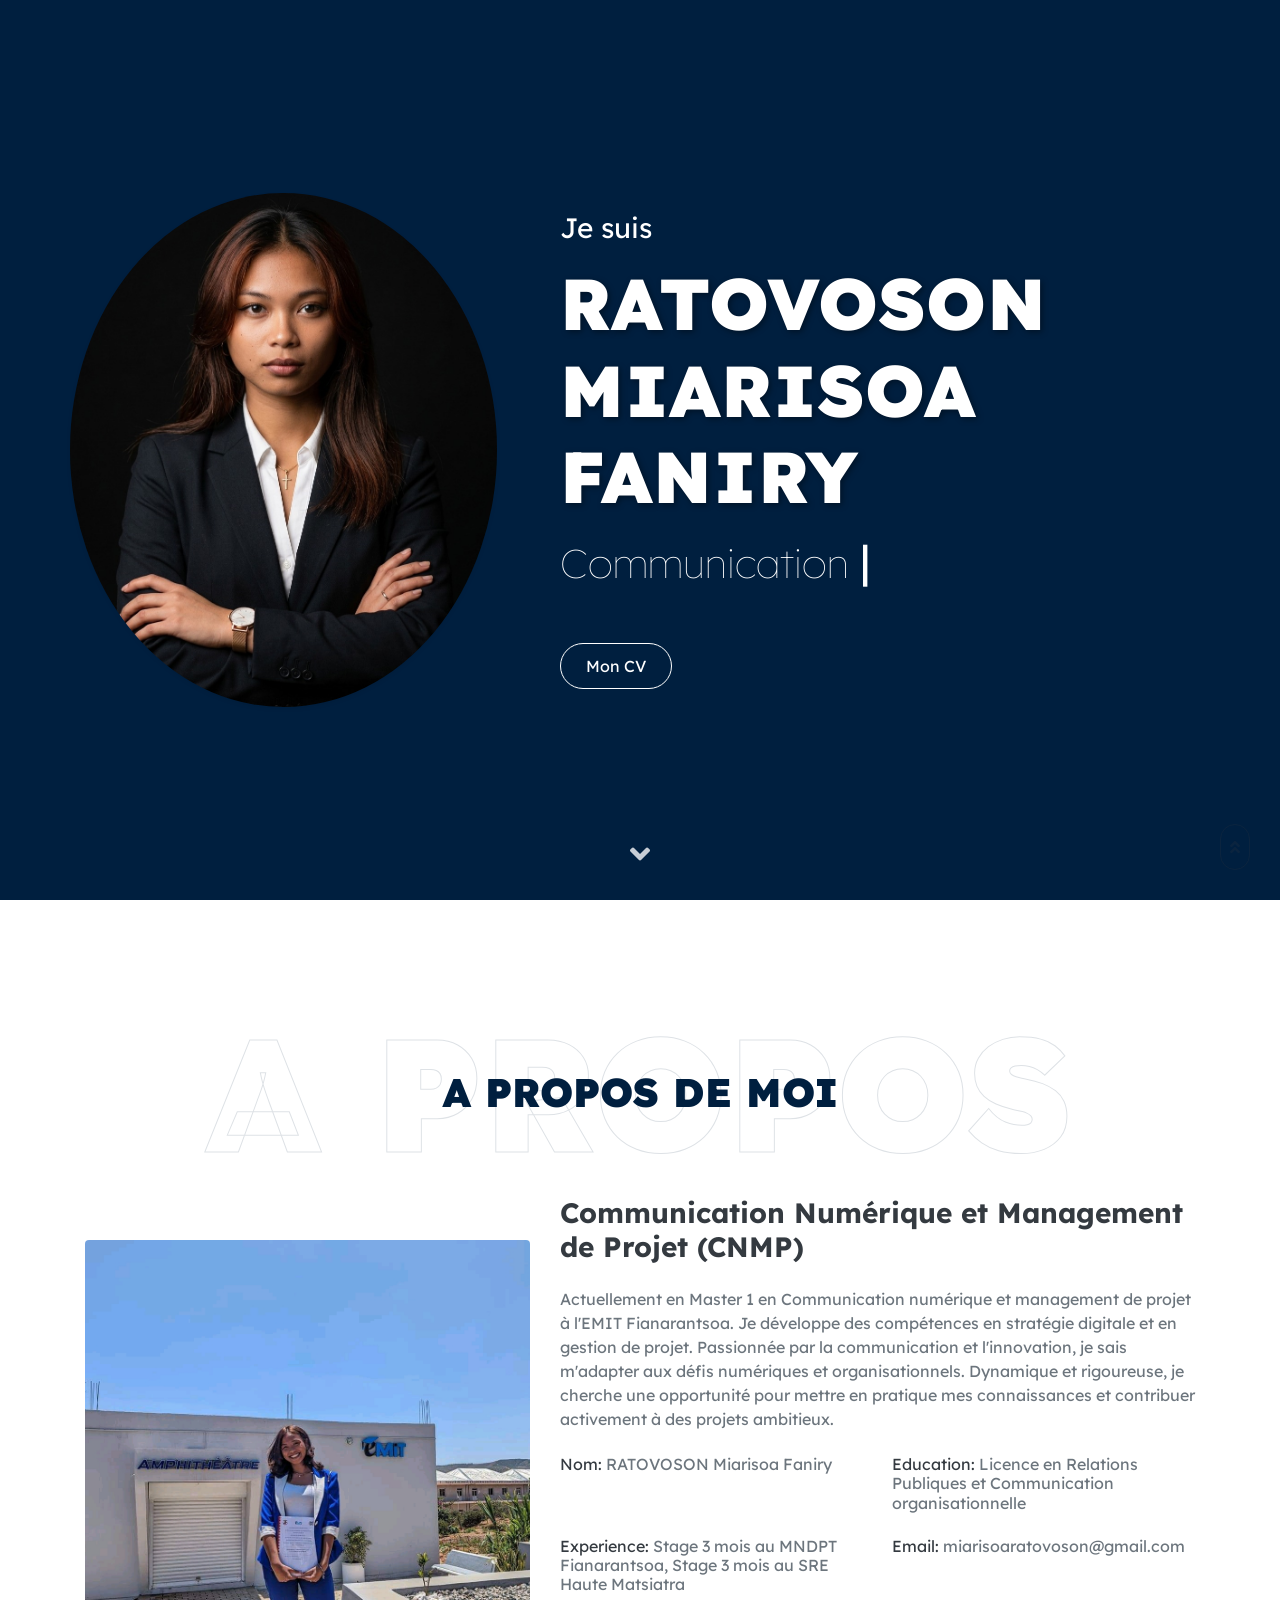
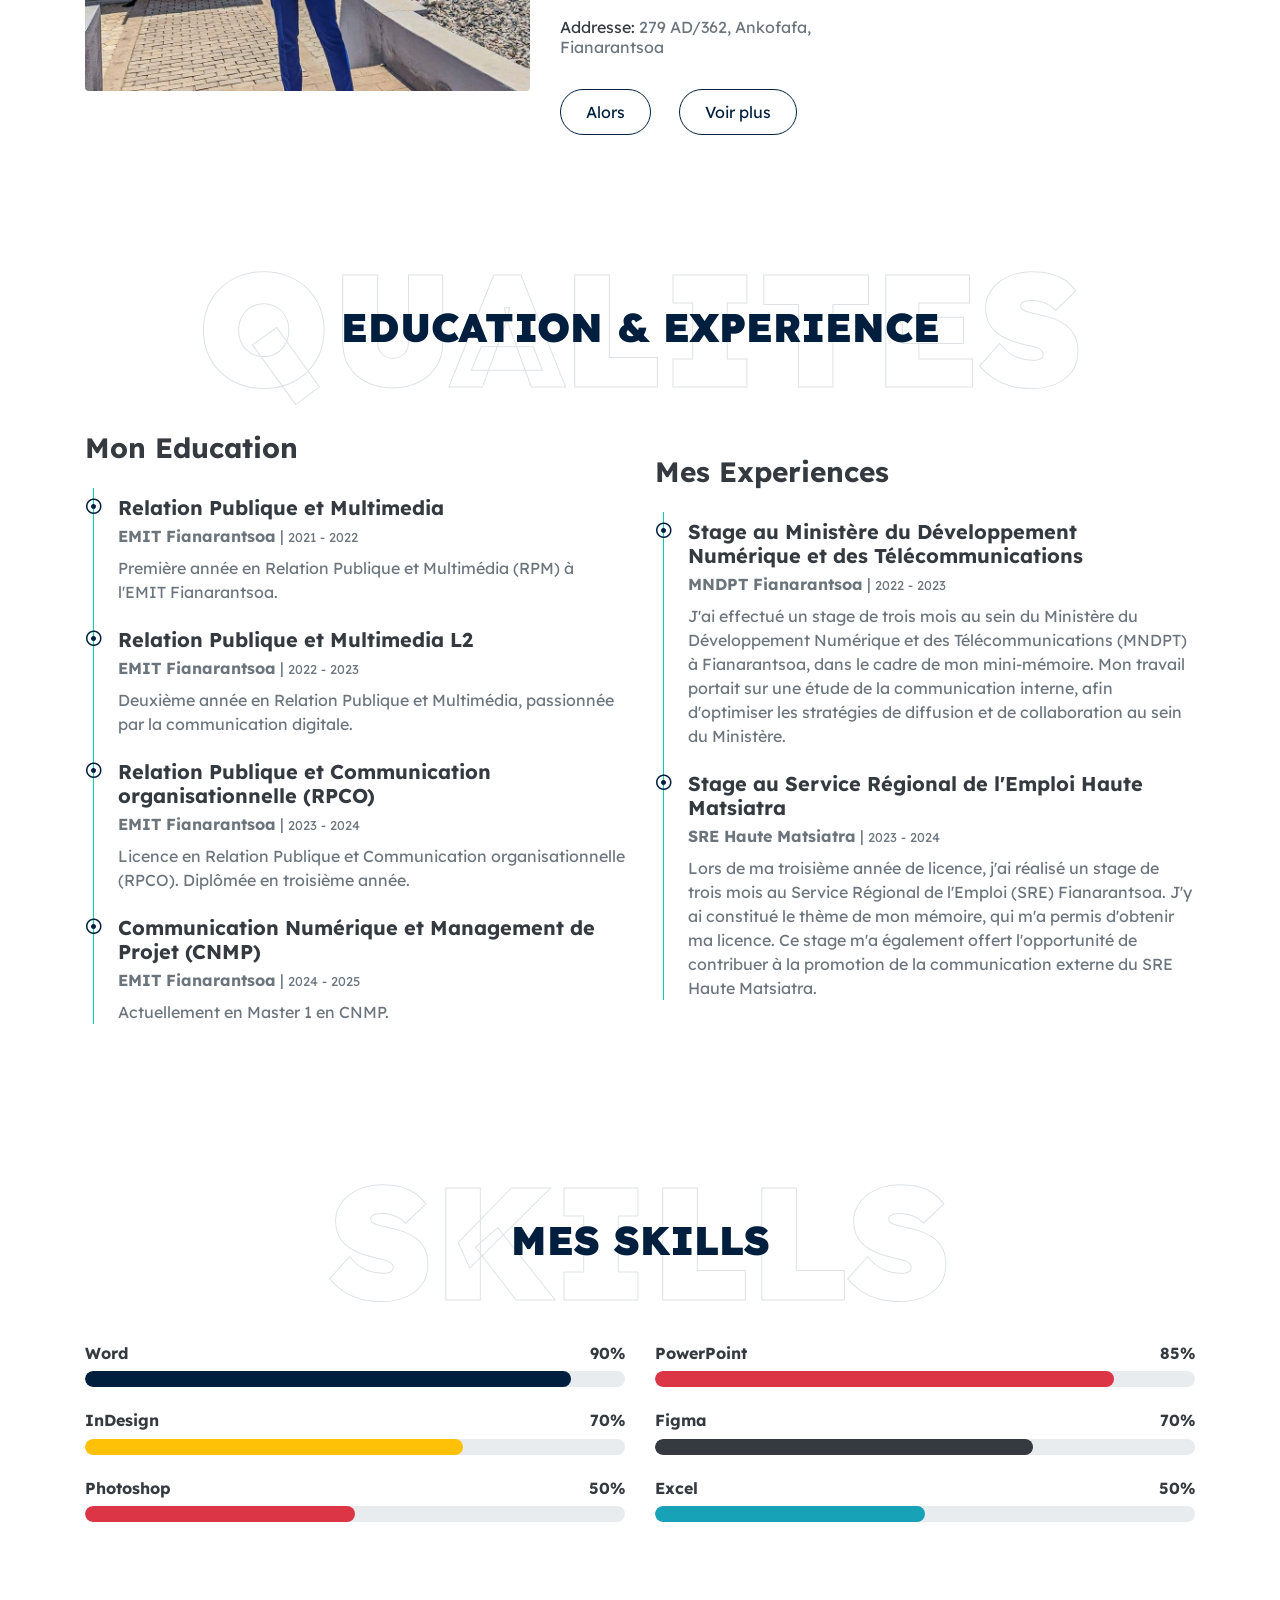
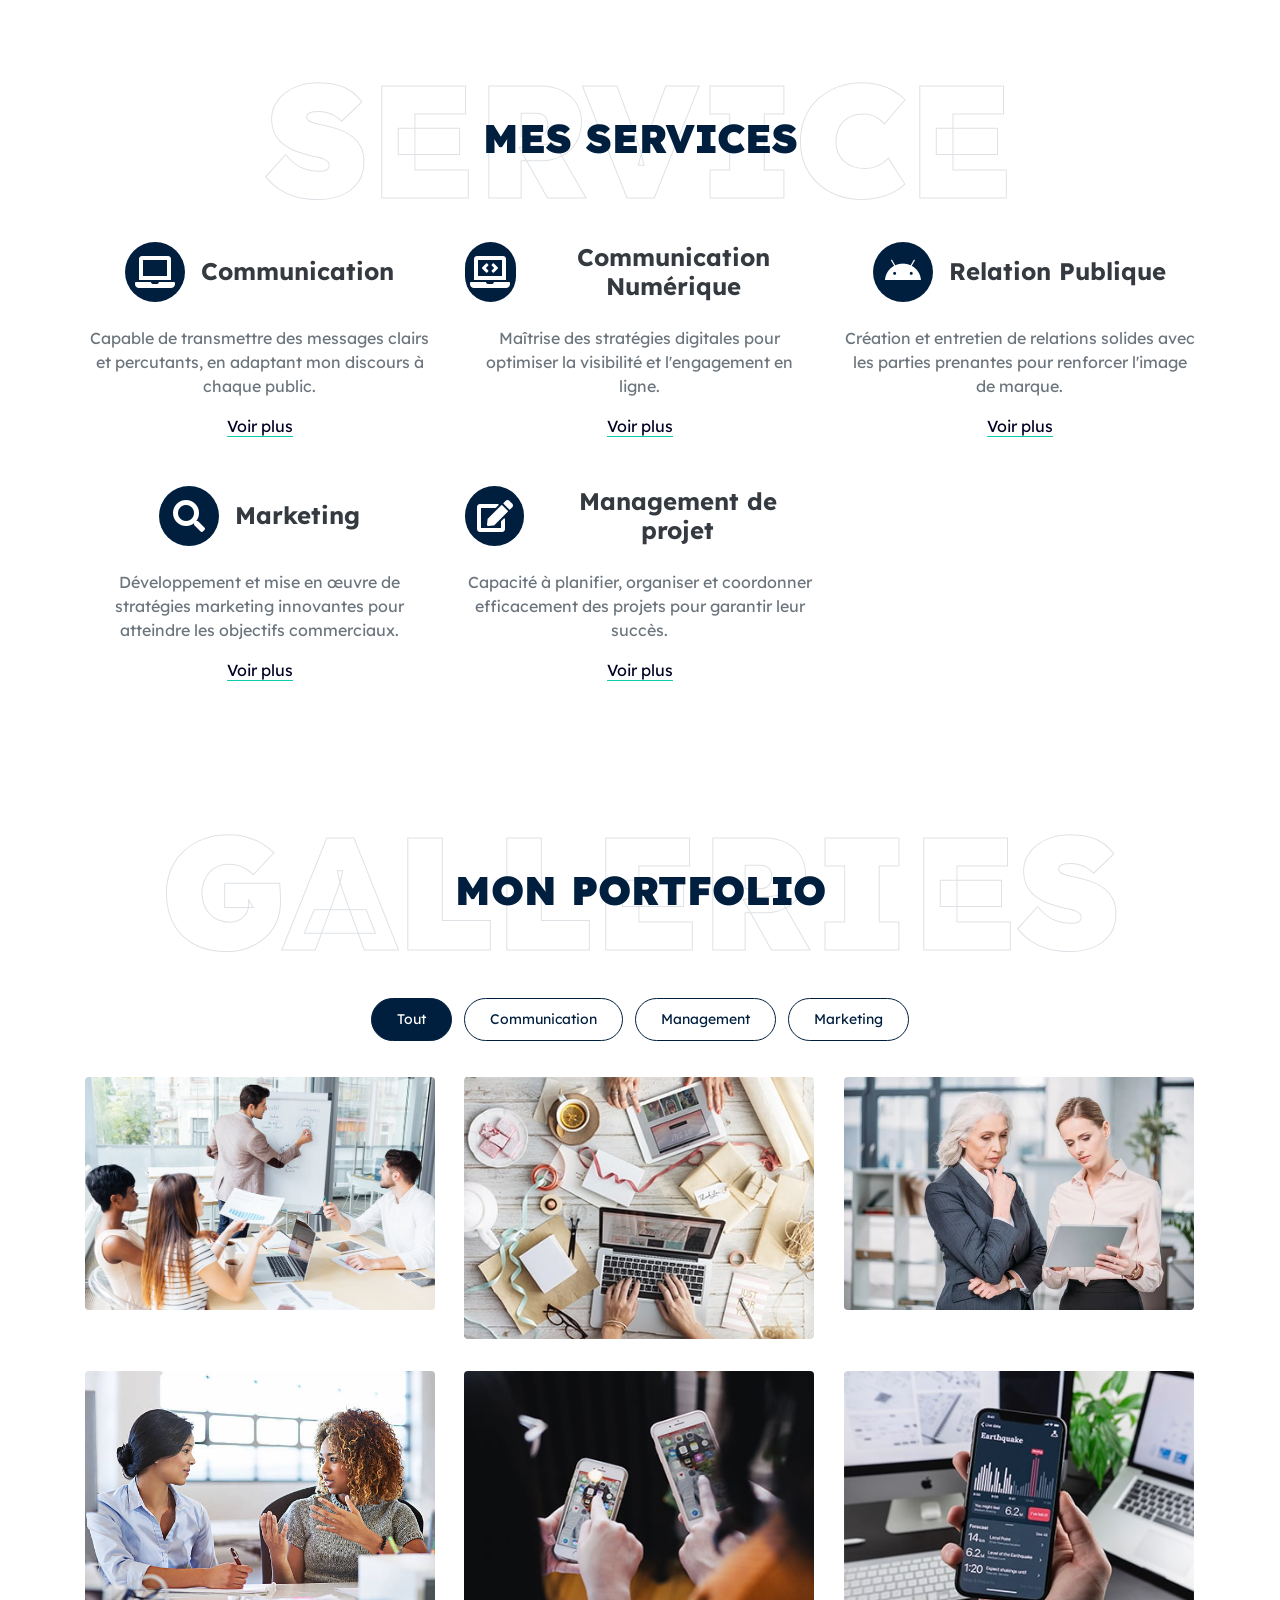
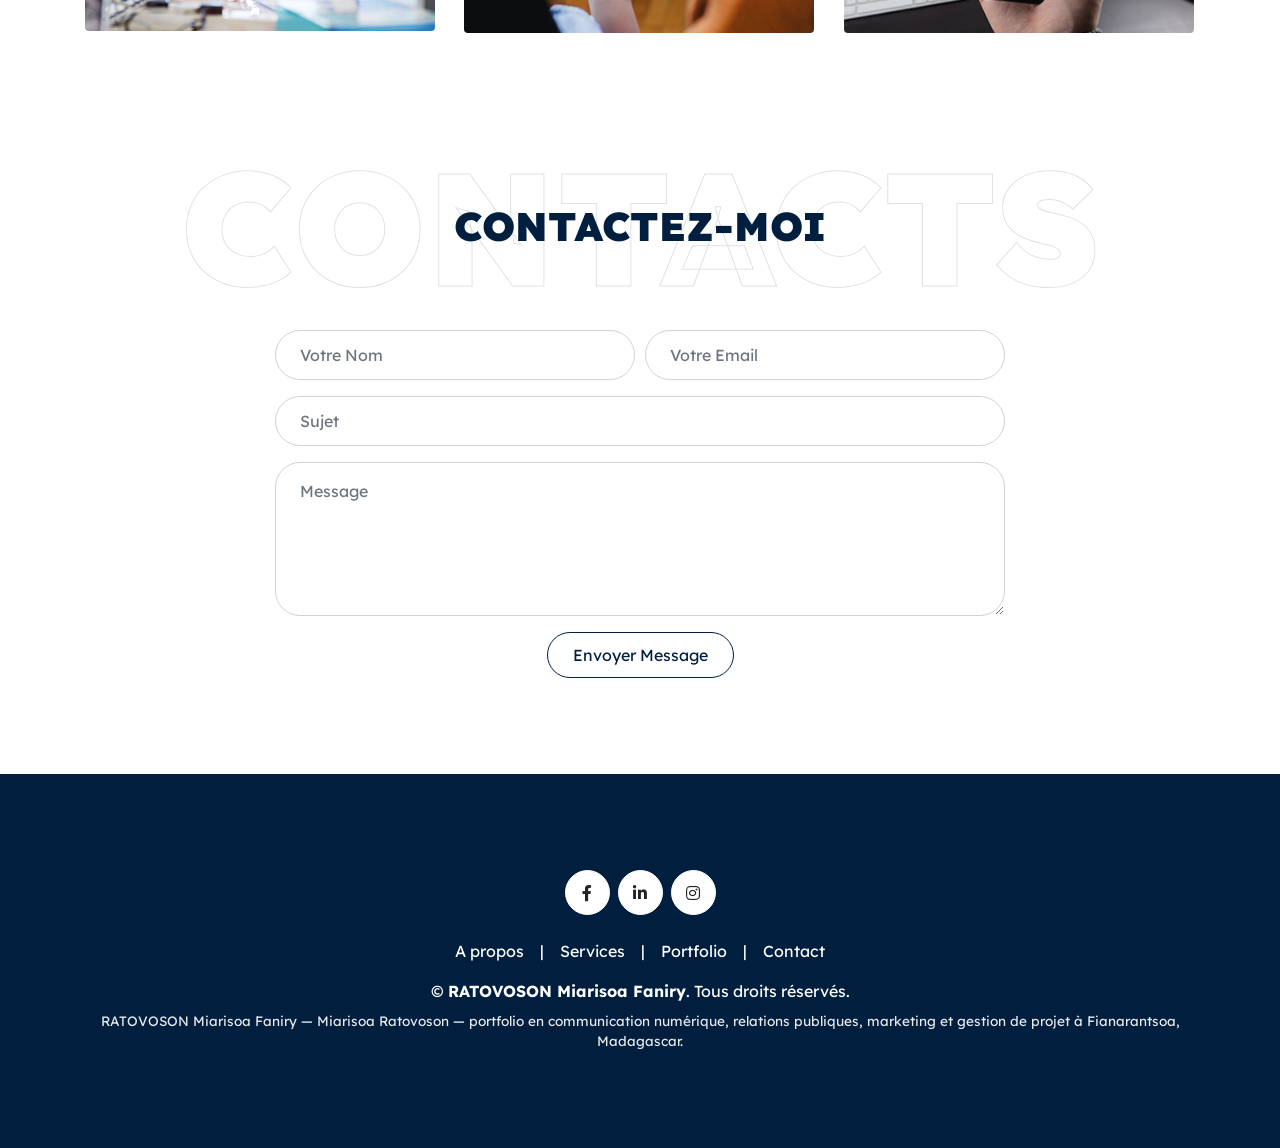
<file: index.html>
<!DOCTYPE html>
<html lang="fr">

<head>
    <meta charset="utf-8">
    <title>RATOVOSON Miarisoa Faniry (Miarisoa Ratovoson) — Portfolio | Communication Numérique, Marketing & Relations Publiques à Fianarantsoa</title>
    <meta content="width=device-width, initial-scale=1.0" name="viewport">
    <meta name="description" content="Portfolio de RATOVOSON Miarisoa Faniry (Miarisoa Ratovoson), étudiante en Master Communication Numérique et Management de Projet à l'EMIT, Université de Fianarantsoa, Madagascar. Spécialiste en communication digitale, relations publiques, marketing, stratégie de communication, community management et gestion de projet.">
    <meta name="author" content="RATOVOSON Miarisoa Faniry">

    <!-- Open Graph : aperçu lors du partage sur Facebook / LinkedIn -->
    <meta property="og:type" content="website">
    <meta property="og:title" content="RATOVOSON Miarisoa Faniry — Portfolio">
    <meta property="og:description" content="Étudiante en Communication Numérique et Management de Projet à l'EMIT Fianarantsoa.">
    <meta property="og:url" content="https://miarisoaratovoson.github.io/">
    <meta property="og:image" content="https://miarisoaratovoson.github.io/img/Couverture1.jpeg">

    <link rel="canonical" href="https://miarisoaratovoson.github.io/">

    <link href="img/favicon.ico" rel="icon">

    <link rel="preconnect" href="https://fonts.googleapis.com">
    <link rel="preconnect" href="https://fonts.gstatic.com" crossorigin>
    <link href="https://fonts.googleapis.com/css2?family=Lexend:wght@100..900&display=swap" rel="stylesheet">

    <link href="https://cdnjs.cloudflare.com/ajax/libs/font-awesome/5.10.0/css/all.min.css" rel="stylesheet">

    <link href="lib/owlcarousel/assets/owl.carousel.min.css" rel="stylesheet">
    <link href="lib/lightbox/css/lightbox.min.css" rel="stylesheet">

    <link href="css/style.css" rel="stylesheet">

    <!-- Données structurées : aide Google à identifier la personne -->
    <script type="application/ld+json">
    {
      "@context": "https://schema.org",
      "@type": "Person",
      "name": "RATOVOSON Miarisoa Faniry",
      "alternateName": ["Miarisoa Ratovoson", "Miarisoa Faniry", "Miarisoa"],
      "url": "https://miarisoaratovoson.github.io/",
      "image": "https://miarisoaratovoson.github.io/img/Couverture1.jpeg",
      "description": "Étudiante en Master Communication Numérique et Management de Projet à l'EMIT Fianarantsoa. Spécialiste en communication digitale, relations publiques, marketing et gestion de projet.",
      "jobTitle": "Étudiante en Communication Numérique et Management de Projet",
      "knowsAbout": ["Communication numérique", "Relations publiques", "Marketing", "Gestion de projet", "Stratégie digitale", "Community management", "Communication organisationnelle"],
      "alumniOf": {
        "@type": "CollegeOrUniversity",
        "name": "EMIT, Université de Fianarantsoa"
      }
    }
    </script>
</head>

<body data-spy="scroll" data-target=".navbar" data-offset="51">

    <nav class="navbar fixed-top shadow-sm navbar-expand-lg bg-light navbar-light py-3 py-lg-0 px-lg-5">
        <a href="index.html" class="navbar-brand ml-lg-3">
            <h1 class="m-0 display-5"><span class="text-primary">R.</span>Miarisoa</h1>
        </a>
        <button type="button" class="navbar-toggler" data-toggle="collapse" data-target="#navbarCollapse">
            <span class="navbar-toggler-icon"></span>
        </button>
        <div class="collapse navbar-collapse px-lg-3" id="navbarCollapse">
            <div class="navbar-nav m-auto py-0">
                <a href="#home" class="nav-item nav-link active">Home</a>
                <a href="#about" class="nav-item nav-link">A propos</a>
                <a href="#qualification" class="nav-item nav-link">Qualites</a>
                <a href="#skill" class="nav-item nav-link">Skills</a>
                <a href="#service" class="nav-item nav-link">Services</a>
                <a href="#portfolio" class="nav-item nav-link">Portfolio</a>
                <a href="#contact" class="nav-item nav-link">Contacts</a>
            </div>
            <a href="#about" class="btn btn-outline-primary d-none d-lg-block">Alors</a>
        </div>
    </nav>

    <div class="container-fluid d-flex align-items-center mb-5 py-5" id="home" style="min-height: 100vh; background-color:#001f3f;">
        <div class="container">
            <div class="row align-items-center">
                <div class="col-lg-5 px-5 pl-lg-0 pb-5 pb-lg-0">
                    <img class="img-fluid w-100 rounded-circle shadow-sm" src="img/Couverture1.jpeg" alt="RATOVOSON Miarisoa Faniry">
                </div>
                <div class="col-lg-7 text-center text-lg-left">
                    <h3 class="text-white font-weight-normal mb-3">Je suis</h3>
                    <h1 class="display-3 text-uppercase text-white mb-2" style="font-family: 'Lexend', sans-serif; font-weight: 800; letter-spacing: 1px; text-shadow: 2px 2px 6px rgba(0,0,0,0.4);">RATOVOSON Miarisoa Faniry</h1>
                    <h1 class="typed-text-output d-inline font-weight-lighter text-white"></h1>
                    <div class="typed-text d-none">Communication numerique ,Relation Publique,Marketing, Gestion de projet</div>
                    <div class="d-flex align-items-center justify-content-center justify-content-lg-start pt-5">
                        <a href="" class="btn btn-outline-light">Mon CV</a>
                    </div>
                </div>
            </div>
        </div>
    </div>

    <div class="container-fluid py-5" id="about">
        <div class="container">
            <div class="position-relative d-flex align-items-center justify-content-center">
                <h1 class="display-1 text-uppercase text-white" style="-webkit-text-stroke: 1px #dee2e6;">A propos</h1>
                <h1 class="position-absolute text-uppercase text-primary">A propos de moi</h1>
            </div>
            <div class="row align-items-center">
                <div class="col-lg-5 pb-4 pb-lg-0">
                    <img class="img-fluid rounded w-100" src="img/image3.jpg" alt="RATOVOSON Miarisoa Faniry">
                </div>
                <div class="col-lg-7">
                    <h3 class="mb-4">Communication Numérique et Management de Projet (CNMP)</h3>
                    <p>Actuellement en Master 1 en Communication numérique et management de projet à l'EMIT Fianarantsoa. Je développe des compétences en stratégie digitale et en gestion de projet. Passionnée par la communication et l'innovation, je sais m'adapter aux défis numériques et organisationnels. Dynamique et rigoureuse, je cherche une opportunité pour mettre en pratique mes connaissances et contribuer activement à des projets ambitieux.</p>
                    <div class="row mb-3">
                        <div class="col-sm-6 py-2"><h6>Nom: <span class="text-secondary">RATOVOSON Miarisoa Faniry</span></h6></div>
                        <div class="col-sm-6 py-2"><h6>Education: <span class="text-secondary">Licence en Relations Publiques et Communication organisationnelle</span></h6></div>
                        <div class="col-sm-6 py-2"><h6>Experience: <span class="text-secondary">Stage 3 mois au MNDPT Fianarantsoa, Stage 3 mois au SRE Haute Matsiatra</span></h6></div>
                        <div class="col-sm-6 py-2"><h6>Email: <span class="text-secondary">miarisoaratovoson@gmail.com</span></h6></div>
                        <div class="col-sm-6 py-2"><h6>Addresse: <span class="text-secondary">279 AD/362, Ankofafa, Fianarantsoa</span></h6></div>
                    </div>
                    <a href="#contact" class="btn btn-outline-primary mr-4">Alors</a>
                    <a href="#portfolio" class="btn btn-outline-primary">Voir plus</a>
                </div>
            </div>
        </div>
    </div>

    <div class="container-fluid py-5" id="qualification">
        <div class="container">
            <div class="position-relative d-flex align-items-center justify-content-center">
                <h1 class="display-1 text-uppercase text-white" style="-webkit-text-stroke: 1px #dee2e6;">Qualites</h1>
                <h1 class="position-absolute text-uppercase text-primary">Education & Experience</h1>
            </div>
            <div class="row align-items-center">
                <div class="col-lg-6">
                    <h3 class="mb-4">Mon Education</h3>
                    <div class="border-left border-primary pt-2 pl-4 ml-2">
                        <div class="position-relative mb-4">
                            <i class="far fa-dot-circle text-primary position-absolute" style="top: 2px; left: -32px;"></i>
                            <h5 class="font-weight-bold mb-1">Relation Publique et Multimedia</h5>
                            <p class="mb-2"><strong>EMIT Fianarantsoa</strong> | <small>2021 - 2022</small></p>
                            <p>Première année en Relation Publique et Multimédia (RPM) à l'EMIT Fianarantsoa.</p>
                        </div>
                        <div class="position-relative mb-4">
                            <i class="far fa-dot-circle text-primary position-absolute" style="top: 2px; left: -32px;"></i>
                            <h5 class="font-weight-bold mb-1">Relation Publique et Multimedia L2</h5>
                            <p class="mb-2"><strong>EMIT Fianarantsoa</strong> | <small>2022 - 2023</small></p>
                            <p>Deuxième année en Relation Publique et Multimédia, passionnée par la communication digitale.</p>
                        </div>
                        <div class="position-relative mb-4">
                            <i class="far fa-dot-circle text-primary position-absolute" style="top: 2px; left: -32px;"></i>
                            <h5 class="font-weight-bold mb-1">Relation Publique et Communication organisationnelle (RPCO)</h5>
                            <p class="mb-2"><strong>EMIT Fianarantsoa</strong> | <small>2023 - 2024</small></p>
                            <p>Licence en Relation Publique et Communication organisationnelle (RPCO). Diplômée en troisième année.</p>
                        </div>
                        <div class="position-relative mb-4">
                            <i class="far fa-dot-circle text-primary position-absolute" style="top: 2px; left: -32px;"></i>
                            <h5 class="font-weight-bold mb-1">Communication Numérique et Management de Projet (CNMP)</h5>
                            <p class="mb-2"><strong>EMIT Fianarantsoa</strong> | <small>2024 - 2025</small></p>
                            <p>Actuellement en Master 1 en CNMP.</p>
                        </div>
                    </div>
                </div>
                <div class="col-lg-6">
                    <h3 class="mb-4">Mes Experiences</h3>
                    <div class="border-left border-primary pt-2 pl-4 ml-2">
                        <div class="position-relative mb-4">
                            <i class="far fa-dot-circle text-primary position-absolute" style="top: 2px; left: -32px;"></i>
                            <h5 class="font-weight-bold mb-1">Stage au Ministère du Développement Numérique et des Télécommunications</h5>
                            <p class="mb-2"><strong>MNDPT Fianarantsoa</strong> | <small>2022 - 2023</small></p>
                            <p>J'ai effectué un stage de trois mois au sein du Ministère du Développement Numérique et des Télécommunications (MNDPT) à Fianarantsoa, dans le cadre de mon mini-mémoire. Mon travail portait sur une étude de la communication interne, afin d'optimiser les stratégies de diffusion et de collaboration au sein du Ministère.</p>
                        </div>
                        <div class="position-relative mb-4">
                            <i class="far fa-dot-circle text-primary position-absolute" style="top: 2px; left: -32px;"></i>
                            <h5 class="font-weight-bold mb-1">Stage au Service Régional de l'Emploi Haute Matsiatra</h5>
                            <p class="mb-2"><strong>SRE Haute Matsiatra</strong> | <small>2023 - 2024</small></p>
                            <p>Lors de ma troisième année de licence, j'ai réalisé un stage de trois mois au Service Régional de l'Emploi (SRE) Fianarantsoa. J'y ai constitué le thème de mon mémoire, qui m'a permis d'obtenir ma licence. Ce stage m'a également offert l'opportunité de contribuer à la promotion de la communication externe du SRE Haute Matsiatra.</p>
                        </div>
                    </div>
                </div>
            </div>
        </div>
    </div>

    <div class="container-fluid py-5" id="skill">
        <div class="container">
            <div class="position-relative d-flex align-items-center justify-content-center">
                <h1 class="display-1 text-uppercase text-white" style="-webkit-text-stroke: 1px #dee2e6;">Skills</h1>
                <h1 class="position-absolute text-uppercase text-primary">Mes Skills</h1>
            </div>
            <div class="row align-items-center">
                <div class="col-md-6">
                    <div class="skill mb-4">
                        <div class="d-flex justify-content-between">
                            <h6 class="font-weight-bold">Word</h6>
                            <h6 class="font-weight-bold">90%</h6>
                        </div>
                        <div class="progress">
                            <div class="progress-bar bg-primary" role="progressbar" style="width: 90%" aria-valuenow="90" aria-valuemin="0" aria-valuemax="100"></div>
                        </div>
                    </div>
                    <div class="skill mb-4">
                        <div class="d-flex justify-content-between">
                            <h6 class="font-weight-bold">InDesign</h6>
                            <h6 class="font-weight-bold">70%</h6>
                        </div>
                        <div class="progress">
                            <div class="progress-bar bg-warning" role="progressbar" style="width: 70%" aria-valuenow="70" aria-valuemin="0" aria-valuemax="100"></div>
                        </div>
                    </div>
                    <div class="skill mb-4">
                        <div class="d-flex justify-content-between">
                            <h6 class="font-weight-bold">Photoshop</h6>
                            <h6 class="font-weight-bold">50%</h6>
                        </div>
                        <div class="progress">
                            <div class="progress-bar bg-danger" role="progressbar" style="width: 50%" aria-valuenow="50" aria-valuemin="0" aria-valuemax="100"></div>
                        </div>
                    </div>
                </div>
                <div class="col-md-6">
                    <div class="skill mb-4">
                        <div class="d-flex justify-content-between">
                            <h6 class="font-weight-bold">PowerPoint</h6>
                            <h6 class="font-weight-bold">85%</h6>
                        </div>
                        <div class="progress">
                            <div class="progress-bar bg-danger" role="progressbar" style="width: 85%" aria-valuenow="85" aria-valuemin="0" aria-valuemax="100"></div>
                        </div>
                    </div>
                    <div class="skill mb-4">
                        <div class="d-flex justify-content-between">
                            <h6 class="font-weight-bold">Figma</h6>
                            <h6 class="font-weight-bold">70%</h6>
                        </div>
                        <div class="progress">
                            <div class="progress-bar bg-dark" role="progressbar" style="width: 70%" aria-valuenow="70" aria-valuemin="0" aria-valuemax="100"></div>
                        </div>
                    </div>
                    <div class="skill mb-4">
                        <div class="d-flex justify-content-between">
                            <h6 class="font-weight-bold">Excel</h6>
                            <h6 class="font-weight-bold">50%</h6>
                        </div>
                        <div class="progress">
                            <div class="progress-bar bg-info" role="progressbar" style="width: 50%" aria-valuenow="50" aria-valuemin="0" aria-valuemax="100"></div>
                        </div>
                    </div>
                </div>
            </div>
        </div>
    </div>

    <div class="container-fluid pt-5" id="service">
        <div class="container">
            <div class="position-relative d-flex align-items-center justify-content-center">
                <h1 class="display-1 text-uppercase text-white" style="-webkit-text-stroke: 1px #dee2e6;">Service</h1>
                <h1 class="position-absolute text-uppercase text-primary">Mes Services</h1>
            </div>
            <div class="row pb-3">
                <div class="col-lg-4 col-md-6 text-center mb-5">
                    <div class="d-flex align-items-center justify-content-center mb-4">
                        <i class="fa fa-2x fa-laptop service-icon bg-primary text-white mr-3"></i>
                        <h4 class="font-weight-bold m-0">Communication</h4>
                    </div>
                    <p>Capable de transmettre des messages clairs et percutants, en adaptant mon discours à chaque public.</p>
                    <a class="border-bottom border-primary text-decoration-none" href="#contact">Voir plus</a>
                </div>
                <div class="col-lg-4 col-md-6 text-center mb-5">
                    <div class="d-flex align-items-center justify-content-center mb-4">
                        <i class="fa fa-2x fa-laptop-code service-icon bg-primary text-white mr-3"></i>
                        <h4 class="font-weight-bold m-0">Communication Numérique</h4>
                    </div>
                    <p>Maîtrise des stratégies digitales pour optimiser la visibilité et l'engagement en ligne.</p>
                    <a class="border-bottom border-primary text-decoration-none" href="#contact">Voir plus</a>
                </div>
                <div class="col-lg-4 col-md-6 text-center mb-5">
                    <div class="d-flex align-items-center justify-content-center mb-4">
                        <i class="fab fa-2x fa-android service-icon bg-primary text-white mr-3"></i>
                        <h4 class="font-weight-bold m-0">Relation Publique</h4>
                    </div>
                    <p>Création et entretien de relations solides avec les parties prenantes pour renforcer l'image de marque.</p>
                    <a class="border-bottom border-primary text-decoration-none" href="#contact">Voir plus</a>
                </div>
                <div class="col-lg-4 col-md-6 text-center mb-5">
                    <div class="d-flex align-items-center justify-content-center mb-4">
                        <i class="fa fa-2x fa-search service-icon bg-primary text-white mr-3"></i>
                        <h4 class="font-weight-bold m-0">Marketing</h4>
                    </div>
                    <p>Développement et mise en œuvre de stratégies marketing innovantes pour atteindre les objectifs commerciaux.</p>
                    <a class="border-bottom border-primary text-decoration-none" href="#contact">Voir plus</a>
                </div>
                <div class="col-lg-4 col-md-6 text-center mb-5">
                    <div class="d-flex align-items-center justify-content-center mb-4">
                        <i class="fa fa-2x fa-edit service-icon bg-primary text-white mr-3"></i>
                        <h4 class="font-weight-bold m-0">Management de projet</h4>
                    </div>
                    <p>Capacité à planifier, organiser et coordonner efficacement des projets pour garantir leur succès.</p>
                    <a class="border-bottom border-primary text-decoration-none" href="#contact">Voir plus</a>
                </div>
            </div>
        </div>
    </div>

    <div class="container-fluid pt-5 pb-3" id="portfolio">
        <div class="container">
            <div class="position-relative d-flex align-items-center justify-content-center">
                <h1 class="display-1 text-uppercase text-white" style="-webkit-text-stroke: 1px #dee2e6;">Galleries</h1>
                <h1 class="position-absolute text-uppercase text-primary">Mon Portfolio</h1>
            </div>
            <div class="row">
                <div class="col-12 text-center mb-2">
                    <ul class="list-inline mb-4" id="portfolio-flters">
                        <li class="btn btn-sm btn-outline-primary m-1 active" data-filter="*">Tout</li>
                        <li class="btn btn-sm btn-outline-primary m-1" data-filter=".first">Communication</li>
                        <li class="btn btn-sm btn-outline-primary m-1" data-filter=".second">Management</li>
                        <li class="btn btn-sm btn-outline-primary m-1" data-filter=".third">Marketing</li>
                    </ul>
                </div>
            </div>
            <div class="row portfolio-container">
                <div class="col-lg-4 col-md-6 mb-4 portfolio-item first">
                    <div class="position-relative overflow-hidden mb-2">
                        <img class="img-fluid rounded w-100" src="img/Training.jpg" alt="Projet communication">
                        <div class="portfolio-btn bg-primary d-flex align-items-center justify-content-center">
                            <a href="img/portfolio-1.jpg" data-lightbox="portfolio">
                                <i class="fa fa-plus text-white" style="font-size: 60px;"></i>
                            </a>
                        </div>
                    </div>
                </div>
                <div class="col-lg-4 col-md-6 mb-4 portfolio-item second">
                    <div class="position-relative overflow-hidden mb-2">
                        <img class="img-fluid rounded w-100" src="img/portfolio-2.jpg" alt="Projet management">
                        <div class="portfolio-btn bg-primary d-flex align-items-center justify-content-center">
                            <a href="img/portfolio-2.jpg" data-lightbox="portfolio">
                                <i class="fa fa-plus text-white" style="font-size: 60px;"></i>
                            </a>
                        </div>
                    </div>
                </div>
                <div class="col-lg-4 col-md-6 mb-4 portfolio-item third">
                    <div class="position-relative overflow-hidden mb-2">
                        <img class="img-fluid rounded w-100" src="img/cc.jpg" alt="Projet marketing">
                        <div class="portfolio-btn bg-primary d-flex align-items-center justify-content-center">
                            <a href="img/cc.jpg" data-lightbox="portfolio">
                                <i class="fa fa-plus text-white" style="font-size: 60px;"></i>
                            </a>
                        </div>
                    </div>
                </div>
                <div class="col-lg-4 col-md-6 mb-4 portfolio-item first">
                    <div class="position-relative overflow-hidden mb-2">
                        <img class="img-fluid rounded w-100" src="img/their-projects-off-to-a-good-start.jpg" alt="Projet communication">
                        <div class="portfolio-btn bg-primary d-flex align-items-center justify-content-center">
                            <a href="img/their-projects-off-to-a-good-start.jpg" data-lightbox="portfolio">
                                <i class="fa fa-plus text-white" style="font-size: 60px;"></i>
                            </a>
                        </div>
                    </div>
                </div>
                <div class="col-lg-4 col-md-6 mb-4 portfolio-item second">
                    <div class="position-relative overflow-hidden mb-2">
                        <img class="img-fluid rounded w-100" src="img/portfolio-5.jpg" alt="Projet management">
                        <div class="portfolio-btn bg-primary d-flex align-items-center justify-content-center">
                            <a href="img/portfolio-5.jpg" data-lightbox="portfolio">
                                <i class="fa fa-plus text-white" style="font-size: 60px;"></i>
                            </a>
                        </div>
                    </div>
                </div>
                <div class="col-lg-4 col-md-6 mb-4 portfolio-item third">
                    <div class="position-relative overflow-hidden mb-2">
                        <img class="img-fluid rounded w-100" src="img/portfolio-6.jpg" alt="Projet marketing">
                        <div class="portfolio-btn bg-primary d-flex align-items-center justify-content-center">
                            <a href="img/portfolio-6.jpg" data-lightbox="portfolio">
                                <i class="fa fa-plus text-white" style="font-size: 60px;"></i>
                            </a>
                        </div>
                    </div>
                </div>
            </div>
        </div>
    </div>

    <div class="container-fluid py-5" id="contact">
        <div class="container">
            <div class="position-relative d-flex align-items-center justify-content-center">
                <h1 class="display-1 text-uppercase text-white" style="-webkit-text-stroke: 1px #dee2e6;">Contacts</h1>
                <h1 class="position-absolute text-uppercase text-primary">Contactez-moi</h1>
            </div>
            <div class="row justify-content-center">
                <div class="col-lg-8">
                    <div class="contact-form text-center">
                        <div id="success"></div>
                        <form name="sentMessage" id="contactForm" novalidate="novalidate">
                            <div class="form-row">
                                <div class="control-group col-sm-6">
                                    <input type="text" class="form-control p-4" id="name" placeholder="Votre Nom"
                                        required="required" data-validation-required-message="Veuillez entrer votre nom" />
                                    <p class="help-block text-danger"></p>
                                </div>
                                <div class="control-group col-sm-6">
                                    <input type="email" class="form-control p-4" id="email" placeholder="Votre Email"
                                        required="required" data-validation-required-message="Veuillez entrer votre email" />
                                    <p class="help-block text-danger"></p>
                                </div>
                            </div>
                            <div class="control-group">
                                <input type="text" class="form-control p-4" id="subject" placeholder="Sujet"
                                    required="required" data-validation-required-message="Veuillez entrer un sujet" />
                                <p class="help-block text-danger"></p>
                            </div>
                            <div class="control-group">
                                <textarea class="form-control py-3 px-4" rows="5" id="message" placeholder="Message"
                                    required="required"
                                    data-validation-required-message="Veuillez entrer votre message"></textarea>
                                <p class="help-block text-danger"></p>
                            </div>
                            <div>
                                <button class="btn btn-outline-primary" type="submit" id="sendMessageButton">Envoyer Message</button>
                            </div>
                        </form>
                    </div>
                </div>
            </div>
        </div>
    </div>

    <div class="container-fluid bg-primary text-white mt-5 py-5 px-sm-3 px-md-5">
        <div class="container text-center py-5">
            <div class="d-flex justify-content-center mb-4">
                <a class="btn btn-light btn-social mr-2" href="https://www.facebook.com/VOTRE_PROFIL_FACEBOOK" target="_blank" rel="noopener"><i class="fab fa-facebook-f"></i></a>
                <a class="btn btn-light btn-social mr-2" href="https://www.linkedin.com/in/VOTRE_PROFIL_LINKEDIN" target="_blank" rel="noopener"><i class="fab fa-linkedin-in"></i></a>
                <a class="btn btn-light btn-social" href="https://www.instagram.com/VOTRE_PROFIL_INSTAGRAM" target="_blank" rel="noopener"><i class="fab fa-instagram"></i></a>
            </div>
            <div class="d-flex justify-content-center mb-3">
                <a class="text-white" href="#about">A propos</a>
                <span class="px-3">|</span>
                <a class="text-white" href="#service">Services</a>
                <span class="px-3">|</span>
                <a class="text-white" href="#portfolio">Portfolio</a>
                <span class="px-3">|</span>
                <a class="text-white" href="#contact">Contact</a>
            </div>
            <p class="m-0">&copy; <span class="font-weight-bold">RATOVOSON Miarisoa Faniry</span>. Tous droits réservés.</p>
            <p class="m-0 mt-2" style="font-size: 0.85rem; opacity: 0.9;">RATOVOSON Miarisoa Faniry — Miarisoa Ratovoson — portfolio en communication numérique, relations publiques, marketing et gestion de projet à Fianarantsoa, Madagascar.</p>
        </div>
    </div>

    <i class="fa fa-2x fa-angle-down text-white scroll-to-bottom"></i>

    <a href="#" class="btn btn-outline-dark px-0 back-to-top"><i class="fa fa-angle-double-up"></i></a>

    <script src="https://code.jquery.com/jquery-3.4.1.min.js"></script>
    <script src="https://stackpath.bootstrapcdn.com/bootstrap/4.4.1/js/bootstrap.bundle.min.js"></script>
    <script src="lib/typed/typed.min.js"></script>
    <script src="lib/easing/easing.min.js"></script>
    <script src="lib/waypoints/waypoints.min.js"></script>
    <script src="lib/owlcarousel/owl.carousel.min.js"></script>
    <script src="lib/isotope/isotope.pkgd.min.js"></script>
    <script src="lib/lightbox/js/lightbox.min.js"></script>

    <script src="mail/jqBootstrapValidation.min.js"></script>
    <script src="mail/contact.js"></script>

    <script src="js/main.js"></script>
</body>

</html>
</file>
<file: css/style.css>
/******* Bootstrap Theming ********/
/*!
 * Bootstrap v4.5.3 (https://getbootstrap.com/)
 * Copyright 2011-2020 The Bootstrap Authors
 * Copyright 2011-2020 Twitter, Inc.
 * Licensed under MIT (https://github.com/twbs/bootstrap/blob/main/LICENSE)
 */
:root {
  --blue: #001f3f;
  --indigo: #6610f2;
  --purple: #6f42c1;
  --pink: #e83e8c;
  --red: #dc3545;
  --orange: #fd7e14;
  --yellow: #ffc107;
  --green: #28a745;
  --blue: #001f3f;
  --blue: #001f3f;
  --white: #fff;
  --gray: #6c757d;
  --gray-dark: #343a40;
  --primary: #001f3f;
  --secondary: #6c757d;
  --success: #28a745;
  --info: #001f3f;
  --warning: #ffc107;
  --danger: #dc3545;
  --light: #ffffff;
  --dark: #343a40;
  --breakpoint-xs: 0;
  --breakpoint-sm: 576px;
  --breakpoint-md: 768px;
  --breakpoint-lg: 992px;
  --breakpoint-xl: 1200px;
  --font-family-sans-serif: "Lexend";
  --font-family-monospace: "Lexend";
}

*,
*::before,
*::after {
  box-sizing: border-box;
}

html {
  font-family: sans-serif;
  line-height: 1.15;
  -webkit-text-size-adjust: 100%;
  -webkit-tap-highlight-color: rgba(0, 0, 0, 0);
}

article, aside, figcaption, figure, footer, header, hgroup, main, nav, section {
  display: block;
}

body {
  margin: 0;
  font-family: "Lexend";
  font-size: 1rem;
  font-weight: 400;
  line-height: 1.5;
  color: #6c757d;
  text-align: left;
  background-color: #ffffff;
}

[tabindex="-1"]:focus:not(:focus-visible) {
  outline: 0 !important;
}

hr {
  box-sizing: content-box;
  height: 0;
  overflow: visible;
}

h1, h2, h3, h4, h5, h6 {
  margin-top: 0;
  margin-bottom: 0.5rem;
}

p {
  margin-top: 0;
  margin-bottom: 1rem;
}

abbr[title],
abbr[data-original-title] {
  text-decoration: underline;
  text-decoration: underline dotted;
  cursor: help;
  border-bottom: 0;
  text-decoration-skip-ink: none;
}

address {
  margin-bottom: 1rem;
  font-style: normal;
  line-height: inherit;
}

ol,
ul,
dl {
  margin-top: 0;
  margin-bottom: 1rem;
}

ol ol,
ul ul,
ol ul,
ul ol {
  margin-bottom: 0;
}

dt {
  font-weight: 700;
}

dd {
  margin-bottom: .5rem;
  margin-left: 0;
}

blockquote {
  margin: 0 0 1rem;
}

b,
strong {
  font-weight: bolder;
}

small {
  font-size: 80%;
}

sub,
sup {
  position: relative;
  font-size: 75%;
  line-height: 0;
  vertical-align: baseline;
}

sub {
  bottom: -.25em;
}

sup {
  top: -.5em;
}

a {
  color: #000023;
  text-decoration: none;
  background-color: transparent;
}

a:hover {
  color: #001f3f;
  text-decoration: underline;
}

a:not([href]):not([class]) {
  color: inherit;
  text-decoration: none;
}

a:not([href]):not([class]):hover {
  color: inherit;
  text-decoration: none;
}

pre,
code,
kbd,
samp {
  font-family: SFMono-Regular, Menlo, Monaco, Consolas, "Liberation Mono", "Courier New", monospace;
  font-size: 1em;
}

pre {
  margin-top: 0;
  margin-bottom: 1rem;
  overflow: auto;
  -ms-overflow-style: scrollbar;
}

figure {
  margin: 0 0 1rem;
}

img {
  vertical-align: middle;
  border-style: none;
}

svg {
  overflow: hidden;
  vertical-align: middle;
}

table {
  border-collapse: collapse;
}

caption {
  padding-top: 0.75rem;
  padding-bottom: 0.75rem;
  color: #6c757d;
  text-align: left;
  caption-side: bottom;
}

th {
  text-align: inherit;
  text-align: -webkit-match-parent;
}

label {
  display: inline-block;
  margin-bottom: 0.5rem;
}

button {
  border-radius: 0;
}

button:focus {
  outline: 1px dotted;
  outline: 5px auto -webkit-focus-ring-color;
}

input,
button,
select,
optgroup,
textarea {
  margin: 0;
  font-family: inherit;
  font-size: inherit;
  line-height: inherit;
}

button,
input {
  overflow: visible;
}

button,
select {
  text-transform: none;
}

[role="button"] {
  cursor: pointer;
}

select {
  word-wrap: normal;
}

button,
[type="button"],
[type="reset"],
[type="submit"] {
  -webkit-appearance: button;
}

button:not(:disabled),
[type="button"]:not(:disabled),
[type="reset"]:not(:disabled),
[type="submit"]:not(:disabled) {
  cursor: pointer;
}

button::-moz-focus-inner,
[type="button"]::-moz-focus-inner,
[type="reset"]::-moz-focus-inner,
[type="submit"]::-moz-focus-inner {
  padding: 0;
  border-style: none;
}

input[type="radio"],
input[type="checkbox"] {
  box-sizing: border-box;
  padding: 0;
}

textarea {
  overflow: auto;
  resize: vertical;
}

fieldset {
  min-width: 0;
  padding: 0;
  margin: 0;
  border: 0;
}

legend {
  display: block;
  width: 100%;
  max-width: 100%;
  padding: 0;
  margin-bottom: .5rem;
  font-size: 1.5rem;
  line-height: inherit;
  color: inherit;
  white-space: normal;
}

@media (max-width: 1200px) {
  legend {
    font-size: calc(1.275rem + 0.3vw) ;
  }
}

progress {
  vertical-align: baseline;
}

[type="number"]::-webkit-inner-spin-button,
[type="number"]::-webkit-outer-spin-button {
  height: auto;
}

[type="search"] {
  outline-offset: -2px;
  -webkit-appearance: none;
}

[type="search"]::-webkit-search-decoration {
  -webkit-appearance: none;
}

::-webkit-file-upload-button {
  font: inherit;
  -webkit-appearance: button;
}

output {
  display: inline-block;
}

summary {
  display: list-item;
  cursor: pointer;
}

template {
  display: none;
}

[hidden] {
  display: none !important;
}

h1, h2, h3, h4, h5, h6,
.h1, .h2, .h3, .h4, .h5, .h6 {
  margin-bottom: 0.5rem;
  font-weight: 500;
  line-height: 1.2;
  color: #343a40;
}

h1, .h1 {
  font-size: 2.5rem;
}

@media (max-width: 1200px) {
  h1, .h1 {
    font-size: calc(1.375rem + 1.5vw) ;
  }
}

h2, .h2 {
  font-size: 2rem;
}

@media (max-width: 1200px) {
  h2, .h2 {
    font-size: calc(1.325rem + 0.9vw) ;
  }
}

h3, .h3 {
  font-size: 1.75rem;
}

@media (max-width: 1200px) {
  h3, .h3 {
    font-size: calc(1.3rem + 0.6vw) ;
  }
}

h4, .h4 {
  font-size: 1.5rem;
}

@media (max-width: 1200px) {
  h4, .h4 {
    font-size: calc(1.275rem + 0.3vw) ;
  }
}

h5, .h5 {
  font-size: 1.25rem;
}

h6, .h6 {
  font-size: 1rem;
}

.lead {
  font-size: 1.25rem;
  font-weight: 300;
}

.display-1 {
  font-size: 10rem;
  font-weight: 300;
  line-height: 1.2;
}

@media (max-width: 1200px) {
  .display-1 {
    font-size: calc(2.125rem + 10.5vw) ;
  }
}

.display-2 {
  font-size: 5.5rem;
  font-weight: 300;
  line-height: 1.2;
}

@media (max-width: 1200px) {
  .display-2 {
    font-size: calc(1.675rem + 5.1vw) ;
  }
}

.display-3 {
  font-size: 4.5rem;
  font-weight: 300;
  line-height: 1.2;
}

@media (max-width: 1200px) {
  .display-3 {
    font-size: calc(1.575rem + 3.9vw) ;
  }
}

.display-4 {
  font-size: 3.5rem;
  font-weight: 300;
  line-height: 1.2;
}

@media (max-width: 1200px) {
  .display-4 {
    font-size: calc(1.475rem + 2.7vw) ;
  }
}

hr {
  margin-top: 1rem;
  margin-bottom: 1rem;
  border: 0;
  border-top: 1px solid rgba(0, 0, 0, 0.1);
}

small,
.small {
  font-size: 80%;
  font-weight: 400;
}

mark,
.mark {
  padding: 0.2em;
  background-color: #fcf8e3;
}

.list-unstyled {
  padding-left: 0;
  list-style: none;
}

.list-inline {
  padding-left: 0;
  list-style: none;
}

.list-inline-item {
  display: inline-block;
}

.list-inline-item:not(:last-child) {
  margin-right: 0.5rem;
}

.initialism {
  font-size: 90%;
  text-transform: uppercase;
}

.blockquote {
  margin-bottom: 1rem;
  font-size: 1.25rem;
}

.blockquote-footer {
  display: block;
  font-size: 80%;
  color: #6c757d;
}

.blockquote-footer::before {
  content: "\2014\00A0";
}

.img-fluid {
  max-width: 100%;
  height: auto;
}

.img-thumbnail {
  padding: 0.25rem;
  background-color: #ffffff;
  border: 1px solid #dee2e6;
  border-radius: 0.25rem;
  max-width: 100%;
  height: auto;
}

.figure {
  display: inline-block;
}

.figure-img {
  margin-bottom: 0.5rem;
  line-height: 1;
}

.figure-caption {
  font-size: 90%;
  color: #6c757d;
}

code {
  font-size: 87.5%;
  color: #e83e8c;
  word-wrap: break-word;
}

a > code {
  color: inherit;
}

kbd {
  padding: 0.2rem 0.4rem;
  font-size: 87.5%;
  color: #fff;
  background-color: #212529;
  border-radius: 0.2rem;
}

kbd kbd {
  padding: 0;
  font-size: 100%;
  font-weight: 700;
}

pre {
  display: block;
  font-size: 87.5%;
  color: #212529;
}

pre code {
  font-size: inherit;
  color: inherit;
  word-break: normal;
}

.pre-scrollable {
  max-height: 340px;
  overflow-y: scroll;
}

.container,
.container-fluid,
.container-sm,
.container-md,
.container-lg,
.container-xl {
  width: 100%;
  padding-right: 15px;
  padding-left: 15px;
  margin-right: auto;
  margin-left: auto;
}

@media (min-width: 576px) {
  .container, .container-sm {
    max-width: 540px;
  }
}

@media (min-width: 768px) {
  .container, .container-sm, .container-md {
    max-width: 720px;
  }
}

@media (min-width: 992px) {
  .container, .container-sm, .container-md, .container-lg {
    max-width: 960px;
  }
}

@media (min-width: 1200px) {
  .container, .container-sm, .container-md, .container-lg, .container-xl {
    max-width: 1140px;
  }
}

.row {
  display: flex;
  flex-wrap: wrap;
  margin-right: -15px;
  margin-left: -15px;
}

.no-gutters {
  margin-right: 0;
  margin-left: 0;
}

.no-gutters > .col,
.no-gutters > [class*="col-"] {
  padding-right: 0;
  padding-left: 0;
}

.col-1, .col-2, .col-3, .col-4, .col-5, .col-6, .col-7, .col-8, .col-9, .col-10, .col-11, .col-12, .col,
.col-auto, .col-sm-1, .col-sm-2, .col-sm-3, .col-sm-4, .col-sm-5, .col-sm-6, .col-sm-7, .col-sm-8, .col-sm-9, .col-sm-10, .col-sm-11, .col-sm-12, .col-sm,
.col-sm-auto, .col-md-1, .col-md-2, .col-md-3, .col-md-4, .col-md-5, .col-md-6, .col-md-7, .col-md-8, .col-md-9, .col-md-10, .col-md-11, .col-md-12, .col-md,
.col-md-auto, .col-lg-1, .col-lg-2, .col-lg-3, .col-lg-4, .col-lg-5, .col-lg-6, .col-lg-7, .col-lg-8, .col-lg-9, .col-lg-10, .col-lg-11, .col-lg-12, .col-lg,
.col-lg-auto, .col-xl-1, .col-xl-2, .col-xl-3, .col-xl-4, .col-xl-5, .col-xl-6, .col-xl-7, .col-xl-8, .col-xl-9, .col-xl-10, .col-xl-11, .col-xl-12, .col-xl,
.col-xl-auto {
  position: relative;
  width: 100%;
  padding-right: 15px;
  padding-left: 15px;
}

.col {
  flex-basis: 0;
  flex-grow: 1;
  max-width: 100%;
}

.row-cols-1 > * {
  flex: 0 0 100%;
  max-width: 100%;
}

.row-cols-2 > * {
  flex: 0 0 50%;
  max-width: 50%;
}

.row-cols-3 > * {
  flex: 0 0 33.33333%;
  max-width: 33.33333%;
}

.row-cols-4 > * {
  flex: 0 0 25%;
  max-width: 25%;
}

.row-cols-5 > * {
  flex: 0 0 20%;
  max-width: 20%;
}

.row-cols-6 > * {
  flex: 0 0 16.66667%;
  max-width: 16.66667%;
}

.col-auto {
  flex: 0 0 auto;
  width: auto;
  max-width: 100%;
}

.col-1 {
  flex: 0 0 8.33333%;
  max-width: 8.33333%;
}

.col-2 {
  flex: 0 0 16.66667%;
  max-width: 16.66667%;
}

.col-3 {
  flex: 0 0 25%;
  max-width: 25%;
}

.col-4 {
  flex: 0 0 33.33333%;
  max-width: 33.33333%;
}

.col-5 {
  flex: 0 0 41.66667%;
  max-width: 41.66667%;
}

.col-6 {
  flex: 0 0 50%;
  max-width: 50%;
}

.col-7 {
  flex: 0 0 58.33333%;
  max-width: 58.33333%;
}

.col-8 {
  flex: 0 0 66.66667%;
  max-width: 66.66667%;
}

.col-9 {
  flex: 0 0 75%;
  max-width: 75%;
}

.col-10 {
  flex: 0 0 83.33333%;
  max-width: 83.33333%;
}

.col-11 {
  flex: 0 0 91.66667%;
  max-width: 91.66667%;
}

.col-12 {
  flex: 0 0 100%;
  max-width: 100%;
}

.order-first {
  order: -1;
}

.order-last {
  order: 13;
}

.order-0 {
  order: 0;
}

.order-1 {
  order: 1;
}

.order-2 {
  order: 2;
}

.order-3 {
  order: 3;
}

.order-4 {
  order: 4;
}

.order-5 {
  order: 5;
}

.order-6 {
  order: 6;
}

.order-7 {
  order: 7;
}

.order-8 {
  order: 8;
}

.order-9 {
  order: 9;
}

.order-10 {
  order: 10;
}

.order-11 {
  order: 11;
}

.order-12 {
  order: 12;
}

.offset-1 {
  margin-left: 8.33333%;
}

.offset-2 {
  margin-left: 16.66667%;
}

.offset-3 {
  margin-left: 25%;
}

.offset-4 {
  margin-left: 33.33333%;
}

.offset-5 {
  margin-left: 41.66667%;
}

.offset-6 {
  margin-left: 50%;
}

.offset-7 {
  margin-left: 58.33333%;
}

.offset-8 {
  margin-left: 66.66667%;
}

.offset-9 {
  margin-left: 75%;
}

.offset-10 {
  margin-left: 83.33333%;
}

.offset-11 {
  margin-left: 91.66667%;
}

@media (min-width: 576px) {
  .col-sm {
    flex-basis: 0;
    flex-grow: 1;
    max-width: 100%;
  }
  .row-cols-sm-1 > * {
    flex: 0 0 100%;
    max-width: 100%;
  }
  .row-cols-sm-2 > * {
    flex: 0 0 50%;
    max-width: 50%;
  }
  .row-cols-sm-3 > * {
    flex: 0 0 33.33333%;
    max-width: 33.33333%;
  }
  .row-cols-sm-4 > * {
    flex: 0 0 25%;
    max-width: 25%;
  }
  .row-cols-sm-5 > * {
    flex: 0 0 20%;
    max-width: 20%;
  }
  .row-cols-sm-6 > * {
    flex: 0 0 16.66667%;
    max-width: 16.66667%;
  }
  .col-sm-auto {
    flex: 0 0 auto;
    width: auto;
    max-width: 100%;
  }
  .col-sm-1 {
    flex: 0 0 8.33333%;
    max-width: 8.33333%;
  }
  .col-sm-2 {
    flex: 0 0 16.66667%;
    max-width: 16.66667%;
  }
  .col-sm-3 {
    flex: 0 0 25%;
    max-width: 25%;
  }
  .col-sm-4 {
    flex: 0 0 33.33333%;
    max-width: 33.33333%;
  }
  .col-sm-5 {
    flex: 0 0 41.66667%;
    max-width: 41.66667%;
  }
  .col-sm-6 {
    flex: 0 0 50%;
    max-width: 50%;
  }
  .col-sm-7 {
    flex: 0 0 58.33333%;
    max-width: 58.33333%;
  }
  .col-sm-8 {
    flex: 0 0 66.66667%;
    max-width: 66.66667%;
  }
  .col-sm-9 {
    flex: 0 0 75%;
    max-width: 75%;
  }
  .col-sm-10 {
    flex: 0 0 83.33333%;
    max-width: 83.33333%;
  }
  .col-sm-11 {
    flex: 0 0 91.66667%;
    max-width: 91.66667%;
  }
  .col-sm-12 {
    flex: 0 0 100%;
    max-width: 100%;
  }
  .order-sm-first {
    order: -1;
  }
  .order-sm-last {
    order: 13;
  }
  .order-sm-0 {
    order: 0;
  }
  .order-sm-1 {
    order: 1;
  }
  .order-sm-2 {
    order: 2;
  }
  .order-sm-3 {
    order: 3;
  }
  .order-sm-4 {
    order: 4;
  }
  .order-sm-5 {
    order: 5;
  }
  .order-sm-6 {
    order: 6;
  }
  .order-sm-7 {
    order: 7;
  }
  .order-sm-8 {
    order: 8;
  }
  .order-sm-9 {
    order: 9;
  }
  .order-sm-10 {
    order: 10;
  }
  .order-sm-11 {
    order: 11;
  }
  .order-sm-12 {
    order: 12;
  }
  .offset-sm-0 {
    margin-left: 0;
  }
  .offset-sm-1 {
    margin-left: 8.33333%;
  }
  .offset-sm-2 {
    margin-left: 16.66667%;
  }
  .offset-sm-3 {
    margin-left: 25%;
  }
  .offset-sm-4 {
    margin-left: 33.33333%;
  }
  .offset-sm-5 {
    margin-left: 41.66667%;
  }
  .offset-sm-6 {
    margin-left: 50%;
  }
  .offset-sm-7 {
    margin-left: 58.33333%;
  }
  .offset-sm-8 {
    margin-left: 66.66667%;
  }
  .offset-sm-9 {
    margin-left: 75%;
  }
  .offset-sm-10 {
    margin-left: 83.33333%;
  }
  .offset-sm-11 {
    margin-left: 91.66667%;
  }
}

@media (min-width: 768px) {
  .col-md {
    flex-basis: 0;
    flex-grow: 1;
    max-width: 100%;
  }
  .row-cols-md-1 > * {
    flex: 0 0 100%;
    max-width: 100%;
  }
  .row-cols-md-2 > * {
    flex: 0 0 50%;
    max-width: 50%;
  }
  .row-cols-md-3 > * {
    flex: 0 0 33.33333%;
    max-width: 33.33333%;
  }
  .row-cols-md-4 > * {
    flex: 0 0 25%;
    max-width: 25%;
  }
  .row-cols-md-5 > * {
    flex: 0 0 20%;
    max-width: 20%;
  }
  .row-cols-md-6 > * {
    flex: 0 0 16.66667%;
    max-width: 16.66667%;
  }
  .col-md-auto {
    flex: 0 0 auto;
    width: auto;
    max-width: 100%;
  }
  .col-md-1 {
    flex: 0 0 8.33333%;
    max-width: 8.33333%;
  }
  .col-md-2 {
    flex: 0 0 16.66667%;
    max-width: 16.66667%;
  }
  .col-md-3 {
    flex: 0 0 25%;
    max-width: 25%;
  }
  .col-md-4 {
    flex: 0 0 33.33333%;
    max-width: 33.33333%;
  }
  .col-md-5 {
    flex: 0 0 41.66667%;
    max-width: 41.66667%;
  }
  .col-md-6 {
    flex: 0 0 50%;
    max-width: 50%;
  }
  .col-md-7 {
    flex: 0 0 58.33333%;
    max-width: 58.33333%;
  }
  .col-md-8 {
    flex: 0 0 66.66667%;
    max-width: 66.66667%;
  }
  .col-md-9 {
    flex: 0 0 75%;
    max-width: 75%;
  }
  .col-md-10 {
    flex: 0 0 83.33333%;
    max-width: 83.33333%;
  }
  .col-md-11 {
    flex: 0 0 91.66667%;
    max-width: 91.66667%;
  }
  .col-md-12 {
    flex: 0 0 100%;
    max-width: 100%;
  }
  .order-md-first {
    order: -1;
  }
  .order-md-last {
    order: 13;
  }
  .order-md-0 {
    order: 0;
  }
  .order-md-1 {
    order: 1;
  }
  .order-md-2 {
    order: 2;
  }
  .order-md-3 {
    order: 3;
  }
  .order-md-4 {
    order: 4;
  }
  .order-md-5 {
    order: 5;
  }
  .order-md-6 {
    order: 6;
  }
  .order-md-7 {
    order: 7;
  }
  .order-md-8 {
    order: 8;
  }
  .order-md-9 {
    order: 9;
  }
  .order-md-10 {
    order: 10;
  }
  .order-md-11 {
    order: 11;
  }
  .order-md-12 {
    order: 12;
  }
  .offset-md-0 {
    margin-left: 0;
  }
  .offset-md-1 {
    margin-left: 8.33333%;
  }
  .offset-md-2 {
    margin-left: 16.66667%;
  }
  .offset-md-3 {
    margin-left: 25%;
  }
  .offset-md-4 {
    margin-left: 33.33333%;
  }
  .offset-md-5 {
    margin-left: 41.66667%;
  }
  .offset-md-6 {
    margin-left: 50%;
  }
  .offset-md-7 {
    margin-left: 58.33333%;
  }
  .offset-md-8 {
    margin-left: 66.66667%;
  }
  .offset-md-9 {
    margin-left: 75%;
  }
  .offset-md-10 {
    margin-left: 83.33333%;
  }
  .offset-md-11 {
    margin-left: 91.66667%;
  }
}

@media (min-width: 992px) {
  .col-lg {
    flex-basis: 0;
    flex-grow: 1;
    max-width: 100%;
  }
  .row-cols-lg-1 > * {
    flex: 0 0 100%;
    max-width: 100%;
  }
  .row-cols-lg-2 > * {
    flex: 0 0 50%;
    max-width: 50%;
  }
  .row-cols-lg-3 > * {
    flex: 0 0 33.33333%;
    max-width: 33.33333%;
  }
  .row-cols-lg-4 > * {
    flex: 0 0 25%;
    max-width: 25%;
  }
  .row-cols-lg-5 > * {
    flex: 0 0 20%;
    max-width: 20%;
  }
  .row-cols-lg-6 > * {
    flex: 0 0 16.66667%;
    max-width: 16.66667%;
  }
  .col-lg-auto {
    flex: 0 0 auto;
    width: auto;
    max-width: 100%;
  }
  .col-lg-1 {
    flex: 0 0 8.33333%;
    max-width: 8.33333%;
  }
  .col-lg-2 {
    flex: 0 0 16.66667%;
    max-width: 16.66667%;
  }
  .col-lg-3 {
    flex: 0 0 25%;
    max-width: 25%;
  }
  .col-lg-4 {
    flex: 0 0 33.33333%;
    max-width: 33.33333%;
  }
  .col-lg-5 {
    flex: 0 0 41.66667%;
    max-width: 41.66667%;
  }
  .col-lg-6 {
    flex: 0 0 50%;
    max-width: 50%;
  }
  .col-lg-7 {
    flex: 0 0 58.33333%;
    max-width: 58.33333%;
  }
  .col-lg-8 {
    flex: 0 0 66.66667%;
    max-width: 66.66667%;
  }
  .col-lg-9 {
    flex: 0 0 75%;
    max-width: 75%;
  }
  .col-lg-10 {
    flex: 0 0 83.33333%;
    max-width: 83.33333%;
  }
  .col-lg-11 {
    flex: 0 0 91.66667%;
    max-width: 91.66667%;
  }
  .col-lg-12 {
    flex: 0 0 100%;
    max-width: 100%;
  }
  .order-lg-first {
    order: -1;
  }
  .order-lg-last {
    order: 13;
  }
  .order-lg-0 {
    order: 0;
  }
  .order-lg-1 {
    order: 1;
  }
  .order-lg-2 {
    order: 2;
  }
  .order-lg-3 {
    order: 3;
  }
  .order-lg-4 {
    order: 4;
  }
  .order-lg-5 {
    order: 5;
  }
  .order-lg-6 {
    order: 6;
  }
  .order-lg-7 {
    order: 7;
  }
  .order-lg-8 {
    order: 8;
  }
  .order-lg-9 {
    order: 9;
  }
  .order-lg-10 {
    order: 10;
  }
  .order-lg-11 {
    order: 11;
  }
  .order-lg-12 {
    order: 12;
  }
  .offset-lg-0 {
    margin-left: 0;
  }
  .offset-lg-1 {
    margin-left: 8.33333%;
  }
  .offset-lg-2 {
    margin-left: 16.66667%;
  }
  .offset-lg-3 {
    margin-left: 25%;
  }
  .offset-lg-4 {
    margin-left: 33.33333%;
  }
  .offset-lg-5 {
    margin-left: 41.66667%;
  }
  .offset-lg-6 {
    margin-left: 50%;
  }
  .offset-lg-7 {
    margin-left: 58.33333%;
  }
  .offset-lg-8 {
    margin-left: 66.66667%;
  }
  .offset-lg-9 {
    margin-left: 75%;
  }
  .offset-lg-10 {
    margin-left: 83.33333%;
  }
  .offset-lg-11 {
    margin-left: 91.66667%;
  }
}

@media (min-width: 1200px) {
  .col-xl {
    flex-basis: 0;
    flex-grow: 1;
    max-width: 100%;
  }
  .row-cols-xl-1 > * {
    flex: 0 0 100%;
    max-width: 100%;
  }
  .row-cols-xl-2 > * {
    flex: 0 0 50%;
    max-width: 50%;
  }
  .row-cols-xl-3 > * {
    flex: 0 0 33.33333%;
    max-width: 33.33333%;
  }
  .row-cols-xl-4 > * {
    flex: 0 0 25%;
    max-width: 25%;
  }
  .row-cols-xl-5 > * {
    flex: 0 0 20%;
    max-width: 20%;
  }
  .row-cols-xl-6 > * {
    flex: 0 0 16.66667%;
    max-width: 16.66667%;
  }
  .col-xl-auto {
    flex: 0 0 auto;
    width: auto;
    max-width: 100%;
  }
  .col-xl-1 {
    flex: 0 0 8.33333%;
    max-width: 8.33333%;
  }
  .col-xl-2 {
    flex: 0 0 16.66667%;
    max-width: 16.66667%;
  }
  .col-xl-3 {
    flex: 0 0 25%;
    max-width: 25%;
  }
  .col-xl-4 {
    flex: 0 0 33.33333%;
    max-width: 33.33333%;
  }
  .col-xl-5 {
    flex: 0 0 41.66667%;
    max-width: 41.66667%;
  }
  .col-xl-6 {
    flex: 0 0 50%;
    max-width: 50%;
  }
  .col-xl-7 {
    flex: 0 0 58.33333%;
    max-width: 58.33333%;
  }
  .col-xl-8 {
    flex: 0 0 66.66667%;
    max-width: 66.66667%;
  }
  .col-xl-9 {
    flex: 0 0 75%;
    max-width: 75%;
  }
  .col-xl-10 {
    flex: 0 0 83.33333%;
    max-width: 83.33333%;
  }
  .col-xl-11 {
    flex: 0 0 91.66667%;
    max-width: 91.66667%;
  }
  .col-xl-12 {
    flex: 0 0 100%;
    max-width: 100%;
  }
  .order-xl-first {
    order: -1;
  }
  .order-xl-last {
    order: 13;
  }
  .order-xl-0 {
    order: 0;
  }
  .order-xl-1 {
    order: 1;
  }
  .order-xl-2 {
    order: 2;
  }
  .order-xl-3 {
    order: 3;
  }
  .order-xl-4 {
    order: 4;
  }
  .order-xl-5 {
    order: 5;
  }
  .order-xl-6 {
    order: 6;
  }
  .order-xl-7 {
    order: 7;
  }
  .order-xl-8 {
    order: 8;
  }
  .order-xl-9 {
    order: 9;
  }
  .order-xl-10 {
    order: 10;
  }
  .order-xl-11 {
    order: 11;
  }
  .order-xl-12 {
    order: 12;
  }
  .offset-xl-0 {
    margin-left: 0;
  }
  .offset-xl-1 {
    margin-left: 8.33333%;
  }
  .offset-xl-2 {
    margin-left: 16.66667%;
  }
  .offset-xl-3 {
    margin-left: 25%;
  }
  .offset-xl-4 {
    margin-left: 33.33333%;
  }
  .offset-xl-5 {
    margin-left: 41.66667%;
  }
  .offset-xl-6 {
    margin-left: 50%;
  }
  .offset-xl-7 {
    margin-left: 58.33333%;
  }
  .offset-xl-8 {
    margin-left: 66.66667%;
  }
  .offset-xl-9 {
    margin-left: 75%;
  }
  .offset-xl-10 {
    margin-left: 83.33333%;
  }
  .offset-xl-11 {
    margin-left: 91.66667%;
  }
}

.table {
  width: 100%;
  margin-bottom: 1rem;
  color: #6c757d;
}

.table th,
.table td {
  padding: 0.75rem;
  vertical-align: top;
  border-top: 1px solid #dee2e6;
}

.table thead th {
  vertical-align: bottom;
  border-bottom: 2px solid #dee2e6;
}

.table tbody + tbody {
  border-top: 2px solid #dee2e6;
}

.table-sm th,
.table-sm td {
  padding: 0.3rem;
}

.table-bordered {
  border: 1px solid #dee2e6;
}

.table-bordered th,
.table-bordered td {
  border: 1px solid #dee2e6;
}

.table-bordered thead th,
.table-bordered thead td {
  border-bottom-width: 2px;
}

.table-borderless th,
.table-borderless td,
.table-borderless thead th,
.table-borderless tbody + tbody {
  border: 0;
}

.table-striped tbody tr:nth-of-type(odd) {
  background-color: rgba(0, 0, 0, 0.05);
}

.table-hover tbody tr:hover {
  color: #6c757d;
  background-color: rgba(0, 0, 0, 0.075);
}

.table-primary,
.table-primary > th,
.table-primary > td {
  background-color: #bbf1e9;
}

.table-primary th,
.table-primary td,
.table-primary thead th,
.table-primary tbody + tbody {
  border-color: #001f3f;
}

.table-hover .table-primary:hover {
  background-color: #001f3f;
}

.table-hover .table-primary:hover > td,
.table-hover .table-primary:hover > th {
  background-color: #001f3f;
}

.table-secondary,
.table-secondary > th,
.table-secondary > td {
  background-color: #d6d8db;
}

.table-secondary th,
.table-secondary td,
.table-secondary thead th,
.table-secondary tbody + tbody {
  border-color: #b3b7bb;
}

.table-hover .table-secondary:hover {
  background-color: #c8cbcf;
}

.table-hover .table-secondary:hover > td,
.table-hover .table-secondary:hover > th {
  background-color: #c8cbcf;
}

.table-success,
.table-success > th,
.table-success > td {
  background-color: #c3e6cb;
}

.table-success th,
.table-success td,
.table-success thead th,
.table-success tbody + tbody {
  border-color: #8fd19e;
}

.table-hover .table-success:hover {
  background-color: #b1dfbb;
}

.table-hover .table-success:hover > td,
.table-hover .table-success:hover > th {
  background-color: #b1dfbb;
}

.table-info,
.table-info > th,
.table-info > td {
  background-color: #bee5eb;
}

.table-info th,
.table-info td,
.table-info thead th,
.table-info tbody + tbody {
  border-color: #001f3F;
}

.table-hover .table-info:hover {
  background-color: #abdde5;
}

.table-hover .table-info:hover > td,
.table-hover .table-info:hover > th {
  background-color: #abdde5;
}

.table-warning,
.table-warning > th,
.table-warning > td {
  background-color: #ffeeba;
}

.table-warning th,
.table-warning td,
.table-warning thead th,
.table-warning tbody + tbody {
  border-color: #ffdf7e;
}

.table-hover .table-warning:hover {
  background-color: #ffe8a1;
}

.table-hover .table-warning:hover > td,
.table-hover .table-warning:hover > th {
  background-color: #ffe8a1;
}

.table-danger,
.table-danger > th,
.table-danger > td {
  background-color: #f5c6cb;
}

.table-danger th,
.table-danger td,
.table-danger thead th,
.table-danger tbody + tbody {
  border-color: #ed969e;
}

.table-hover .table-danger:hover {
  background-color: #f1b0b7;
}

.table-hover .table-danger:hover > td,
.table-hover .table-danger:hover > th {
  background-color: #f1b0b7;
}

.table-light,
.table-light > th,
.table-light > td {
  background-color: white;
}

.table-light th,
.table-light td,
.table-light thead th,
.table-light tbody + tbody {
  border-color: white;
}

.table-hover .table-light:hover {
  background-color: #f2f2f2;
}

.table-hover .table-light:hover > td,
.table-hover .table-light:hover > th {
  background-color: #f2f2f2;
}

.table-dark,
.table-dark > th,
.table-dark > td {
  background-color: #c6c8ca;
}

.table-dark th,
.table-dark td,
.table-dark thead th,
.table-dark tbody + tbody {
  border-color: #95999c;
}

.table-hover .table-dark:hover {
  background-color: #b9bbbe;
}

.table-hover .table-dark:hover > td,
.table-hover .table-dark:hover > th {
  background-color: #b9bbbe;
}

.table-active,
.table-active > th,
.table-active > td {
  background-color: rgba(0, 0, 0, 0.075);
}

.table-hover .table-active:hover {
  background-color: rgba(0, 0, 0, 0.075);
}

.table-hover .table-active:hover > td,
.table-hover .table-active:hover > th {
  background-color: rgba(0, 0, 0, 0.075);
}

.table .thead-dark th {
  color: #fff;
  background-color: #343a40;
  border-color: #454d55;
}

.table .thead-light th {
  color: #495057;
  background-color: #e9ecef;
  border-color: #dee2e6;
}

.table-dark {
  color: #fff;
  background-color: #343a40;
}

.table-dark th,
.table-dark td,
.table-dark thead th {
  border-color: #454d55;
}

.table-dark.table-bordered {
  border: 0;
}

.table-dark.table-striped tbody tr:nth-of-type(odd) {
  background-color: rgba(255, 255, 255, 0.05);
}

.table-dark.table-hover tbody tr:hover {
  color: #fff;
  background-color: rgba(255, 255, 255, 0.075);
}

@media (max-width: 575.98px) {
  .table-responsive-sm {
    display: block;
    width: 100%;
    overflow-x: auto;
    -webkit-overflow-scrolling: touch;
  }
  .table-responsive-sm > .table-bordered {
    border: 0;
  }
}

@media (max-width: 767.98px) {
  .table-responsive-md {
    display: block;
    width: 100%;
    overflow-x: auto;
    -webkit-overflow-scrolling: touch;
  }
  .table-responsive-md > .table-bordered {
    border: 0;
  }
}

@media (max-width: 991.98px) {
  .table-responsive-lg {
    display: block;
    width: 100%;
    overflow-x: auto;
    -webkit-overflow-scrolling: touch;
  }
  .table-responsive-lg > .table-bordered {
    border: 0;
  }
}

@media (max-width: 1199.98px) {
  .table-responsive-xl {
    display: block;
    width: 100%;
    overflow-x: auto;
    -webkit-overflow-scrolling: touch;
  }
  .table-responsive-xl > .table-bordered {
    border: 0;
  }
}

.table-responsive {
  display: block;
  width: 100%;
  overflow-x: auto;
  -webkit-overflow-scrolling: touch;
}

.table-responsive > .table-bordered {
  border: 0;
}

.form-control {
  display: block;
  width: 100%;
  height: calc(1.5em + 0.75rem + 2px);
  padding: 0.375rem 0.75rem;
  font-size: 1rem;
  font-weight: 400;
  line-height: 1.5;
  color: #495057;
  background-color: #fff;
  background-clip: padding-box;
  border: 1px solid #ced4da;
  border-radius: 0.25rem;
  transition: border-color 0.15s ease-in-out, box-shadow 0.15s ease-in-out;
}

@media (prefers-reduced-motion: reduce) {
  .form-control {
    transition: none;
  }
}

.form-control::-ms-expand {
  background-color: transparent;
  border: 0;
}

.form-control:-moz-focusring {
  color: transparent;
  text-shadow: 0 0 0 #495057;
}

.form-control:focus {
  color: #495057;
  background-color: #fff;
  border-color: #001f3f;
  outline: 0;
  box-shadow: 0 0 0 0.2rem rgba(11, 206, 175, 0.25);
}

.form-control::placeholder {
  color: #6c757d;
  opacity: 1;
}

.form-control:disabled, .form-control[readonly] {
  background-color: #e9ecef;
  opacity: 1;
}

input[type="date"].form-control,
input[type="time"].form-control,
input[type="datetime-local"].form-control,
input[type="month"].form-control {
  appearance: none;
}

select.form-control:focus::-ms-value {
  color: #495057;
  background-color: #fff;
}

.form-control-file,
.form-control-range {
  display: block;
  width: 100%;
}

.col-form-label {
  padding-top: calc(0.375rem + 1px);
  padding-bottom: calc(0.375rem + 1px);
  margin-bottom: 0;
  font-size: inherit;
  line-height: 1.5;
}

.col-form-label-lg {
  padding-top: calc(0.5rem + 1px);
  padding-bottom: calc(0.5rem + 1px);
  font-size: 1.25rem;
  line-height: 1.5;
}

.col-form-label-sm {
  padding-top: calc(0.25rem + 1px);
  padding-bottom: calc(0.25rem + 1px);
  font-size: 0.875rem;
  line-height: 1.5;
}

.form-control-plaintext {
  display: block;
  width: 100%;
  padding: 0.375rem 0;
  margin-bottom: 0;
  font-size: 1rem;
  line-height: 1.5;
  color: #6c757d;
  background-color: transparent;
  border: solid transparent;
  border-width: 1px 0;
}

.form-control-plaintext.form-control-sm, .form-control-plaintext.form-control-lg {
  padding-right: 0;
  padding-left: 0;
}

.form-control-sm {
  height: calc(1.5em + 0.5rem + 2px);
  padding: 0.25rem 0.5rem;
  font-size: 0.875rem;
  line-height: 1.5;
  border-radius: 0.2rem;
}

.form-control-lg {
  height: calc(1.5em + 1rem + 2px);
  padding: 0.5rem 1rem;
  font-size: 1.25rem;
  line-height: 1.5;
  border-radius: 0.3rem;
}

select.form-control[size], select.form-control[multiple] {
  height: auto;
}

textarea.form-control {
  height: auto;
}

.form-group {
  margin-bottom: 1rem;
}

.form-text {
  display: block;
  margin-top: 0.25rem;
}

.form-row {
  display: flex;
  flex-wrap: wrap;
  margin-right: -5px;
  margin-left: -5px;
}

.form-row > .col,
.form-row > [class*="col-"] {
  padding-right: 5px;
  padding-left: 5px;
}

.form-check {
  position: relative;
  display: block;
  padding-left: 1.25rem;
}

.form-check-input {
  position: absolute;
  margin-top: 0.3rem;
  margin-left: -1.25rem;
}

.form-check-input[disabled] ~ .form-check-label,
.form-check-input:disabled ~ .form-check-label {
  color: #6c757d;
}

.form-check-label {
  margin-bottom: 0;
}

.form-check-inline {
  display: inline-flex;
  align-items: center;
  padding-left: 0;
  margin-right: 0.75rem;
}

.form-check-inline .form-check-input {
  position: static;
  margin-top: 0;
  margin-right: 0.3125rem;
  margin-left: 0;
}

.valid-feedback {
  display: none;
  width: 100%;
  margin-top: 0.25rem;
  font-size: 80%;
  color: #28a745;
}

.valid-tooltip {
  position: absolute;
  top: 100%;
  left: 0;
  z-index: 5;
  display: none;
  max-width: 100%;
  padding: 0.25rem 0.5rem;
  margin-top: .1rem;
  font-size: 0.875rem;
  line-height: 1.5;
  color: #fff;
  background-color: rgba(40, 167, 69, 0.9);
  border-radius: 0.25rem;
}

.was-validated :valid ~ .valid-feedback,
.was-validated :valid ~ .valid-tooltip,
.is-valid ~ .valid-feedback,
.is-valid ~ .valid-tooltip {
  display: block;
}

.was-validated .form-control:valid, .form-control.is-valid {
  border-color: #28a745;
  padding-right: calc(1.5em + 0.75rem);
  background-image: url("data:image/svg+xml,%3csvg xmlns='http://www.w3.org/2000/svg' width='8' height='8' viewBox='0 0 8 8'%3e%3cpath fill='%2328a745' d='M2.3 6.73L.6 4.53c-.4-1.04.46-1.4 1.1-.8l1.1 1.4 3.4-3.8c.6-.63 1.6-.27 1.2.7l-4 4.6c-.43.5-.8.4-1.1.1z'/%3e%3c/svg%3e");
  background-repeat: no-repeat;
  background-position: right calc(0.375em + 0.1875rem) center;
  background-size: calc(0.75em + 0.375rem) calc(0.75em + 0.375rem);
}

.was-validated .form-control:valid:focus, .form-control.is-valid:focus {
  border-color: #28a745;
  box-shadow: 0 0 0 0.2rem rgba(40, 167, 69, 0.25);
}

.was-validated textarea.form-control:valid, textarea.form-control.is-valid {
  padding-right: calc(1.5em + 0.75rem);
  background-position: top calc(0.375em + 0.1875rem) right calc(0.375em + 0.1875rem);
}

.was-validated .custom-select:valid, .custom-select.is-valid {
  border-color: #28a745;
  padding-right: calc(0.75em + 2.3125rem);
  background: url("data:image/svg+xml,%3csvg xmlns='http://www.w3.org/2000/svg' width='4' height='5' viewBox='0 0 4 5'%3e%3cpath fill='%23343a40' d='M2 0L0 2h4zm0 5L0 3h4z'/%3e%3c/svg%3e") no-repeat right 0.75rem center/8px 10px, url("data:image/svg+xml,%3csvg xmlns='http://www.w3.org/2000/svg' width='8' height='8' viewBox='0 0 8 8'%3e%3cpath fill='%2328a745' d='M2.3 6.73L.6 4.53c-.4-1.04.46-1.4 1.1-.8l1.1 1.4 3.4-3.8c.6-.63 1.6-.27 1.2.7l-4 4.6c-.43.5-.8.4-1.1.1z'/%3e%3c/svg%3e") #fff no-repeat center right 1.75rem/calc(0.75em + 0.375rem) calc(0.75em + 0.375rem);
}

.was-validated .custom-select:valid:focus, .custom-select.is-valid:focus {
  border-color: #28a745;
  box-shadow: 0 0 0 0.2rem rgba(40, 167, 69, 0.25);
}

.was-validated .form-check-input:valid ~ .form-check-label, .form-check-input.is-valid ~ .form-check-label {
  color: #28a745;
}

.was-validated .form-check-input:valid ~ .valid-feedback,
.was-validated .form-check-input:valid ~ .valid-tooltip, .form-check-input.is-valid ~ .valid-feedback,
.form-check-input.is-valid ~ .valid-tooltip {
  display: block;
}

.was-validated .custom-control-input:valid ~ .custom-control-label, .custom-control-input.is-valid ~ .custom-control-label {
  color: #28a745;
}

.was-validated .custom-control-input:valid ~ .custom-control-label::before, .custom-control-input.is-valid ~ .custom-control-label::before {
  border-color: #28a745;
}

.was-validated .custom-control-input:valid:checked ~ .custom-control-label::before, .custom-control-input.is-valid:checked ~ .custom-control-label::before {
  border-color: #34ce57;
  background-color: #34ce57;
}

.was-validated .custom-control-input:valid:focus ~ .custom-control-label::before, .custom-control-input.is-valid:focus ~ .custom-control-label::before {
  box-shadow: 0 0 0 0.2rem rgba(40, 167, 69, 0.25);
}

.was-validated .custom-control-input:valid:focus:not(:checked) ~ .custom-control-label::before, .custom-control-input.is-valid:focus:not(:checked) ~ .custom-control-label::before {
  border-color: #28a745;
}

.was-validated .custom-file-input:valid ~ .custom-file-label, .custom-file-input.is-valid ~ .custom-file-label {
  border-color: #28a745;
}

.was-validated .custom-file-input:valid:focus ~ .custom-file-label, .custom-file-input.is-valid:focus ~ .custom-file-label {
  border-color: #28a745;
  box-shadow: 0 0 0 0.2rem rgba(40, 167, 69, 0.25);
}

.invalid-feedback {
  display: none;
  width: 100%;
  margin-top: 0.25rem;
  font-size: 80%;
  color: #dc3545;
}

.invalid-tooltip {
  position: absolute;
  top: 100%;
  left: 0;
  z-index: 5;
  display: none;
  max-width: 100%;
  padding: 0.25rem 0.5rem;
  margin-top: .1rem;
  font-size: 0.875rem;
  line-height: 1.5;
  color: #fff;
  background-color: rgba(220, 53, 69, 0.9);
  border-radius: 0.25rem;
}

.was-validated :invalid ~ .invalid-feedback,
.was-validated :invalid ~ .invalid-tooltip,
.is-invalid ~ .invalid-feedback,
.is-invalid ~ .invalid-tooltip {
  display: block;
}

.was-validated .form-control:invalid, .form-control.is-invalid {
  border-color: #dc3545;
  padding-right: calc(1.5em + 0.75rem);
  background-image: url("data:image/svg+xml,%3csvg xmlns='http://www.w3.org/2000/svg' width='12' height='12' fill='none' stroke='%23dc3545' viewBox='0 0 12 12'%3e%3ccircle cx='6' cy='6' r='4.5'/%3e%3cpath stroke-linejoin='round' d='M5.8 3.6h.4L6 6.5z'/%3e%3ccircle cx='6' cy='8.2' r='.6' fill='%23dc3545' stroke='none'/%3e%3c/svg%3e");
  background-repeat: no-repeat;
  background-position: right calc(0.375em + 0.1875rem) center;
  background-size: calc(0.75em + 0.375rem) calc(0.75em + 0.375rem);
}

.was-validated .form-control:invalid:focus, .form-control.is-invalid:focus {
  border-color: #dc3545;
  box-shadow: 0 0 0 0.2rem rgba(220, 53, 69, 0.25);
}

.was-validated textarea.form-control:invalid, textarea.form-control.is-invalid {
  padding-right: calc(1.5em + 0.75rem);
  background-position: top calc(0.375em + 0.1875rem) right calc(0.375em + 0.1875rem);
}

.was-validated .custom-select:invalid, .custom-select.is-invalid {
  border-color: #dc3545;
  padding-right: calc(0.75em + 2.3125rem);
  background: url("data:image/svg+xml,%3csvg xmlns='http://www.w3.org/2000/svg' width='4' height='5' viewBox='0 0 4 5'%3e%3cpath fill='%23343a40' d='M2 0L0 2h4zm0 5L0 3h4z'/%3e%3c/svg%3e") no-repeat right 0.75rem center/8px 10px, url("data:image/svg+xml,%3csvg xmlns='http://www.w3.org/2000/svg' width='12' height='12' fill='none' stroke='%23dc3545' viewBox='0 0 12 12'%3e%3ccircle cx='6' cy='6' r='4.5'/%3e%3cpath stroke-linejoin='round' d='M5.8 3.6h.4L6 6.5z'/%3e%3ccircle cx='6' cy='8.2' r='.6' fill='%23dc3545' stroke='none'/%3e%3c/svg%3e") #fff no-repeat center right 1.75rem/calc(0.75em + 0.375rem) calc(0.75em + 0.375rem);
}

.was-validated .custom-select:invalid:focus, .custom-select.is-invalid:focus {
  border-color: #dc3545;
  box-shadow: 0 0 0 0.2rem rgba(220, 53, 69, 0.25);
}

.was-validated .form-check-input:invalid ~ .form-check-label, .form-check-input.is-invalid ~ .form-check-label {
  color: #dc3545;
}

.was-validated .form-check-input:invalid ~ .invalid-feedback,
.was-validated .form-check-input:invalid ~ .invalid-tooltip, .form-check-input.is-invalid ~ .invalid-feedback,
.form-check-input.is-invalid ~ .invalid-tooltip {
  display: block;
}

.was-validated .custom-control-input:invalid ~ .custom-control-label, .custom-control-input.is-invalid ~ .custom-control-label {
  color: #dc3545;
}

.was-validated .custom-control-input:invalid ~ .custom-control-label::before, .custom-control-input.is-invalid ~ .custom-control-label::before {
  border-color: #dc3545;
}

.was-validated .custom-control-input:invalid:checked ~ .custom-control-label::before, .custom-control-input.is-invalid:checked ~ .custom-control-label::before {
  border-color: #e4606d;
  background-color: #e4606d;
}

.was-validated .custom-control-input:invalid:focus ~ .custom-control-label::before, .custom-control-input.is-invalid:focus ~ .custom-control-label::before {
  box-shadow: 0 0 0 0.2rem rgba(220, 53, 69, 0.25);
}

.was-validated .custom-control-input:invalid:focus:not(:checked) ~ .custom-control-label::before, .custom-control-input.is-invalid:focus:not(:checked) ~ .custom-control-label::before {
  border-color: #dc3545;
}

.was-validated .custom-file-input:invalid ~ .custom-file-label, .custom-file-input.is-invalid ~ .custom-file-label {
  border-color: #dc3545;
}

.was-validated .custom-file-input:invalid:focus ~ .custom-file-label, .custom-file-input.is-invalid:focus ~ .custom-file-label {
  border-color: #dc3545;
  box-shadow: 0 0 0 0.2rem rgba(220, 53, 69, 0.25);
}

.form-inline {
  display: flex;
  flex-flow: row wrap;
  align-items: center;
}

.form-inline .form-check {
  width: 100%;
}

@media (min-width: 576px) {
  .form-inline label {
    display: flex;
    align-items: center;
    justify-content: center;
    margin-bottom: 0;
  }
  .form-inline .form-group {
    display: flex;
    flex: 0 0 auto;
    flex-flow: row wrap;
    align-items: center;
    margin-bottom: 0;
  }
  .form-inline .form-control {
    display: inline-block;
    width: auto;
    vertical-align: middle;
  }
  .form-inline .form-control-plaintext {
    display: inline-block;
  }
  .form-inline .input-group,
  .form-inline .custom-select {
    width: auto;
  }
  .form-inline .form-check {
    display: flex;
    align-items: center;
    justify-content: center;
    width: auto;
    padding-left: 0;
  }
  .form-inline .form-check-input {
    position: relative;
    flex-shrink: 0;
    margin-top: 0;
    margin-right: 0.25rem;
    margin-left: 0;
  }
  .form-inline .custom-control {
    align-items: center;
    justify-content: center;
  }
  .form-inline .custom-control-label {
    margin-bottom: 0;
  }
}

.btn {
  display: inline-block;
  font-weight: 400;
  color: #6c757d;
  text-align: center;
  vertical-align: middle;
  user-select: none;
  background-color: transparent;
  border: 1px solid transparent;
  padding: 0.375rem 0.75rem;
  font-size: 1rem;
  line-height: 1.5;
  border-radius: 0.25rem;
  transition: color 0.15s ease-in-out, background-color 0.15s ease-in-out, border-color 0.15s ease-in-out, box-shadow 0.15s ease-in-out;
}

@media (prefers-reduced-motion: reduce) {
  .btn {
    transition: none;
  }
}

.btn:hover {
  color: #6c757d;
  text-decoration: none;
}

.btn:focus, .btn.focus {
  outline: 0;
  box-shadow: 0 0 0 0.2rem rgba(11, 206, 175, 0.25);
}

.btn.disabled, .btn:disabled {
  opacity: 0.65;
}

.btn:not(:disabled):not(.disabled) {
  cursor: pointer;
}

a.btn.disabled,
fieldset:disabled a.btn {
  pointer-events: none;
}

.btn-primary {
  color: #fff;
  background-color: #001f3f;
  border-color: #001f3f;
}

.btn-primary:hover {
  color: #fff;
  background-color: #001f3f;
  border-color: #001f3F;
}

.btn-primary:focus, .btn-primary.focus {
  color: #fff;
  background-color: #001f3f;
  border-color: #001f3F;
  box-shadow: 0 0 0 0.2rem #001f3F(48, 213, 187, 0.5);
}

.btn-primary.disabled, .btn-primary:disabled {
  color: #fff;
  background-color: #001f3F;
  border-color: #001f3f;
}

.btn-primary:not(:disabled):not(.disabled):active, .btn-primary:not(:disabled):not(.disabled).active,
.show > .btn-primary.dropdown-toggle {
  color: #fff;
  background-color: #001f3F;
  border-color: #001f3F;
}

.btn-primary:not(:disabled):not(.disabled):active:focus, .btn-primary:not(:disabled):not(.disabled).active:focus,
.show > .btn-primary.dropdown-toggle:focus {
  box-shadow: 0 0 0 0.2rem #001f3F(48, 213, 187, 0.5);
}

.btn-secondary {
  color: #fff;
  background-color: #6c757d;
  border-color: #6c757d;
}

.btn-secondary:hover {
  color: #fff;
  background-color: #5a6268;
  border-color: #545b62;
}

.btn-secondary:focus, .btn-secondary.focus {
  color: #fff;
  background-color: #5a6268;
  border-color: #545b62;
  box-shadow: 0 0 0 0.2rem rgba(130, 138, 145, 0.5);
}

.btn-secondary.disabled, .btn-secondary:disabled {
  color: #fff;
  background-color: #6c757d;
  border-color: #6c757d;
}

.btn-secondary:not(:disabled):not(.disabled):active, .btn-secondary:not(:disabled):not(.disabled).active,
.show > .btn-secondary.dropdown-toggle {
  color: #fff;
  background-color: #545b62;
  border-color: #4e555b;
}

.btn-secondary:not(:disabled):not(.disabled):active:focus, .btn-secondary:not(:disabled):not(.disabled).active:focus,
.show > .btn-secondary.dropdown-toggle:focus {
  box-shadow: 0 0 0 0.2rem rgba(130, 138, 145, 0.5);
}

.btn-success {
  color: #fff;
  background-color: #28a745;
  border-color: #28a745;
}

.btn-success:hover {
  color: #fff;
  background-color: #218838;
  border-color: #1e7e34;
}

.btn-success:focus, .btn-success.focus {
  color: #fff;
  background-color: #218838;
  border-color: #1e7e34;
  box-shadow: 0 0 0 0.2rem rgba(72, 180, 97, 0.5);
}

.btn-success.disabled, .btn-success:disabled {
  color: #fff;
  background-color: #28a745;
  border-color: #28a745;
}

.btn-success:not(:disabled):not(.disabled):active, .btn-success:not(:disabled):not(.disabled).active,
.show > .btn-success.dropdown-toggle {
  color: #fff;
  background-color: #1e7e34;
  border-color: #1c7430;
}

.btn-success:not(:disabled):not(.disabled):active:focus, .btn-success:not(:disabled):not(.disabled).active:focus,
.show > .btn-success.dropdown-toggle:focus {
  box-shadow: 0 0 0 0.2rem rgba(72, 180, 97, 0.5);
}

.btn-info {
  color: #fff;
  background-color: #17a2b8;
  border-color: #17a2b8;
}

.btn-info:hover {
  color: #fff;
  background-color: #138496;
  border-color: #117a8b;
}

.btn-info:focus, .btn-info.focus {
  color: #fff;
  background-color: #138496;
  border-color: #117a8b;
  box-shadow: 0 0 0 0.2rem rgba(58, 176, 195, 0.5);
}

.btn-info.disabled, .btn-info:disabled {
  color: #fff;
  background-color: #17a2b8;
  border-color: #17a2b8;
}

.btn-info:not(:disabled):not(.disabled):active, .btn-info:not(:disabled):not(.disabled).active,
.show > .btn-info.dropdown-toggle {
  color: #fff;
  background-color: #117a8b;
  border-color: #10707f;
}

.btn-info:not(:disabled):not(.disabled):active:focus, .btn-info:not(:disabled):not(.disabled).active:focus,
.show > .btn-info.dropdown-toggle:focus {
  box-shadow: 0 0 0 0.2rem rgba(58, 176, 195, 0.5);
}

.btn-warning {
  color: #212529;
  background-color: #ffc107;
  border-color: #ffc107;
}

.btn-warning:hover {
  color: #212529;
  background-color: #e0a800;
  border-color: #d39e00;
}

.btn-warning:focus, .btn-warning.focus {
  color: #212529;
  background-color: #e0a800;
  border-color: #d39e00;
  box-shadow: 0 0 0 0.2rem rgba(222, 170, 12, 0.5);
}

.btn-warning.disabled, .btn-warning:disabled {
  color: #212529;
  background-color: #ffc107;
  border-color: #ffc107;
}

.btn-warning:not(:disabled):not(.disabled):active, .btn-warning:not(:disabled):not(.disabled).active,
.show > .btn-warning.dropdown-toggle {
  color: #212529;
  background-color: #d39e00;
  border-color: #c69500;
}

.btn-warning:not(:disabled):not(.disabled):active:focus, .btn-warning:not(:disabled):not(.disabled).active:focus,
.show > .btn-warning.dropdown-toggle:focus {
  box-shadow: 0 0 0 0.2rem rgba(222, 170, 12, 0.5);
}

.btn-danger {
  color: #fff;
  background-color: #dc3545;
  border-color: #dc3545;
}

.btn-danger:hover {
  color: #fff;
  background-color: #c82333;
  border-color: #bd2130;
}

.btn-danger:focus, .btn-danger.focus {
  color: #fff;
  background-color: #c82333;
  border-color: #bd2130;
  box-shadow: 0 0 0 0.2rem rgba(225, 83, 97, 0.5);
}

.btn-danger.disabled, .btn-danger:disabled {
  color: #fff;
  background-color: #dc3545;
  border-color: #dc3545;
}

.btn-danger:not(:disabled):not(.disabled):active, .btn-danger:not(:disabled):not(.disabled).active,
.show > .btn-danger.dropdown-toggle {
  color: #fff;
  background-color: #bd2130;
  border-color: #b21f2d;
}

.btn-danger:not(:disabled):not(.disabled):active:focus, .btn-danger:not(:disabled):not(.disabled).active:focus,
.show > .btn-danger.dropdown-toggle:focus {
  box-shadow: 0 0 0 0.2rem rgba(225, 83, 97, 0.5);
}

.btn-light {
  color: #212529;
  background-color: #ffffff;
  border-color: #ffffff;
}

.btn-light:hover {
  color: #212529;
  background-color: #ececec;
  border-color: #e6e6e6;
}

.btn-light:focus, .btn-light.focus {
  color: #212529;
  background-color: #ececec;
  border-color: #e6e6e6;
  box-shadow: 0 0 0 0.2rem rgba(222, 222, 223, 0.5);
}

.btn-light.disabled, .btn-light:disabled {
  color: #212529;
  background-color: #ffffff;
  border-color: #ffffff;
}

.btn-light:not(:disabled):not(.disabled):active, .btn-light:not(:disabled):not(.disabled).active,
.show > .btn-light.dropdown-toggle {
  color: #212529;
  background-color: #e6e6e6;
  border-color: #dfdfdf;
}

.btn-light:not(:disabled):not(.disabled):active:focus, .btn-light:not(:disabled):not(.disabled).active:focus,
.show > .btn-light.dropdown-toggle:focus {
  box-shadow: 0 0 0 0.2rem rgba(222, 222, 223, 0.5);
}

.btn-dark {
  color: #fff;
  background-color: #343a40;
  border-color: #343a40;
}

.btn-dark:hover {
  color: #fff;
  background-color: #23272b;
  border-color: #1d2124;
}

.btn-dark:focus, .btn-dark.focus {
  color: #fff;
  background-color: #23272b;
  border-color: #1d2124;
  box-shadow: 0 0 0 0.2rem rgba(82, 88, 93, 0.5);
}

.btn-dark.disabled, .btn-dark:disabled {
  color: #fff;
  background-color: #343a40;
  border-color: #343a40;
}

.btn-dark:not(:disabled):not(.disabled):active, .btn-dark:not(:disabled):not(.disabled).active,
.show > .btn-dark.dropdown-toggle {
  color: #fff;
  background-color: #1d2124;
  border-color: #171a1d;
}

.btn-dark:not(:disabled):not(.disabled):active:focus, .btn-dark:not(:disabled):not(.disabled).active:focus,
.show > .btn-dark.dropdown-toggle:focus {
  box-shadow: 0 0 0 0.2rem rgba(82, 88, 93, 0.5);
}

.btn-outline-primary {
  color: #001f3f;
  border-color: #001f3f;
}

.btn-outline-primary:hover {
  color: #fff;
  background-color: #001f3f;
  border-color: #001f3f;
}

.btn-outline-primary:focus, .btn-outline-primary.focus {
  box-shadow: 0 0 0 0.2rem rgba(11, 206, 175, 0.5);
}

.btn-outline-primary.disabled, .btn-outline-primary:disabled {
  color: #0BCEAF;
  background-color: transparent;
}

.btn-outline-primary:not(:disabled):not(.disabled):active, .btn-outline-primary:not(:disabled):not(.disabled).active,
.show > .btn-outline-primary.dropdown-toggle {
  color: #fff;
  background-color: #001f3f;
  border-color: #001f3f;
}

.btn-outline-primary:not(:disabled):not(.disabled):active:focus, .btn-outline-primary:not(:disabled):not(.disabled).active:focus,
.show > .btn-outline-primary.dropdown-toggle:focus {
  box-shadow: 0 0 0 0.2rem rgba(11, 206, 175, 0.5);
}

.btn-outline-secondary {
  color: #6c757d;
  border-color: #6c757d;
}

.btn-outline-secondary:hover {
  color: #fff;
  background-color: #6c757d;
  border-color: #6c757d;
}

.btn-outline-secondary:focus, .btn-outline-secondary.focus {
  box-shadow: 0 0 0 0.2rem rgba(108, 117, 125, 0.5);
}

.btn-outline-secondary.disabled, .btn-outline-secondary:disabled {
  color: #6c757d;
  background-color: transparent;
}

.btn-outline-secondary:not(:disabled):not(.disabled):active, .btn-outline-secondary:not(:disabled):not(.disabled).active,
.show > .btn-outline-secondary.dropdown-toggle {
  color: #fff;
  background-color: #6c757d;
  border-color: #6c757d;
}

.btn-outline-secondary:not(:disabled):not(.disabled):active:focus, .btn-outline-secondary:not(:disabled):not(.disabled).active:focus,
.show > .btn-outline-secondary.dropdown-toggle:focus {
  box-shadow: 0 0 0 0.2rem rgba(108, 117, 125, 0.5);
}

.btn-outline-success {
  color: #28a745;
  border-color: #28a745;
}

.btn-outline-success:hover {
  color: #fff;
  background-color: #28a745;
  border-color: #28a745;
}

.btn-outline-success:focus, .btn-outline-success.focus {
  box-shadow: 0 0 0 0.2rem rgba(40, 167, 69, 0.5);
}

.btn-outline-success.disabled, .btn-outline-success:disabled {
  color: #28a745;
  background-color: transparent;
}

.btn-outline-success:not(:disabled):not(.disabled):active, .btn-outline-success:not(:disabled):not(.disabled).active,
.show > .btn-outline-success.dropdown-toggle {
  color: #fff;
  background-color: #28a745;
  border-color: #28a745;
}

.btn-outline-success:not(:disabled):not(.disabled):active:focus, .btn-outline-success:not(:disabled):not(.disabled).active:focus,
.show > .btn-outline-success.dropdown-toggle:focus {
  box-shadow: 0 0 0 0.2rem rgba(40, 167, 69, 0.5);
}

.btn-outline-info {
  color: #001f3F;
  border-color: #001f3F;
}

.btn-outline-info:hover {
  color: #fff;
  background-color: #001f3F;
  border-color: #001f3F;
}

.btn-outline-info:focus, .btn-outline-info.focus {
  box-shadow: 0 0 0 0.2rem #001f3F(23, 162, 184, 0.5);
}

.btn-outline-info.disabled, .btn-outline-info:disabled {
  color: #001f3F;
  background-color: transparent;
}

.btn-outline-info:not(:disabled):not(.disabled):active, .btn-outline-info:not(:disabled):not(.disabled).active,
.show > .btn-outline-info.dropdown-toggle {
  color: #fff;
  background-color: #001f3f;
  border-color: #001f3f;
}

.btn-outline-info:not(:disabled):not(.disabled):active:focus, .btn-outline-info:not(:disabled):not(.disabled).active:focus,
.show > .btn-outline-info.dropdown-toggle:focus {
  box-shadow: 0 0 0 0.2rem rgba(23, 162, 184, 0.5);
}

.btn-outline-warning {
  color: #ffc107;
  border-color: #ffc107;
}

.btn-outline-warning:hover {
  color: #212529;
  background-color: #ffc107;
  border-color: #ffc107;
}

.btn-outline-warning:focus, .btn-outline-warning.focus {
  box-shadow: 0 0 0 0.2rem rgba(255, 193, 7, 0.5);
}

.btn-outline-warning.disabled, .btn-outline-warning:disabled {
  color: #ffc107;
  background-color: transparent;
}

.btn-outline-warning:not(:disabled):not(.disabled):active, .btn-outline-warning:not(:disabled):not(.disabled).active,
.show > .btn-outline-warning.dropdown-toggle {
  color: #212529;
  background-color: #ffc107;
  border-color: #ffc107;
}

.btn-outline-warning:not(:disabled):not(.disabled):active:focus, .btn-outline-warning:not(:disabled):not(.disabled).active:focus,
.show > .btn-outline-warning.dropdown-toggle:focus {
  box-shadow: 0 0 0 0.2rem rgba(255, 193, 7, 0.5);
}

.btn-outline-danger {
  color: #dc3545;
  border-color: #dc3545;
}

.btn-outline-danger:hover {
  color: #fff;
  background-color: #dc3545;
  border-color: #dc3545;
}

.btn-outline-danger:focus, .btn-outline-danger.focus {
  box-shadow: 0 0 0 0.2rem rgba(220, 53, 69, 0.5);
}

.btn-outline-danger.disabled, .btn-outline-danger:disabled {
  color: #dc3545;
  background-color: transparent;
}

.btn-outline-danger:not(:disabled):not(.disabled):active, .btn-outline-danger:not(:disabled):not(.disabled).active,
.show > .btn-outline-danger.dropdown-toggle {
  color: #fff;
  background-color: #dc3545;
  border-color: #dc3545;
}

.btn-outline-danger:not(:disabled):not(.disabled):active:focus, .btn-outline-danger:not(:disabled):not(.disabled).active:focus,
.show > .btn-outline-danger.dropdown-toggle:focus {
  box-shadow: 0 0 0 0.2rem rgba(220, 53, 69, 0.5);
}

.btn-outline-light {
  color: #ffffff;
  border-color: #ffffff;
}

.btn-outline-light:hover {
  color: #212529;
  background-color: #ffffff;
  border-color: #ffffff;
}

.btn-outline-light:focus, .btn-outline-light.focus {
  box-shadow: 0 0 0 0.2rem rgba(255, 255, 255, 0.5);
}

.btn-outline-light.disabled, .btn-outline-light:disabled {
  color: #ffffff;
  background-color: transparent;
}

.btn-outline-light:not(:disabled):not(.disabled):active, .btn-outline-light:not(:disabled):not(.disabled).active,
.show > .btn-outline-light.dropdown-toggle {
  color: #212529;
  background-color: #ffffff;
  border-color: #ffffff;
}

.btn-outline-light:not(:disabled):not(.disabled):active:focus, .btn-outline-light:not(:disabled):not(.disabled).active:focus,
.show > .btn-outline-light.dropdown-toggle:focus {
  box-shadow: 0 0 0 0.2rem rgba(255, 255, 255, 0.5);
}

.btn-outline-dark {
  color: #343a40;
  border-color: #343a40;
}

.btn-outline-dark:hover {
  color: #fff;
  background-color: #343a40;
  border-color: #343a40;
}

.btn-outline-dark:focus, .btn-outline-dark.focus {
  box-shadow: 0 0 0 0.2rem rgba(52, 58, 64, 0.5);
}

.btn-outline-dark.disabled, .btn-outline-dark:disabled {
  color: #343a40;
  background-color: transparent;
}

.btn-outline-dark:not(:disabled):not(.disabled):active, .btn-outline-dark:not(:disabled):not(.disabled).active,
.show > .btn-outline-dark.dropdown-toggle {
  color: #fff;
  background-color: #343a40;
  border-color: #343a40;
}

.btn-outline-dark:not(:disabled):not(.disabled):active:focus, .btn-outline-dark:not(:disabled):not(.disabled).active:focus,
.show > .btn-outline-dark.dropdown-toggle:focus {
  box-shadow: 0 0 0 0.2rem rgba(52, 58, 64, 0.5);
}

.btn-link {
  font-weight: 400;
  color: #001f3f;
  text-decoration: none;
}

.btn-link:hover {
  color: #078571;
  text-decoration: underline;
}

.btn-link:focus, .btn-link.focus {
  text-decoration: underline;
}

.btn-link:disabled, .btn-link.disabled {
  color: #6c757d;
  pointer-events: none;
}

.btn-lg, .btn-group-lg > .btn {
  padding: 0.5rem 1rem;
  font-size: 1.25rem;
  line-height: 1.5;
  border-radius: 0.3rem;
}

.btn-sm, .btn-group-sm > .btn {
  padding: 0.25rem 0.5rem;
  font-size: 0.875rem;
  line-height: 1.5;
  border-radius: 0.2rem;
}

.btn-block {
  display: block;
  width: 100%;
}

.btn-block + .btn-block {
  margin-top: 0.5rem;
}

input[type="submit"].btn-block,
input[type="reset"].btn-block,
input[type="button"].btn-block {
  width: 100%;
}

.fade {
  transition: opacity 0.15s linear;
}

@media (prefers-reduced-motion: reduce) {
  .fade {
    transition: none;
  }
}

.fade:not(.show) {
  opacity: 0;
}

.collapse:not(.show) {
  display: none;
}

.collapsing {
  position: relative;
  height: 0;
  overflow: hidden;
  transition: height 0.35s ease;
}

@media (prefers-reduced-motion: reduce) {
  .collapsing {
    transition: none;
  }
}

.dropup,
.dropright,
.dropdown,
.dropleft {
  position: relative;
}

.dropdown-toggle {
  white-space: nowrap;
}

.dropdown-toggle::after {
  display: inline-block;
  margin-left: 0.255em;
  vertical-align: 0.255em;
  content: "";
  border-top: 0.3em solid;
  border-right: 0.3em solid transparent;
  border-bottom: 0;
  border-left: 0.3em solid transparent;
}

.dropdown-toggle:empty::after {
  margin-left: 0;
}

.dropdown-menu {
  position: absolute;
  top: 100%;
  left: 0;
  z-index: 1000;
  display: none;
  float: left;
  min-width: 10rem;
  padding: 0.5rem 0;
  margin: 0.125rem 0 0;
  font-size: 1rem;
  color: #6c757d;
  text-align: left;
  list-style: none;
  background-color: #fff;
  background-clip: padding-box;
  border: 1px solid rgba(0, 0, 0, 0.15);
  border-radius: 0.25rem;
}

.dropdown-menu-left {
  right: auto;
  left: 0;
}

.dropdown-menu-right {
  right: 0;
  left: auto;
}

@media (min-width: 576px) {
  .dropdown-menu-sm-left {
    right: auto;
    left: 0;
  }
  .dropdown-menu-sm-right {
    right: 0;
    left: auto;
  }
}

@media (min-width: 768px) {
  .dropdown-menu-md-left {
    right: auto;
    left: 0;
  }
  .dropdown-menu-md-right {
    right: 0;
    left: auto;
  }
}

@media (min-width: 992px) {
  .dropdown-menu-lg-left {
    right: auto;
    left: 0;
  }
  .dropdown-menu-lg-right {
    right: 0;
    left: auto;
  }
}

@media (min-width: 1200px) {
  .dropdown-menu-xl-left {
    right: auto;
    left: 0;
  }
  .dropdown-menu-xl-right {
    right: 0;
    left: auto;
  }
}

.dropup .dropdown-menu {
  top: auto;
  bottom: 100%;
  margin-top: 0;
  margin-bottom: 0.125rem;
}

.dropup .dropdown-toggle::after {
  display: inline-block;
  margin-left: 0.255em;
  vertical-align: 0.255em;
  content: "";
  border-top: 0;
  border-right: 0.3em solid transparent;
  border-bottom: 0.3em solid;
  border-left: 0.3em solid transparent;
}

.dropup .dropdown-toggle:empty::after {
  margin-left: 0;
}

.dropright .dropdown-menu {
  top: 0;
  right: auto;
  left: 100%;
  margin-top: 0;
  margin-left: 0.125rem;
}

.dropright .dropdown-toggle::after {
  display: inline-block;
  margin-left: 0.255em;
  vertical-align: 0.255em;
  content: "";
  border-top: 0.3em solid transparent;
  border-right: 0;
  border-bottom: 0.3em solid transparent;
  border-left: 0.3em solid;
}

.dropright .dropdown-toggle:empty::after {
  margin-left: 0;
}

.dropright .dropdown-toggle::after {
  vertical-align: 0;
}

.dropleft .dropdown-menu {
  top: 0;
  right: 100%;
  left: auto;
  margin-top: 0;
  margin-right: 0.125rem;
}

.dropleft .dropdown-toggle::after {
  display: inline-block;
  margin-left: 0.255em;
  vertical-align: 0.255em;
  content: "";
}

.dropleft .dropdown-toggle::after {
  display: none;
}

.dropleft .dropdown-toggle::before {
  display: inline-block;
  margin-right: 0.255em;
  vertical-align: 0.255em;
  content: "";
  border-top: 0.3em solid transparent;
  border-right: 0.3em solid;
  border-bottom: 0.3em solid transparent;
}

.dropleft .dropdown-toggle:empty::after {
  margin-left: 0;
}

.dropleft .dropdown-toggle::before {
  vertical-align: 0;
}

.dropdown-menu[x-placement^="top"], .dropdown-menu[x-placement^="right"], .dropdown-menu[x-placement^="bottom"], .dropdown-menu[x-placement^="left"] {
  right: auto;
  bottom: auto;
}

.dropdown-divider {
  height: 0;
  margin: 0.5rem 0;
  overflow: hidden;
  border-top: 1px solid #e9ecef;
}

.dropdown-item {
  display: block;
  width: 100%;
  padding: 0.25rem 1.5rem;
  clear: both;
  font-weight: 400;
  color: #212529;
  text-align: inherit;
  white-space: nowrap;
  background-color: transparent;
  border: 0;
}

.dropdown-item:hover, .dropdown-item:focus {
  color: #16181b;
  text-decoration: none;
  background-color: #f8f9fa;
}

.dropdown-item.active, .dropdown-item:active {
  color: #fff;
  text-decoration: none;
  background-color: #001f3f;
}

.dropdown-item.disabled, .dropdown-item:disabled {
  color: #6c757d;
  pointer-events: none;
  background-color: transparent;
}

.dropdown-menu.show {
  display: block;
}

.dropdown-header {
  display: block;
  padding: 0.5rem 1.5rem;
  margin-bottom: 0;
  font-size: 0.875rem;
  color: #6c757d;
  white-space: nowrap;
}

.dropdown-item-text {
  display: block;
  padding: 0.25rem 1.5rem;
  color: #212529;
}

.btn-group,
.btn-group-vertical {
  position: relative;
  display: inline-flex;
  vertical-align: middle;
}

.btn-group > .btn,
.btn-group-vertical > .btn {
  position: relative;
  flex: 1 1 auto;
}

.btn-group > .btn:hover,
.btn-group-vertical > .btn:hover {
  z-index: 1;
}

.btn-group > .btn:focus, .btn-group > .btn:active, .btn-group > .btn.active,
.btn-group-vertical > .btn:focus,
.btn-group-vertical > .btn:active,
.btn-group-vertical > .btn.active {
  z-index: 1;
}

.btn-toolbar {
  display: flex;
  flex-wrap: wrap;
  justify-content: flex-start;
}

.btn-toolbar .input-group {
  width: auto;
}

.btn-group > .btn:not(:first-child),
.btn-group > .btn-group:not(:first-child) {
  margin-left: -1px;
}

.btn-group > .btn:not(:last-child):not(.dropdown-toggle),
.btn-group > .btn-group:not(:last-child) > .btn {
  border-top-right-radius: 0;
  border-bottom-right-radius: 0;
}

.btn-group > .btn:not(:first-child),
.btn-group > .btn-group:not(:first-child) > .btn {
  border-top-left-radius: 0;
  border-bottom-left-radius: 0;
}

.dropdown-toggle-split {
  padding-right: 0.5625rem;
  padding-left: 0.5625rem;
}

.dropdown-toggle-split::after,
.dropup .dropdown-toggle-split::after,
.dropright .dropdown-toggle-split::after {
  margin-left: 0;
}

.dropleft .dropdown-toggle-split::before {
  margin-right: 0;
}

.btn-sm + .dropdown-toggle-split, .btn-group-sm > .btn + .dropdown-toggle-split {
  padding-right: 0.375rem;
  padding-left: 0.375rem;
}

.btn-lg + .dropdown-toggle-split, .btn-group-lg > .btn + .dropdown-toggle-split {
  padding-right: 0.75rem;
  padding-left: 0.75rem;
}

.btn-group-vertical {
  flex-direction: column;
  align-items: flex-start;
  justify-content: center;
}

.btn-group-vertical > .btn,
.btn-group-vertical > .btn-group {
  width: 100%;
}

.btn-group-vertical > .btn:not(:first-child),
.btn-group-vertical > .btn-group:not(:first-child) {
  margin-top: -1px;
}

.btn-group-vertical > .btn:not(:last-child):not(.dropdown-toggle),
.btn-group-vertical > .btn-group:not(:last-child) > .btn {
  border-bottom-right-radius: 0;
  border-bottom-left-radius: 0;
}

.btn-group-vertical > .btn:not(:first-child),
.btn-group-vertical > .btn-group:not(:first-child) > .btn {
  border-top-left-radius: 0;
  border-top-right-radius: 0;
}

.btn-group-toggle > .btn,
.btn-group-toggle > .btn-group > .btn {
  margin-bottom: 0;
}

.btn-group-toggle > .btn input[type="radio"],
.btn-group-toggle > .btn input[type="checkbox"],
.btn-group-toggle > .btn-group > .btn input[type="radio"],
.btn-group-toggle > .btn-group > .btn input[type="checkbox"] {
  position: absolute;
  clip: rect(0, 0, 0, 0);
  pointer-events: none;
}

.input-group {
  position: relative;
  display: flex;
  flex-wrap: wrap;
  align-items: stretch;
  width: 100%;
}

.input-group > .form-control,
.input-group > .form-control-plaintext,
.input-group > .custom-select,
.input-group > .custom-file {
  position: relative;
  flex: 1 1 auto;
  width: 1%;
  min-width: 0;
  margin-bottom: 0;
}

.input-group > .form-control + .form-control,
.input-group > .form-control + .custom-select,
.input-group > .form-control + .custom-file,
.input-group > .form-control-plaintext + .form-control,
.input-group > .form-control-plaintext + .custom-select,
.input-group > .form-control-plaintext + .custom-file,
.input-group > .custom-select + .form-control,
.input-group > .custom-select + .custom-select,
.input-group > .custom-select + .custom-file,
.input-group > .custom-file + .form-control,
.input-group > .custom-file + .custom-select,
.input-group > .custom-file + .custom-file {
  margin-left: -1px;
}

.input-group > .form-control:focus,
.input-group > .custom-select:focus,
.input-group > .custom-file .custom-file-input:focus ~ .custom-file-label {
  z-index: 3;
}

.input-group > .custom-file .custom-file-input:focus {
  z-index: 4;
}

.input-group > .form-control:not(:last-child),
.input-group > .custom-select:not(:last-child) {
  border-top-right-radius: 0;
  border-bottom-right-radius: 0;
}

.input-group > .form-control:not(:first-child),
.input-group > .custom-select:not(:first-child) {
  border-top-left-radius: 0;
  border-bottom-left-radius: 0;
}

.input-group > .custom-file {
  display: flex;
  align-items: center;
}

.input-group > .custom-file:not(:last-child) .custom-file-label,
.input-group > .custom-file:not(:last-child) .custom-file-label::after {
  border-top-right-radius: 0;
  border-bottom-right-radius: 0;
}

.input-group > .custom-file:not(:first-child) .custom-file-label {
  border-top-left-radius: 0;
  border-bottom-left-radius: 0;
}

.input-group-prepend,
.input-group-append {
  display: flex;
}

.input-group-prepend .btn,
.input-group-append .btn {
  position: relative;
  z-index: 2;
}

.input-group-prepend .btn:focus,
.input-group-append .btn:focus {
  z-index: 3;
}

.input-group-prepend .btn + .btn,
.input-group-prepend .btn + .input-group-text,
.input-group-prepend .input-group-text + .input-group-text,
.input-group-prepend .input-group-text + .btn,
.input-group-append .btn + .btn,
.input-group-append .btn + .input-group-text,
.input-group-append .input-group-text + .input-group-text,
.input-group-append .input-group-text + .btn {
  margin-left: -1px;
}

.input-group-prepend {
  margin-right: -1px;
}

.input-group-append {
  margin-left: -1px;
}

.input-group-text {
  display: flex;
  align-items: center;
  padding: 0.375rem 0.75rem;
  margin-bottom: 0;
  font-size: 1rem;
  font-weight: 400;
  line-height: 1.5;
  color: #495057;
  text-align: center;
  white-space: nowrap;
  background-color: #e9ecef;
  border: 1px solid #ced4da;
  border-radius: 0.25rem;
}

.input-group-text input[type="radio"],
.input-group-text input[type="checkbox"] {
  margin-top: 0;
}

.input-group-lg > .form-control:not(textarea),
.input-group-lg > .custom-select {
  height: calc(1.5em + 1rem + 2px);
}

.input-group-lg > .form-control,
.input-group-lg > .custom-select,
.input-group-lg > .input-group-prepend > .input-group-text,
.input-group-lg > .input-group-append > .input-group-text,
.input-group-lg > .input-group-prepend > .btn,
.input-group-lg > .input-group-append > .btn {
  padding: 0.5rem 1rem;
  font-size: 1.25rem;
  line-height: 1.5;
  border-radius: 0.3rem;
}

.input-group-sm > .form-control:not(textarea),
.input-group-sm > .custom-select {
  height: calc(1.5em + 0.5rem + 2px);
}

.input-group-sm > .form-control,
.input-group-sm > .custom-select,
.input-group-sm > .input-group-prepend > .input-group-text,
.input-group-sm > .input-group-append > .input-group-text,
.input-group-sm > .input-group-prepend > .btn,
.input-group-sm > .input-group-append > .btn {
  padding: 0.25rem 0.5rem;
  font-size: 0.875rem;
  line-height: 1.5;
  border-radius: 0.2rem;
}

.input-group-lg > .custom-select,
.input-group-sm > .custom-select {
  padding-right: 1.75rem;
}

.input-group > .input-group-prepend > .btn,
.input-group > .input-group-prepend > .input-group-text,
.input-group > .input-group-append:not(:last-child) > .btn,
.input-group > .input-group-append:not(:last-child) > .input-group-text,
.input-group > .input-group-append:last-child > .btn:not(:last-child):not(.dropdown-toggle),
.input-group > .input-group-append:last-child > .input-group-text:not(:last-child) {
  border-top-right-radius: 0;
  border-bottom-right-radius: 0;
}

.input-group > .input-group-append > .btn,
.input-group > .input-group-append > .input-group-text,
.input-group > .input-group-prepend:not(:first-child) > .btn,
.input-group > .input-group-prepend:not(:first-child) > .input-group-text,
.input-group > .input-group-prepend:first-child > .btn:not(:first-child),
.input-group > .input-group-prepend:first-child > .input-group-text:not(:first-child) {
  border-top-left-radius: 0;
  border-bottom-left-radius: 0;
}

.custom-control {
  position: relative;
  z-index: 1;
  display: block;
  min-height: 1.5rem;
  padding-left: 1.5rem;
  color-adjust: exact;
}

.custom-control-inline {
  display: inline-flex;
  margin-right: 1rem;
}

.custom-control-input {
  position: absolute;
  left: 0;
  z-index: -1;
  width: 1rem;
  height: 1.25rem;
  opacity: 0;
}

.custom-control-input:checked ~ .custom-control-label::before {
  color: #fff;
  border-color: #001f3f;
  background-color: #001f3f;
}

.custom-control-input:focus ~ .custom-control-label::before {
  box-shadow: 0 0 0 0.2rem rgba(11, 206, 175, 0.25);
}

.custom-control-input:focus:not(:checked) ~ .custom-control-label::before {
  border-color: #62f7df;
}

.custom-control-input:not(:disabled):active ~ .custom-control-label::before {
  color: #fff;
  background-color: #92f9e9;
  border-color: #92f9e9;
}

.custom-control-input[disabled] ~ .custom-control-label, .custom-control-input:disabled ~ .custom-control-label {
  color: #6c757d;
}

.custom-control-input[disabled] ~ .custom-control-label::before, .custom-control-input:disabled ~ .custom-control-label::before {
  background-color: #e9ecef;
}

.custom-control-label {
  position: relative;
  margin-bottom: 0;
  vertical-align: top;
}

.custom-control-label::before {
  position: absolute;
  top: 0.25rem;
  left: -1.5rem;
  display: block;
  width: 1rem;
  height: 1rem;
  pointer-events: none;
  content: "";
  background-color: #fff;
  border: #adb5bd solid 1px;
}

.custom-control-label::after {
  position: absolute;
  top: 0.25rem;
  left: -1.5rem;
  display: block;
  width: 1rem;
  height: 1rem;
  content: "";
  background: no-repeat 50% / 50% 50%;
}

.custom-checkbox .custom-control-label::before {
  border-radius: 0.25rem;
}

.custom-checkbox .custom-control-input:checked ~ .custom-control-label::after {
  background-image: url("data:image/svg+xml,%3csvg xmlns='http://www.w3.org/2000/svg' width='8' height='8' viewBox='0 0 8 8'%3e%3cpath fill='%23fff' d='M6.564.75l-3.59 3.612-1.538-1.55L0 4.26l2.974 2.99L8 2.193z'/%3e%3c/svg%3e");
}

.custom-checkbox .custom-control-input:indeterminate ~ .custom-control-label::before {
  border-color: #001f3f;
  background-color: #001f3f;
}

.custom-checkbox .custom-control-input:indeterminate ~ .custom-control-label::after {
  background-image: url("data:image/svg+xml,%3csvg xmlns='http://www.w3.org/2000/svg' width='4' height='4' viewBox='0 0 4 4'%3e%3cpath stroke='%23fff' d='M0 2h4'/%3e%3c/svg%3e");
}

.custom-checkbox .custom-control-input:disabled:checked ~ .custom-control-label::before {
  background-color: rgba(11, 206, 175, 0.5);
}

.custom-checkbox .custom-control-input:disabled:indeterminate ~ .custom-control-label::before {
  background-color: rgba(11, 206, 175, 0.5);
}

.custom-radio .custom-control-label::before {
  border-radius: 50%;
}

.custom-radio .custom-control-input:checked ~ .custom-control-label::after {
  background-image: url("data:image/svg+xml,%3csvg xmlns='http://www.w3.org/2000/svg' width='12' height='12' viewBox='-4 -4 8 8'%3e%3ccircle r='3' fill='%23fff'/%3e%3c/svg%3e");
}

.custom-radio .custom-control-input:disabled:checked ~ .custom-control-label::before {
  background-color: rgba(11, 206, 175, 0.5);
}

.custom-switch {
  padding-left: 2.25rem;
}

.custom-switch .custom-control-label::before {
  left: -2.25rem;
  width: 1.75rem;
  pointer-events: all;
  border-radius: 0.5rem;
}

.custom-switch .custom-control-label::after {
  top: calc(0.25rem + 2px);
  left: calc(-2.25rem + 2px);
  width: calc(1rem - 4px);
  height: calc(1rem - 4px);
  background-color: #adb5bd;
  border-radius: 0.5rem;
  transition: transform 0.15s ease-in-out, background-color 0.15s ease-in-out, border-color 0.15s ease-in-out, box-shadow 0.15s ease-in-out;
}

@media (prefers-reduced-motion: reduce) {
  .custom-switch .custom-control-label::after {
    transition: none;
  }
}

.custom-switch .custom-control-input:checked ~ .custom-control-label::after {
  background-color: #fff;
  transform: translateX(0.75rem);
}

.custom-switch .custom-control-input:disabled:checked ~ .custom-control-label::before {
  background-color: rgba(11, 206, 175, 0.5);
}

.custom-select {
  display: inline-block;
  width: 100%;
  height: calc(1.5em + 0.75rem + 2px);
  padding: 0.375rem 1.75rem 0.375rem 0.75rem;
  font-size: 1rem;
  font-weight: 400;
  line-height: 1.5;
  color: #495057;
  vertical-align: middle;
  background: #fff url("data:image/svg+xml,%3csvg xmlns='http://www.w3.org/2000/svg' width='4' height='5' viewBox='0 0 4 5'%3e%3cpath fill='%23343a40' d='M2 0L0 2h4zm0 5L0 3h4z'/%3e%3c/svg%3e") no-repeat right 0.75rem center/8px 10px;
  border: 1px solid #ced4da;
  border-radius: 0.25rem;
  appearance: none;
}

.custom-select:focus {
  border-color: #62f7df;
  outline: 0;
  box-shadow: 0 0 0 0.2rem rgba(11, 206, 175, 0.25);
}

.custom-select:focus::-ms-value {
  color: #495057;
  background-color: #fff;
}

.custom-select[multiple], .custom-select[size]:not([size="1"]) {
  height: auto;
  padding-right: 0.75rem;
  background-image: none;
}

.custom-select:disabled {
  color: #6c757d;
  background-color: #e9ecef;
}

.custom-select::-ms-expand {
  display: none;
}

.custom-select:-moz-focusring {
  color: transparent;
  text-shadow: 0 0 0 #495057;
}

.custom-select-sm {
  height: calc(1.5em + 0.5rem + 2px);
  padding-top: 0.25rem;
  padding-bottom: 0.25rem;
  padding-left: 0.5rem;
  font-size: 0.875rem;
}

.custom-select-lg {
  height: calc(1.5em + 1rem + 2px);
  padding-top: 0.5rem;
  padding-bottom: 0.5rem;
  padding-left: 1rem;
  font-size: 1.25rem;
}

.custom-file {
  position: relative;
  display: inline-block;
  width: 100%;
  height: calc(1.5em + 0.75rem + 2px);
  margin-bottom: 0;
}

.custom-file-input {
  position: relative;
  z-index: 2;
  width: 100%;
  height: calc(1.5em + 0.75rem + 2px);
  margin: 0;
  opacity: 0;
}

.custom-file-input:focus ~ .custom-file-label {
  border-color: #62f7df;
  box-shadow: 0 0 0 0.2rem rgba(11, 206, 175, 0.25);
}

.custom-file-input[disabled] ~ .custom-file-label,
.custom-file-input:disabled ~ .custom-file-label {
  background-color: #e9ecef;
}

.custom-file-input:lang(en) ~ .custom-file-label::after {
  content: "Browse";
}

.custom-file-input ~ .custom-file-label[data-browse]::after {
  content: attr(data-browse);
}

.custom-file-label {
  position: absolute;
  top: 0;
  right: 0;
  left: 0;
  z-index: 1;
  height: calc(1.5em + 0.75rem + 2px);
  padding: 0.375rem 0.75rem;
  font-weight: 400;
  line-height: 1.5;
  color: #495057;
  background-color: #fff;
  border: 1px solid #ced4da;
  border-radius: 0.25rem;
}

.custom-file-label::after {
  position: absolute;
  top: 0;
  right: 0;
  bottom: 0;
  z-index: 3;
  display: block;
  height: calc(1.5em + 0.75rem);
  padding: 0.375rem 0.75rem;
  line-height: 1.5;
  color: #495057;
  content: "Browse";
  background-color: #e9ecef;
  border-left: inherit;
  border-radius: 0 0.25rem 0.25rem 0;
}

.custom-range {
  width: 100%;
  height: 1.4rem;
  padding: 0;
  background-color: transparent;
  appearance: none;
}

.custom-range:focus {
  outline: none;
}

.custom-range:focus::-webkit-slider-thumb {
  box-shadow: 0 0 0 1px #ffffff, 0 0 0 0.2rem rgba(11, 206, 175, 0.25);
}

.custom-range:focus::-moz-range-thumb {
  box-shadow: 0 0 0 1px #ffffff, 0 0 0 0.2rem rgba(11, 206, 175, 0.25);
}

.custom-range:focus::-ms-thumb {
  box-shadow: 0 0 0 1px #ffffff, 0 0 0 0.2rem rgba(11, 206, 175, 0.25);
}

.custom-range::-moz-focus-outer {
  border: 0;
}

.custom-range::-webkit-slider-thumb {
  width: 1rem;
  height: 1rem;
  margin-top: -0.25rem;
  background-color: #0BCEAF;
  border: 0;
  border-radius: 1rem;
  transition: background-color 0.15s ease-in-out, border-color 0.15s ease-in-out, box-shadow 0.15s ease-in-out;
  appearance: none;
}

@media (prefers-reduced-motion: reduce) {
  .custom-range::-webkit-slider-thumb {
    transition: none;
  }
}

.custom-range::-webkit-slider-thumb:active {
  background-color: #92f9e9;
}

.custom-range::-webkit-slider-runnable-track {
  width: 100%;
  height: 0.5rem;
  color: transparent;
  cursor: pointer;
  background-color: #dee2e6;
  border-color: transparent;
  border-radius: 1rem;
}

.custom-range::-moz-range-thumb {
  width: 1rem;
  height: 1rem;
  background-color: #0BCEAF;
  border: 0;
  border-radius: 1rem;
  transition: background-color 0.15s ease-in-out, border-color 0.15s ease-in-out, box-shadow 0.15s ease-in-out;
  appearance: none;
}

@media (prefers-reduced-motion: reduce) {
  .custom-range::-moz-range-thumb {
    transition: none;
  }
}

.custom-range::-moz-range-thumb:active {
  background-color: #92f9e9;
}

.custom-range::-moz-range-track {
  width: 100%;
  height: 0.5rem;
  color: transparent;
  cursor: pointer;
  background-color: #dee2e6;
  border-color: transparent;
  border-radius: 1rem;
}

.custom-range::-ms-thumb {
  width: 1rem;
  height: 1rem;
  margin-top: 0;
  margin-right: 0.2rem;
  margin-left: 0.2rem;
  background-color: #001f3F;
  border: 0;
  border-radius: 1rem;
  transition: background-color 0.15s ease-in-out, border-color 0.15s ease-in-out, box-shadow 0.15s ease-in-out;
  appearance: none;
}

@media (prefers-reduced-motion: reduce) {
  .custom-range::-ms-thumb {
    transition: none;
  }
}

.custom-range::-ms-thumb:active {
  background-color: #92f9e9;
}

.custom-range::-ms-track {
  width: 100%;
  height: 0.5rem;
  color: transparent;
  cursor: pointer;
  background-color: transparent;
  border-color: transparent;
  border-width: 0.5rem;
}

.custom-range::-ms-fill-lower {
  background-color: #dee2e6;
  border-radius: 1rem;
}

.custom-range::-ms-fill-upper {
  margin-right: 15px;
  background-color: #dee2e6;
  border-radius: 1rem;
}

.custom-range:disabled::-webkit-slider-thumb {
  background-color: #adb5bd;
}

.custom-range:disabled::-webkit-slider-runnable-track {
  cursor: default;
}

.custom-range:disabled::-moz-range-thumb {
  background-color: #adb5bd;
}

.custom-range:disabled::-moz-range-track {
  cursor: default;
}

.custom-range:disabled::-ms-thumb {
  background-color: #adb5bd;
}

.custom-control-label::before,
.custom-file-label,
.custom-select {
  transition: background-color 0.15s ease-in-out, border-color 0.15s ease-in-out, box-shadow 0.15s ease-in-out;
}

@media (prefers-reduced-motion: reduce) {
  .custom-control-label::before,
  .custom-file-label,
  .custom-select {
    transition: none;
  }
}

.nav {
  display: flex;
  flex-wrap: wrap;
  padding-left: 0;
  margin-bottom: 0;
  list-style: none;
}

.nav-link {
  display: block;
  padding: 0.5rem 1rem;
}

.nav-link:hover, .nav-link:focus {
  text-decoration: none;
}

.nav-link.disabled {
  color: #6c757d;
  pointer-events: none;
  cursor: default;
}

.nav-tabs {
  border-bottom: 1px solid #dee2e6;
}

.nav-tabs .nav-item {
  margin-bottom: -1px;
}

.nav-tabs .nav-link {
  border: 1px solid transparent;
  border-top-left-radius: 0.25rem;
  border-top-right-radius: 0.25rem;
}

.nav-tabs .nav-link:hover, .nav-tabs .nav-link:focus {
  border-color: #e9ecef #e9ecef #dee2e6;
}

.nav-tabs .nav-link.disabled {
  color: #6c757d;
  background-color: transparent;
  border-color: transparent;
}

.nav-tabs .nav-link.active,
.nav-tabs .nav-item.show .nav-link {
  color: #495057;
  background-color: #ffffff;
  border-color: #dee2e6 #dee2e6 #ffffff;
}

.nav-tabs .dropdown-menu {
  margin-top: -1px;
  border-top-left-radius: 0;
  border-top-right-radius: 0;
}

.nav-pills .nav-link {
  border-radius: 0.25rem;
}

.nav-pills .nav-link.active,
.nav-pills .show > .nav-link {
  color: #fff;
  background-color: #0BCEAF;
}

.nav-fill > .nav-link,
.nav-fill .nav-item {
  flex: 1 1 auto;
  text-align: center;
}

.nav-justified > .nav-link,
.nav-justified .nav-item {
  flex-basis: 0;
  flex-grow: 1;
  text-align: center;
}

.tab-content > .tab-pane {
  display: none;
}

.tab-content > .active {
  display: block;
}

.navbar {
  position: relative;
  display: flex;
  flex-wrap: wrap;
  align-items: center;
  justify-content: space-between;
  padding: 0.5rem 1rem;
}

.navbar .container,
.navbar .container-fluid, .navbar .container-sm, .navbar .container-md, .navbar .container-lg, .navbar .container-xl {
  display: flex;
  flex-wrap: wrap;
  align-items: center;
  justify-content: space-between;
}

.navbar-brand {
  display: inline-block;
  padding-top: 0.3125rem;
  padding-bottom: 0.3125rem;
  margin-right: 1rem;
  font-size: 1.25rem;
  line-height: inherit;
  white-space: nowrap;
}

.navbar-brand:hover, .navbar-brand:focus {
  text-decoration: none;
}

.navbar-nav {
  display: flex;
  flex-direction: column;
  padding-left: 0;
  margin-bottom: 0;
  list-style: none;
}

.navbar-nav .nav-link {
  padding-right: 0;
  padding-left: 0;
}

.navbar-nav .dropdown-menu {
  position: static;
  float: none;
}

.navbar-text {
  display: inline-block;
  padding-top: 0.5rem;
  padding-bottom: 0.5rem;
}

.navbar-collapse {
  flex-basis: 100%;
  flex-grow: 1;
  align-items: center;
}

.navbar-toggler {
  padding: 0.25rem 0.75rem;
  font-size: 1.25rem;
  line-height: 1;
  background-color: transparent;
  border: 1px solid transparent;
  border-radius: 0.25rem;
}

.navbar-toggler:hover, .navbar-toggler:focus {
  text-decoration: none;
}

.navbar-toggler-icon {
  display: inline-block;
  width: 1.5em;
  height: 1.5em;
  vertical-align: middle;
  content: "";
  background: no-repeat center center;
  background-size: 100% 100%;
}

@media (max-width: 575.98px) {
  .navbar-expand-sm > .container,
  .navbar-expand-sm > .container-fluid, .navbar-expand-sm > .container-sm, .navbar-expand-sm > .container-md, .navbar-expand-sm > .container-lg, .navbar-expand-sm > .container-xl {
    padding-right: 0;
    padding-left: 0;
  }
}

@media (min-width: 576px) {
  .navbar-expand-sm {
    flex-flow: row nowrap;
    justify-content: flex-start;
  }
  .navbar-expand-sm .navbar-nav {
    flex-direction: row;
  }
  .navbar-expand-sm .navbar-nav .dropdown-menu {
    position: absolute;
  }
  .navbar-expand-sm .navbar-nav .nav-link {
    padding-right: 0.5rem;
    padding-left: 0.5rem;
  }
  .navbar-expand-sm > .container,
  .navbar-expand-sm > .container-fluid, .navbar-expand-sm > .container-sm, .navbar-expand-sm > .container-md, .navbar-expand-sm > .container-lg, .navbar-expand-sm > .container-xl {
    flex-wrap: nowrap;
  }
  .navbar-expand-sm .navbar-collapse {
    display: flex !important;
    flex-basis: auto;
  }
  .navbar-expand-sm .navbar-toggler {
    display: none;
  }
}

@media (max-width: 767.98px) {
  .navbar-expand-md > .container,
  .navbar-expand-md > .container-fluid, .navbar-expand-md > .container-sm, .navbar-expand-md > .container-md, .navbar-expand-md > .container-lg, .navbar-expand-md > .container-xl {
    padding-right: 0;
    padding-left: 0;
  }
}

@media (min-width: 768px) {
  .navbar-expand-md {
    flex-flow: row nowrap;
    justify-content: flex-start;
  }
  .navbar-expand-md .navbar-nav {
    flex-direction: row;
  }
  .navbar-expand-md .navbar-nav .dropdown-menu {
    position: absolute;
  }
  .navbar-expand-md .navbar-nav .nav-link {
    padding-right: 0.5rem;
    padding-left: 0.5rem;
  }
  .navbar-expand-md > .container,
  .navbar-expand-md > .container-fluid, .navbar-expand-md > .container-sm, .navbar-expand-md > .container-md, .navbar-expand-md > .container-lg, .navbar-expand-md > .container-xl {
    flex-wrap: nowrap;
  }
  .navbar-expand-md .navbar-collapse {
    display: flex !important;
    flex-basis: auto;
  }
  .navbar-expand-md .navbar-toggler {
    display: none;
  }
}

@media (max-width: 991.98px) {
  .navbar-expand-lg > .container,
  .navbar-expand-lg > .container-fluid, .navbar-expand-lg > .container-sm, .navbar-expand-lg > .container-md, .navbar-expand-lg > .container-lg, .navbar-expand-lg > .container-xl {
    padding-right: 0;
    padding-left: 0;
  }
}

@media (min-width: 992px) {
  .navbar-expand-lg {
    flex-flow: row nowrap;
    justify-content: flex-start;
  }
  .navbar-expand-lg .navbar-nav {
    flex-direction: row;
  }
  .navbar-expand-lg .navbar-nav .dropdown-menu {
    position: absolute;
  }
  .navbar-expand-lg .navbar-nav .nav-link {
    padding-right: 0.5rem;
    padding-left: 0.5rem;
  }
  .navbar-expand-lg > .container,
  .navbar-expand-lg > .container-fluid, .navbar-expand-lg > .container-sm, .navbar-expand-lg > .container-md, .navbar-expand-lg > .container-lg, .navbar-expand-lg > .container-xl {
    flex-wrap: nowrap;
  }
  .navbar-expand-lg .navbar-collapse {
    display: flex !important;
    flex-basis: auto;
  }
  .navbar-expand-lg .navbar-toggler {
    display: none;
  }
}

@media (max-width: 1199.98px) {
  .navbar-expand-xl > .container,
  .navbar-expand-xl > .container-fluid, .navbar-expand-xl > .container-sm, .navbar-expand-xl > .container-md, .navbar-expand-xl > .container-lg, .navbar-expand-xl > .container-xl {
    padding-right: 0;
    padding-left: 0;
  }
}

@media (min-width: 1200px) {
  .navbar-expand-xl {
    flex-flow: row nowrap;
    justify-content: flex-start;
  }
  .navbar-expand-xl .navbar-nav {
    flex-direction: row;
  }
  .navbar-expand-xl .navbar-nav .dropdown-menu {
    position: absolute;
  }
  .navbar-expand-xl .navbar-nav .nav-link {
    padding-right: 0.5rem;
    padding-left: 0.5rem;
  }
  .navbar-expand-xl > .container,
  .navbar-expand-xl > .container-fluid, .navbar-expand-xl > .container-sm, .navbar-expand-xl > .container-md, .navbar-expand-xl > .container-lg, .navbar-expand-xl > .container-xl {
    flex-wrap: nowrap;
  }
  .navbar-expand-xl .navbar-collapse {
    display: flex !important;
    flex-basis: auto;
  }
  .navbar-expand-xl .navbar-toggler {
    display: none;
  }
}

.navbar-expand {
  flex-flow: row nowrap;
  justify-content: flex-start;
}

.navbar-expand > .container,
.navbar-expand > .container-fluid, .navbar-expand > .container-sm, .navbar-expand > .container-md, .navbar-expand > .container-lg, .navbar-expand > .container-xl {
  padding-right: 0;
  padding-left: 0;
}

.navbar-expand .navbar-nav {
  flex-direction: row;
}

.navbar-expand .navbar-nav .dropdown-menu {
  position: absolute;
}

.navbar-expand .navbar-nav .nav-link {
  padding-right: 0.5rem;
  padding-left: 0.5rem;
}

.navbar-expand > .container,
.navbar-expand > .container-fluid, .navbar-expand > .container-sm, .navbar-expand > .container-md, .navbar-expand > .container-lg, .navbar-expand > .container-xl {
  flex-wrap: nowrap;
}

.navbar-expand .navbar-collapse {
  display: flex !important;
  flex-basis: auto;
}

.navbar-expand .navbar-toggler {
  display: none;
}

.navbar-light .navbar-brand {
  color: rgba(0, 0, 0, 0.9);
}

.navbar-light .navbar-brand:hover, .navbar-light .navbar-brand:focus {
  color: rgba(0, 0, 0, 0.9);
}

.navbar-light .navbar-nav .nav-link {
  color: rgba(0, 0, 0, 0.5);
}

.navbar-light .navbar-nav .nav-link:hover, .navbar-light .navbar-nav .nav-link:focus {
  color: rgba(0, 0, 0, 0.7);
}

.navbar-light .navbar-nav .nav-link.disabled {
  color: rgba(0, 0, 0, 0.3);
}

.navbar-light .navbar-nav .show > .nav-link,
.navbar-light .navbar-nav .active > .nav-link,
.navbar-light .navbar-nav .nav-link.show,
.navbar-light .navbar-nav .nav-link.active {
  color: #001f3F(0, 0, 0, 0.9);
}

.navbar-light .navbar-toggler {
  color: rgba(0, 0, 0, 0.5);
  border-color: rgba(0, 0, 0, 0.1);
}

.navbar-light .navbar-toggler-icon {
  background-image: url("data:image/svg+xml,%3csvg xmlns='http://www.w3.org/2000/svg' width='30' height='30' viewBox='0 0 30 30'%3e%3cpath stroke='rgba%280, 0, 0, 0.5%29' stroke-linecap='round' stroke-miterlimit='10' stroke-width='2' d='M4 7h22M4 15h22M4 23h22'/%3e%3c/svg%3e");
}

.navbar-light .navbar-text {
  color: rgba(0, 0, 0, 0.5);
}

.navbar-light .navbar-text a {
  color: rgba(0, 0, 0, 0.9);
}

.navbar-light .navbar-text a:hover, .navbar-light .navbar-text a:focus {
  color: rgba(0, 0, 0, 0.9);
}

.navbar-dark .navbar-brand {
  color: #fff;
}

.navbar-dark .navbar-brand:hover, .navbar-dark .navbar-brand:focus {
  color: #fff;
}

.navbar-dark .navbar-nav .nav-link {
  color: rgba(255, 255, 255, 0.5);
}

.navbar-dark .navbar-nav .nav-link:hover, .navbar-dark .navbar-nav .nav-link:focus {
  color: rgba(255, 255, 255, 0.75);
}

.navbar-dark .navbar-nav .nav-link.disabled {
  color: rgba(255, 255, 255, 0.25);
}

.navbar-dark .navbar-nav .show > .nav-link,
.navbar-dark .navbar-nav .active > .nav-link,
.navbar-dark .navbar-nav .nav-link.show,
.navbar-dark .navbar-nav .nav-link.active {
  color: #fff;
}

.navbar-dark .navbar-toggler {
  color: rgba(255, 255, 255, 0.5);
  border-color: rgba(255, 255, 255, 0.1);
}

.navbar-dark .navbar-toggler-icon {
  background-image: url("data:image/svg+xml,%3csvg xmlns='http://www.w3.org/2000/svg' width='30' height='30' viewBox='0 0 30 30'%3e%3cpath stroke='rgba%28255, 255, 255, 0.5%29' stroke-linecap='round' stroke-miterlimit='10' stroke-width='2' d='M4 7h22M4 15h22M4 23h22'/%3e%3c/svg%3e");
}

.navbar-dark .navbar-text {
  color: rgba(255, 255, 255, 0.5);
}

.navbar-dark .navbar-text a {
  color: #fff;
}

.navbar-dark .navbar-text a:hover, .navbar-dark .navbar-text a:focus {
  color: #fff;
}

.card {
  position: relative;
  display: flex;
  flex-direction: column;
  min-width: 0;
  word-wrap: break-word;
  background-color: #fff;
  background-clip: border-box;
  border: 1px solid rgba(0, 0, 0, 0.125);
  border-radius: 0.25rem;
}

.card > hr {
  margin-right: 0;
  margin-left: 0;
}

.card > .list-group {
  border-top: inherit;
  border-bottom: inherit;
}

.card > .list-group:first-child {
  border-top-width: 0;
  border-top-left-radius: calc(0.25rem - 1px);
  border-top-right-radius: calc(0.25rem - 1px);
}

.card > .list-group:last-child {
  border-bottom-width: 0;
  border-bottom-right-radius: calc(0.25rem - 1px);
  border-bottom-left-radius: calc(0.25rem - 1px);
}

.card > .card-header + .list-group,
.card > .list-group + .card-footer {
  border-top: 0;
}

.card-body {
  flex: 1 1 auto;
  min-height: 1px;
  padding: 1.25rem;
}

.card-title {
  margin-bottom: 0.75rem;
}

.card-subtitle {
  margin-top: -0.375rem;
  margin-bottom: 0;
}

.card-text:last-child {
  margin-bottom: 0;
}

.card-link:hover {
  text-decoration: none;
}

.card-link + .card-link {
  margin-left: 1.25rem;
}

.card-header {
  padding: 0.75rem 1.25rem;
  margin-bottom: 0;
  background-color: rgba(0, 0, 0, 0.03);
  border-bottom: 1px solid rgba(0, 0, 0, 0.125);
}

.card-header:first-child {
  border-radius: calc(0.25rem - 1px) calc(0.25rem - 1px) 0 0;
}

.card-footer {
  padding: 0.75rem 1.25rem;
  background-color: rgba(0, 0, 0, 0.03);
  border-top: 1px solid rgba(0, 0, 0, 0.125);
}

.card-footer:last-child {
  border-radius: 0 0 calc(0.25rem - 1px) calc(0.25rem - 1px);
}

.card-header-tabs {
  margin-right: -0.625rem;
  margin-bottom: -0.75rem;
  margin-left: -0.625rem;
  border-bottom: 0;
}

.card-header-pills {
  margin-right: -0.625rem;
  margin-left: -0.625rem;
}

.card-img-overlay {
  position: absolute;
  top: 0;
  right: 0;
  bottom: 0;
  left: 0;
  padding: 1.25rem;
  border-radius: calc(0.25rem - 1px);
}

.card-img,
.card-img-top,
.card-img-bottom {
  flex-shrink: 0;
  width: 100%;
}

.card-img,
.card-img-top {
  border-top-left-radius: calc(0.25rem - 1px);
  border-top-right-radius: calc(0.25rem - 1px);
}

.card-img,
.card-img-bottom {
  border-bottom-right-radius: calc(0.25rem - 1px);
  border-bottom-left-radius: calc(0.25rem - 1px);
}

.card-deck .card {
  margin-bottom: 15px;
}

@media (min-width: 576px) {
  .card-deck {
    display: flex;
    flex-flow: row wrap;
    margin-right: -15px;
    margin-left: -15px;
  }
  .card-deck .card {
    flex: 1 0 0%;
    margin-right: 15px;
    margin-bottom: 0;
    margin-left: 15px;
  }
}

.card-group > .card {
  margin-bottom: 15px;
}

@media (min-width: 576px) {
  .card-group {
    display: flex;
    flex-flow: row wrap;
  }
  .card-group > .card {
    flex: 1 0 0%;
    margin-bottom: 0;
  }
  .card-group > .card + .card {
    margin-left: 0;
    border-left: 0;
  }
  .card-group > .card:not(:last-child) {
    border-top-right-radius: 0;
    border-bottom-right-radius: 0;
  }
  .card-group > .card:not(:last-child) .card-img-top,
  .card-group > .card:not(:last-child) .card-header {
    border-top-right-radius: 0;
  }
  .card-group > .card:not(:last-child) .card-img-bottom,
  .card-group > .card:not(:last-child) .card-footer {
    border-bottom-right-radius: 0;
  }
  .card-group > .card:not(:first-child) {
    border-top-left-radius: 0;
    border-bottom-left-radius: 0;
  }
  .card-group > .card:not(:first-child) .card-img-top,
  .card-group > .card:not(:first-child) .card-header {
    border-top-left-radius: 0;
  }
  .card-group > .card:not(:first-child) .card-img-bottom,
  .card-group > .card:not(:first-child) .card-footer {
    border-bottom-left-radius: 0;
  }
}

.card-columns .card {
  margin-bottom: 0.75rem;
}

@media (min-width: 576px) {
  .card-columns {
    column-count: 3;
    column-gap: 1.25rem;
    orphans: 1;
    widows: 1;
  }
  .card-columns .card {
    display: inline-block;
    width: 100%;
  }
}

.accordion {
  overflow-anchor: none;
}

.accordion > .card {
  overflow: hidden;
}

.accordion > .card:not(:last-of-type) {
  border-bottom: 0;
  border-bottom-right-radius: 0;
  border-bottom-left-radius: 0;
}

.accordion > .card:not(:first-of-type) {
  border-top-left-radius: 0;
  border-top-right-radius: 0;
}

.accordion > .card > .card-header {
  border-radius: 0;
  margin-bottom: -1px;
}

.breadcrumb {
  display: flex;
  flex-wrap: wrap;
  padding: 0.75rem 1rem;
  margin-bottom: 1rem;
  list-style: none;
  background-color: #e9ecef;
  border-radius: 0.25rem;
}

.breadcrumb-item {
  display: flex;
}

.breadcrumb-item + .breadcrumb-item {
  padding-left: 0.5rem;
}

.breadcrumb-item + .breadcrumb-item::before {
  display: inline-block;
  padding-right: 0.5rem;
  color: #6c757d;
  content: "/";
}

.breadcrumb-item + .breadcrumb-item:hover::before {
  text-decoration: underline;
}

.breadcrumb-item + .breadcrumb-item:hover::before {
  text-decoration: none;
}

.breadcrumb-item.active {
  color: #6c757d;
}

.pagination {
  display: flex;
  padding-left: 0;
  list-style: none;
  border-radius: 0.25rem;
}

.page-link {
  position: relative;
  display: block;
  padding: 0.5rem 0.75rem;
  margin-left: -1px;
  line-height: 1.25;
  color: #001f3f;
  background-color: #fff;
  border: 1px solid #dee2e6;
}

.page-link:hover {
  z-index: 2;
  color: #078571;
  text-decoration: none;
  background-color: #e9ecef;
  border-color: #dee2e6;
}

.page-link:focus {
  z-index: 3;
  outline: 0;
  box-shadow: 0 0 0 0.2rem rgba(11, 206, 175, 0.25);
}

.page-item:first-child .page-link {
  margin-left: 0;
  border-top-left-radius: 0.25rem;
  border-bottom-left-radius: 0.25rem;
}

.page-item:last-child .page-link {
  border-top-right-radius: 0.25rem;
  border-bottom-right-radius: 0.25rem;
}

.page-item.active .page-link {
  z-index: 3;
  color: #fff;
  background-color: #001f3f;
  border-color: #001f3f;
}

.page-item.disabled .page-link {
  color: #6c757d;
  pointer-events: none;
  cursor: auto;
  background-color: #fff;
  border-color: #dee2e6;
}

.pagination-lg .page-link {
  padding: 0.75rem 1.5rem;
  font-size: 1.25rem;
  line-height: 1.5;
}

.pagination-lg .page-item:first-child .page-link {
  border-top-left-radius: 0.3rem;
  border-bottom-left-radius: 0.3rem;
}

.pagination-lg .page-item:last-child .page-link {
  border-top-right-radius: 0.3rem;
  border-bottom-right-radius: 0.3rem;
}

.pagination-sm .page-link {
  padding: 0.25rem 0.5rem;
  font-size: 0.875rem;
  line-height: 1.5;
}

.pagination-sm .page-item:first-child .page-link {
  border-top-left-radius: 0.2rem;
  border-bottom-left-radius: 0.2rem;
}

.pagination-sm .page-item:last-child .page-link {
  border-top-right-radius: 0.2rem;
  border-bottom-right-radius: 0.2rem;
}

.badge {
  display: inline-block;
  padding: 0.25em 0.4em;
  font-size: 75%;
  font-weight: 700;
  line-height: 1;
  text-align: center;
  white-space: nowrap;
  vertical-align: baseline;
  border-radius: 0.25rem;
  transition: color 0.15s ease-in-out, background-color 0.15s ease-in-out, border-color 0.15s ease-in-out, box-shadow 0.15s ease-in-out;
}

@media (prefers-reduced-motion: reduce) {
  .badge {
    transition: none;
  }
}

a.badge:hover, a.badge:focus {
  text-decoration: none;
}

.badge:empty {
  display: none;
}

.btn .badge {
  position: relative;
  top: -1px;
}

.badge-pill {
  padding-right: 0.6em;
  padding-left: 0.6em;
  border-radius: 10rem;
}

.badge-primary {
  color: #fff;
  background-color: #0BCEAF;
}

a.badge-primary:hover, a.badge-primary:focus {
  color: #fff;
  background-color: #089e86;
}

a.badge-primary:focus, a.badge-primary.focus {
  outline: 0;
  box-shadow: 0 0 0 0.2rem rgba(11, 206, 175, 0.5);
}

.badge-secondary {
  color: #fff;
  background-color: #6c757d;
}

a.badge-secondary:hover, a.badge-secondary:focus {
  color: #fff;
  background-color: #545b62;
}

a.badge-secondary:focus, a.badge-secondary.focus {
  outline: 0;
  box-shadow: 0 0 0 0.2rem rgba(108, 117, 125, 0.5);
}

.badge-success {
  color: #fff;
  background-color: #28a745;
}

a.badge-success:hover, a.badge-success:focus {
  color: #fff;
  background-color: #1e7e34;
}

a.badge-success:focus, a.badge-success.focus {
  outline: 0;
  box-shadow: 0 0 0 0.2rem rgba(40, 167, 69, 0.5);
}

.badge-info {
  color: #fff;
  background-color: #17a2b8;
}

a.badge-info:hover, a.badge-info:focus {
  color: #fff;
  background-color: #117a8b;
}

a.badge-info:focus, a.badge-info.focus {
  outline: 0;
  box-shadow: 0 0 0 0.2rem rgba(23, 162, 184, 0.5);
}

.badge-warning {
  color: #212529;
  background-color: #ffc107;
}

a.badge-warning:hover, a.badge-warning:focus {
  color: #212529;
  background-color: #d39e00;
}

a.badge-warning:focus, a.badge-warning.focus {
  outline: 0;
  box-shadow: 0 0 0 0.2rem rgba(255, 193, 7, 0.5);
}

.badge-danger {
  color: #fff;
  background-color: #dc3545;
}

a.badge-danger:hover, a.badge-danger:focus {
  color: #fff;
  background-color: #bd2130;
}

a.badge-danger:focus, a.badge-danger.focus {
  outline: 0;
  box-shadow: 0 0 0 0.2rem rgba(220, 53, 69, 0.5);
}

.badge-light {
  color: #212529;
  background-color: #ffffff;
}

a.badge-light:hover, a.badge-light:focus {
  color: #212529;
  background-color: #e6e6e6;
}

a.badge-light:focus, a.badge-light.focus {
  outline: 0;
  box-shadow: 0 0 0 0.2rem rgba(255, 255, 255, 0.5);
}

.badge-dark {
  color: #fff;
  background-color: #343a40;
}

a.badge-dark:hover, a.badge-dark:focus {
  color: #fff;
  background-color: #1d2124;
}

a.badge-dark:focus, a.badge-dark.focus {
  outline: 0;
  box-shadow: 0 0 0 0.2rem rgba(52, 58, 64, 0.5);
}

.jumbotron {
  padding: 2rem 1rem;
  margin-bottom: 2rem;
  background-color: #e9ecef;
  border-radius: 0.3rem;
}

@media (min-width: 576px) {
  .jumbotron {
    padding: 4rem 2rem;
  }
}

.jumbotron-fluid {
  padding-right: 0;
  padding-left: 0;
  border-radius: 0;
}

.alert {
  position: relative;
  padding: 0.75rem 1.25rem;
  margin-bottom: 1rem;
  border: 1px solid transparent;
  border-radius: 0.25rem;
}

.alert-heading {
  color: inherit;
}

.alert-link {
  font-weight: 700;
}

.alert-dismissible {
  padding-right: 4rem;
}

.alert-dismissible .close {
  position: absolute;
  top: 0;
  right: 0;
  z-index: 2;
  padding: 0.75rem 1.25rem;
  color: inherit;
}

.alert-primary {
  color: #066b5b;
  background-color: #cef5ef;
  border-color: #bbf1e9;
}

.alert-primary hr {
  border-top-color: #a6ede2;
}

.alert-primary .alert-link {
  color: #033b32;
}

.alert-secondary {
  color: #383d41;
  background-color: #e2e3e5;
  border-color: #d6d8db;
}

.alert-secondary hr {
  border-top-color: #c8cbcf;
}

.alert-secondary .alert-link {
  color: #202326;
}

.alert-success {
  color: #155724;
  background-color: #d4edda;
  border-color: #c3e6cb;
}

.alert-success hr {
  border-top-color: #b1dfbb;
}

.alert-success .alert-link {
  color: #0b2e13;
}

.alert-info {
  color: #0c5460;
  background-color: #d1ecf1;
  border-color: #bee5eb;
}

.alert-info hr {
  border-top-color: #abdde5;
}

.alert-info .alert-link {
  color: #062c33;
}

.alert-warning {
  color: #856404;
  background-color: #fff3cd;
  border-color: #ffeeba;
}

.alert-warning hr {
  border-top-color: #ffe8a1;
}

.alert-warning .alert-link {
  color: #533f03;
}

.alert-danger {
  color: #721c24;
  background-color: #f8d7da;
  border-color: #f5c6cb;
}

.alert-danger hr {
  border-top-color: #f1b0b7;
}

.alert-danger .alert-link {
  color: #491217;
}

.alert-light {
  color: #858585;
  background-color: white;
  border-color: white;
}

.alert-light hr {
  border-top-color: #f2f2f2;
}

.alert-light .alert-link {
  color: #6c6c6c;
}

.alert-dark {
  color: #1b1e21;
  background-color: #d6d8d9;
  border-color: #c6c8ca;
}

.alert-dark hr {
  border-top-color: #b9bbbe;
}

.alert-dark .alert-link {
  color: #040505;
}

@keyframes progress-bar-stripes {
  from {
    background-position: 1rem 0;
  }
  to {
    background-position: 0 0;
  }
}

.progress {
  display: flex;
  height: 1rem;
  overflow: hidden;
  line-height: 0;
  font-size: 0.75rem;
  background-color: #e9ecef;
  border-radius: 0.25rem;
}

.progress-bar {
  display: flex;
  flex-direction: column;
  justify-content: center;
  overflow: hidden;
  color: #fff;
  text-align: center;
  white-space: nowrap;
  background-color: #0BCEAF;
  transition: width 0.6s ease;
}

@media (prefers-reduced-motion: reduce) {
  .progress-bar {
    transition: none;
  }
}

.progress-bar-striped {
  background-image: linear-gradient(45deg, rgba(255, 255, 255, 0.15) 25%, transparent 25%, transparent 50%, rgba(255, 255, 255, 0.15) 50%, rgba(255, 255, 255, 0.15) 75%, transparent 75%, transparent);
  background-size: 1rem 1rem;
}

.progress-bar-animated {
  animation: progress-bar-stripes 1s linear infinite;
}

@media (prefers-reduced-motion: reduce) {
  .progress-bar-animated {
    animation: none;
  }
}

.media {
  display: flex;
  align-items: flex-start;
}

.media-body {
  flex: 1;
}

.list-group {
  display: flex;
  flex-direction: column;
  padding-left: 0;
  margin-bottom: 0;
  border-radius: 0.25rem;
}

.list-group-item-action {
  width: 100%;
  color: #495057;
  text-align: inherit;
}

.list-group-item-action:hover, .list-group-item-action:focus {
  z-index: 1;
  color: #495057;
  text-decoration: none;
  background-color: #f8f9fa;
}

.list-group-item-action:active {
  color: #6c757d;
  background-color: #e9ecef;
}

.list-group-item {
  position: relative;
  display: block;
  padding: 0.75rem 1.25rem;
  background-color: #fff;
  border: 1px solid rgba(0, 0, 0, 0.125);
}

.list-group-item:first-child {
  border-top-left-radius: inherit;
  border-top-right-radius: inherit;
}

.list-group-item:last-child {
  border-bottom-right-radius: inherit;
  border-bottom-left-radius: inherit;
}

.list-group-item.disabled, .list-group-item:disabled {
  color: #6c757d;
  pointer-events: none;
  background-color: #fff;
}

.list-group-item.active {
  z-index: 2;
  color: #fff;
  background-color: #0BCEAF;
  border-color: #0BCEAF;
}

.list-group-item + .list-group-item {
  border-top-width: 0;
}

.list-group-item + .list-group-item.active {
  margin-top: -1px;
  border-top-width: 1px;
}

.list-group-horizontal {
  flex-direction: row;
}

.list-group-horizontal > .list-group-item:first-child {
  border-bottom-left-radius: 0.25rem;
  border-top-right-radius: 0;
}

.list-group-horizontal > .list-group-item:last-child {
  border-top-right-radius: 0.25rem;
  border-bottom-left-radius: 0;
}

.list-group-horizontal > .list-group-item.active {
  margin-top: 0;
}

.list-group-horizontal > .list-group-item + .list-group-item {
  border-top-width: 1px;
  border-left-width: 0;
}

.list-group-horizontal > .list-group-item + .list-group-item.active {
  margin-left: -1px;
  border-left-width: 1px;
}

@media (min-width: 576px) {
  .list-group-horizontal-sm {
    flex-direction: row;
  }
  .list-group-horizontal-sm > .list-group-item:first-child {
    border-bottom-left-radius: 0.25rem;
    border-top-right-radius: 0;
  }
  .list-group-horizontal-sm > .list-group-item:last-child {
    border-top-right-radius: 0.25rem;
    border-bottom-left-radius: 0;
  }
  .list-group-horizontal-sm > .list-group-item.active {
    margin-top: 0;
  }
  .list-group-horizontal-sm > .list-group-item + .list-group-item {
    border-top-width: 1px;
    border-left-width: 0;
  }
  .list-group-horizontal-sm > .list-group-item + .list-group-item.active {
    margin-left: -1px;
    border-left-width: 1px;
  }
}

@media (min-width: 768px) {
  .list-group-horizontal-md {
    flex-direction: row;
  }
  .list-group-horizontal-md > .list-group-item:first-child {
    border-bottom-left-radius: 0.25rem;
    border-top-right-radius: 0;
  }
  .list-group-horizontal-md > .list-group-item:last-child {
    border-top-right-radius: 0.25rem;
    border-bottom-left-radius: 0;
  }
  .list-group-horizontal-md > .list-group-item.active {
    margin-top: 0;
  }
  .list-group-horizontal-md > .list-group-item + .list-group-item {
    border-top-width: 1px;
    border-left-width: 0;
  }
  .list-group-horizontal-md > .list-group-item + .list-group-item.active {
    margin-left: -1px;
    border-left-width: 1px;
  }
}

@media (min-width: 992px) {
  .list-group-horizontal-lg {
    flex-direction: row;
  }
  .list-group-horizontal-lg > .list-group-item:first-child {
    border-bottom-left-radius: 0.25rem;
    border-top-right-radius: 0;
  }
  .list-group-horizontal-lg > .list-group-item:last-child {
    border-top-right-radius: 0.25rem;
    border-bottom-left-radius: 0;
  }
  .list-group-horizontal-lg > .list-group-item.active {
    margin-top: 0;
  }
  .list-group-horizontal-lg > .list-group-item + .list-group-item {
    border-top-width: 1px;
    border-left-width: 0;
  }
  .list-group-horizontal-lg > .list-group-item + .list-group-item.active {
    margin-left: -1px;
    border-left-width: 1px;
  }
}

@media (min-width: 1200px) {
  .list-group-horizontal-xl {
    flex-direction: row;
  }
  .list-group-horizontal-xl > .list-group-item:first-child {
    border-bottom-left-radius: 0.25rem;
    border-top-right-radius: 0;
  }
  .list-group-horizontal-xl > .list-group-item:last-child {
    border-top-right-radius: 0.25rem;
    border-bottom-left-radius: 0;
  }
  .list-group-horizontal-xl > .list-group-item.active {
    margin-top: 0;
  }
  .list-group-horizontal-xl > .list-group-item + .list-group-item {
    border-top-width: 1px;
    border-left-width: 0;
  }
  .list-group-horizontal-xl > .list-group-item + .list-group-item.active {
    margin-left: -1px;
    border-left-width: 1px;
  }
}

.list-group-flush {
  border-radius: 0;
}

.list-group-flush > .list-group-item {
  border-width: 0 0 1px;
}

.list-group-flush > .list-group-item:last-child {
  border-bottom-width: 0;
}

.list-group-item-primary {
  color: #066b5b;
  background-color: #bbf1e9;
}

.list-group-item-primary.list-group-item-action:hover, .list-group-item-primary.list-group-item-action:focus {
  color: #066b5b;
  background-color: #a6ede2;
}

.list-group-item-primary.list-group-item-action.active {
  color: #fff;
  background-color: #066b5b;
  border-color: #066b5b;
}

.list-group-item-secondary {
  color: #383d41;
  background-color: #d6d8db;
}

.list-group-item-secondary.list-group-item-action:hover, .list-group-item-secondary.list-group-item-action:focus {
  color: #383d41;
  background-color: #c8cbcf;
}

.list-group-item-secondary.list-group-item-action.active {
  color: #fff;
  background-color: #383d41;
  border-color: #383d41;
}

.list-group-item-success {
  color: #155724;
  background-color: #c3e6cb;
}

.list-group-item-success.list-group-item-action:hover, .list-group-item-success.list-group-item-action:focus {
  color: #155724;
  background-color: #b1dfbb;
}

.list-group-item-success.list-group-item-action.active {
  color: #fff;
  background-color: #155724;
  border-color: #155724;
}

.list-group-item-info {
  color: #0c5460;
  background-color: #bee5eb;
}

.list-group-item-info.list-group-item-action:hover, .list-group-item-info.list-group-item-action:focus {
  color: #0c5460;
  background-color: #abdde5;
}

.list-group-item-info.list-group-item-action.active {
  color: #fff;
  background-color: #0c5460;
  border-color: #0c5460;
}

.list-group-item-warning {
  color: #856404;
  background-color: #ffeeba;
}

.list-group-item-warning.list-group-item-action:hover, .list-group-item-warning.list-group-item-action:focus {
  color: #856404;
  background-color: #ffe8a1;
}

.list-group-item-warning.list-group-item-action.active {
  color: #fff;
  background-color: #856404;
  border-color: #856404;
}

.list-group-item-danger {
  color: #721c24;
  background-color: #f5c6cb;
}

.list-group-item-danger.list-group-item-action:hover, .list-group-item-danger.list-group-item-action:focus {
  color: #721c24;
  background-color: #f1b0b7;
}

.list-group-item-danger.list-group-item-action.active {
  color: #fff;
  background-color: #721c24;
  border-color: #721c24;
}

.list-group-item-light {
  color: #858585;
  background-color: white;
}

.list-group-item-light.list-group-item-action:hover, .list-group-item-light.list-group-item-action:focus {
  color: #858585;
  background-color: #f2f2f2;
}

.list-group-item-light.list-group-item-action.active {
  color: #fff;
  background-color: #858585;
  border-color: #858585;
}

.list-group-item-dark {
  color: #1b1e21;
  background-color: #c6c8ca;
}

.list-group-item-dark.list-group-item-action:hover, .list-group-item-dark.list-group-item-action:focus {
  color: #1b1e21;
  background-color: #b9bbbe;
}

.list-group-item-dark.list-group-item-action.active {
  color: #fff;
  background-color: #1b1e21;
  border-color: #1b1e21;
}

.close {
  float: right;
  font-size: 1.5rem;
  font-weight: 700;
  line-height: 1;
  color: #000;
  text-shadow: 0 1px 0 #fff;
  opacity: .5;
}

@media (max-width: 1200px) {
  .close {
    font-size: calc(1.275rem + 0.3vw) ;
  }
}

.close:hover {
  color: #000;
  text-decoration: none;
}

.close:not(:disabled):not(.disabled):hover, .close:not(:disabled):not(.disabled):focus {
  opacity: .75;
}

button.close {
  padding: 0;
  background-color: transparent;
  border: 0;
}

a.close.disabled {
  pointer-events: none;
}

.toast {
  flex-basis: 350px;
  max-width: 350px;
  font-size: 0.875rem;
  background-color: rgba(255, 255, 255, 0.85);
  background-clip: padding-box;
  border: 1px solid rgba(0, 0, 0, 0.1);
  box-shadow: 0 0.25rem 0.75rem rgba(0, 0, 0, 0.1);
  opacity: 0;
  border-radius: 0.25rem;
}

.toast:not(:last-child) {
  margin-bottom: 0.75rem;
}

.toast.showing {
  opacity: 1;
}

.toast.show {
  display: block;
  opacity: 1;
}

.toast.hide {
  display: none;
}

.toast-header {
  display: flex;
  align-items: center;
  padding: 0.25rem 0.75rem;
  color: #6c757d;
  background-color: rgba(255, 255, 255, 0.85);
  background-clip: padding-box;
  border-bottom: 1px solid rgba(0, 0, 0, 0.05);
  border-top-left-radius: calc(0.25rem - 1px);
  border-top-right-radius: calc(0.25rem - 1px);
}

.toast-body {
  padding: 0.75rem;
}

.modal-open {
  overflow: hidden;
}

.modal-open .modal {
  overflow-x: hidden;
  overflow-y: auto;
}

.modal {
  position: fixed;
  top: 0;
  left: 0;
  z-index: 1050;
  display: none;
  width: 100%;
  height: 100%;
  overflow: hidden;
  outline: 0;
}

.modal-dialog {
  position: relative;
  width: auto;
  margin: 0.5rem;
  pointer-events: none;
}

.modal.fade .modal-dialog {
  transition: transform 0.3s ease-out;
  transform: translate(0, -50px);
}

@media (prefers-reduced-motion: reduce) {
  .modal.fade .modal-dialog {
    transition: none;
  }
}

.modal.show .modal-dialog {
  transform: none;
}

.modal.modal-static .modal-dialog {
  transform: scale(1.02);
}

.modal-dialog-scrollable {
  display: flex;
  max-height: calc(100% - 1rem);
}

.modal-dialog-scrollable .modal-content {
  max-height: calc(100vh - 1rem);
  overflow: hidden;
}

.modal-dialog-scrollable .modal-header,
.modal-dialog-scrollable .modal-footer {
  flex-shrink: 0;
}

.modal-dialog-scrollable .modal-body {
  overflow-y: auto;
}

.modal-dialog-centered {
  display: flex;
  align-items: center;
  min-height: calc(100% - 1rem);
}

.modal-dialog-centered::before {
  display: block;
  height: calc(100vh - 1rem);
  height: min-content;
  content: "";
}

.modal-dialog-centered.modal-dialog-scrollable {
  flex-direction: column;
  justify-content: center;
  height: 100%;
}

.modal-dialog-centered.modal-dialog-scrollable .modal-content {
  max-height: none;
}

.modal-dialog-centered.modal-dialog-scrollable::before {
  content: none;
}

.modal-content {
  position: relative;
  display: flex;
  flex-direction: column;
  width: 100%;
  pointer-events: auto;
  background-color: #fff;
  background-clip: padding-box;
  border: 1px solid rgba(0, 0, 0, 0.2);
  border-radius: 0.3rem;
  outline: 0;
}

.modal-backdrop {
  position: fixed;
  top: 0;
  left: 0;
  z-index: 1040;
  width: 100vw;
  height: 100vh;
  background-color: #000;
}

.modal-backdrop.fade {
  opacity: 0;
}

.modal-backdrop.show {
  opacity: 0.5;
}

.modal-header {
  display: flex;
  align-items: flex-start;
  justify-content: space-between;
  padding: 1rem 1rem;
  border-bottom: 1px solid #dee2e6;
  border-top-left-radius: calc(0.3rem - 1px);
  border-top-right-radius: calc(0.3rem - 1px);
}

.modal-header .close {
  padding: 1rem 1rem;
  margin: -1rem -1rem -1rem auto;
}

.modal-title {
  margin-bottom: 0;
  line-height: 1.5;
}

.modal-body {
  position: relative;
  flex: 1 1 auto;
  padding: 1rem;
}

.modal-footer {
  display: flex;
  flex-wrap: wrap;
  align-items: center;
  justify-content: flex-end;
  padding: 0.75rem;
  border-top: 1px solid #dee2e6;
  border-bottom-right-radius: calc(0.3rem - 1px);
  border-bottom-left-radius: calc(0.3rem - 1px);
}

.modal-footer > * {
  margin: 0.25rem;
}

.modal-scrollbar-measure {
  position: absolute;
  top: -9999px;
  width: 50px;
  height: 50px;
  overflow: scroll;
}

@media (min-width: 576px) {
  .modal-dialog {
    max-width: 500px;
    margin: 1.75rem auto;
  }
  .modal-dialog-scrollable {
    max-height: calc(100% - 3.5rem);
  }
  .modal-dialog-scrollable .modal-content {
    max-height: calc(100vh - 3.5rem);
  }
  .modal-dialog-centered {
    min-height: calc(100% - 3.5rem);
  }
  .modal-dialog-centered::before {
    height: calc(100vh - 3.5rem);
    height: min-content;
  }
  .modal-sm {
    max-width: 300px;
  }
}

@media (min-width: 992px) {
  .modal-lg,
  .modal-xl {
    max-width: 800px;
  }
}

@media (min-width: 1200px) {
  .modal-xl {
    max-width: 1140px;
  }
}

.tooltip {
  position: absolute;
  z-index: 1070;
  display: block;
  margin: 0;
  font-family: "Roboto", sans-serif;
  font-style: normal;
  font-weight: 400;
  line-height: 1.5;
  text-align: left;
  text-align: start;
  text-decoration: none;
  text-shadow: none;
  text-transform: none;
  letter-spacing: normal;
  word-break: normal;
  word-spacing: normal;
  white-space: normal;
  line-break: auto;
  font-size: 0.875rem;
  word-wrap: break-word;
  opacity: 0;
}

.tooltip.show {
  opacity: 0.9;
}

.tooltip .arrow {
  position: absolute;
  display: block;
  width: 0.8rem;
  height: 0.4rem;
}

.tooltip .arrow::before {
  position: absolute;
  content: "";
  border-color: transparent;
  border-style: solid;
}

.bs-tooltip-top, .bs-tooltip-auto[x-placement^="top"] {
  padding: 0.4rem 0;
}

.bs-tooltip-top .arrow, .bs-tooltip-auto[x-placement^="top"] .arrow {
  bottom: 0;
}

.bs-tooltip-top .arrow::before, .bs-tooltip-auto[x-placement^="top"] .arrow::before {
  top: 0;
  border-width: 0.4rem 0.4rem 0;
  border-top-color: #000;
}

.bs-tooltip-right, .bs-tooltip-auto[x-placement^="right"] {
  padding: 0 0.4rem;
}

.bs-tooltip-right .arrow, .bs-tooltip-auto[x-placement^="right"] .arrow {
  left: 0;
  width: 0.4rem;
  height: 0.8rem;
}

.bs-tooltip-right .arrow::before, .bs-tooltip-auto[x-placement^="right"] .arrow::before {
  right: 0;
  border-width: 0.4rem 0.4rem 0.4rem 0;
  border-right-color: #000;
}

.bs-tooltip-bottom, .bs-tooltip-auto[x-placement^="bottom"] {
  padding: 0.4rem 0;
}

.bs-tooltip-bottom .arrow, .bs-tooltip-auto[x-placement^="bottom"] .arrow {
  top: 0;
}

.bs-tooltip-bottom .arrow::before, .bs-tooltip-auto[x-placement^="bottom"] .arrow::before {
  bottom: 0;
  border-width: 0 0.4rem 0.4rem;
  border-bottom-color: #000;
}

.bs-tooltip-left, .bs-tooltip-auto[x-placement^="left"] {
  padding: 0 0.4rem;
}

.bs-tooltip-left .arrow, .bs-tooltip-auto[x-placement^="left"] .arrow {
  right: 0;
  width: 0.4rem;
  height: 0.8rem;
}

.bs-tooltip-left .arrow::before, .bs-tooltip-auto[x-placement^="left"] .arrow::before {
  left: 0;
  border-width: 0.4rem 0 0.4rem 0.4rem;
  border-left-color: #000;
}

.tooltip-inner {
  max-width: 200px;
  padding: 0.25rem 0.5rem;
  color: #fff;
  text-align: center;
  background-color: #000;
  border-radius: 0.25rem;
}

.popover {
  position: absolute;
  top: 0;
  left: 0;
  z-index: 1060;
  display: block;
  max-width: 276px;
  font-family: "Roboto", sans-serif;
  font-style: normal;
  font-weight: 400;
  line-height: 1.5;
  text-align: left;
  text-align: start;
  text-decoration: none;
  text-shadow: none;
  text-transform: none;
  letter-spacing: normal;
  word-break: normal;
  word-spacing: normal;
  white-space: normal;
  line-break: auto;
  font-size: 0.875rem;
  word-wrap: break-word;
  background-color: #fff;
  background-clip: padding-box;
  border: 1px solid rgba(0, 0, 0, 0.2);
  border-radius: 0.3rem;
}

.popover .arrow {
  position: absolute;
  display: block;
  width: 1rem;
  height: 0.5rem;
  margin: 0 0.3rem;
}

.popover .arrow::before, .popover .arrow::after {
  position: absolute;
  display: block;
  content: "";
  border-color: transparent;
  border-style: solid;
}

.bs-popover-top, .bs-popover-auto[x-placement^="top"] {
  margin-bottom: 0.5rem;
}

.bs-popover-top > .arrow, .bs-popover-auto[x-placement^="top"] > .arrow {
  bottom: calc(-0.5rem - 1px);
}

.bs-popover-top > .arrow::before, .bs-popover-auto[x-placement^="top"] > .arrow::before {
  bottom: 0;
  border-width: 0.5rem 0.5rem 0;
  border-top-color: rgba(0, 0, 0, 0.25);
}

.bs-popover-top > .arrow::after, .bs-popover-auto[x-placement^="top"] > .arrow::after {
  bottom: 1px;
  border-width: 0.5rem 0.5rem 0;
  border-top-color: #fff;
}

.bs-popover-right, .bs-popover-auto[x-placement^="right"] {
  margin-left: 0.5rem;
}

.bs-popover-right > .arrow, .bs-popover-auto[x-placement^="right"] > .arrow {
  left: calc(-0.5rem - 1px);
  width: 0.5rem;
  height: 1rem;
  margin: 0.3rem 0;
}

.bs-popover-right > .arrow::before, .bs-popover-auto[x-placement^="right"] > .arrow::before {
  left: 0;
  border-width: 0.5rem 0.5rem 0.5rem 0;
  border-right-color: rgba(0, 0, 0, 0.25);
}

.bs-popover-right > .arrow::after, .bs-popover-auto[x-placement^="right"] > .arrow::after {
  left: 1px;
  border-width: 0.5rem 0.5rem 0.5rem 0;
  border-right-color: #fff;
}

.bs-popover-bottom, .bs-popover-auto[x-placement^="bottom"] {
  margin-top: 0.5rem;
}

.bs-popover-bottom > .arrow, .bs-popover-auto[x-placement^="bottom"] > .arrow {
  top: calc(-0.5rem - 1px);
}

.bs-popover-bottom > .arrow::before, .bs-popover-auto[x-placement^="bottom"] > .arrow::before {
  top: 0;
  border-width: 0 0.5rem 0.5rem 0.5rem;
  border-bottom-color: rgba(0, 0, 0, 0.25);
}

.bs-popover-bottom > .arrow::after, .bs-popover-auto[x-placement^="bottom"] > .arrow::after {
  top: 1px;
  border-width: 0 0.5rem 0.5rem 0.5rem;
  border-bottom-color: #fff;
}

.bs-popover-bottom .popover-header::before, .bs-popover-auto[x-placement^="bottom"] .popover-header::before {
  position: absolute;
  top: 0;
  left: 50%;
  display: block;
  width: 1rem;
  margin-left: -0.5rem;
  content: "";
  border-bottom: 1px solid #f7f7f7;
}

.bs-popover-left, .bs-popover-auto[x-placement^="left"] {
  margin-right: 0.5rem;
}

.bs-popover-left > .arrow, .bs-popover-auto[x-placement^="left"] > .arrow {
  right: calc(-0.5rem - 1px);
  width: 0.5rem;
  height: 1rem;
  margin: 0.3rem 0;
}

.bs-popover-left > .arrow::before, .bs-popover-auto[x-placement^="left"] > .arrow::before {
  right: 0;
  border-width: 0.5rem 0 0.5rem 0.5rem;
  border-left-color: rgba(0, 0, 0, 0.25);
}

.bs-popover-left > .arrow::after, .bs-popover-auto[x-placement^="left"] > .arrow::after {
  right: 1px;
  border-width: 0.5rem 0 0.5rem 0.5rem;
  border-left-color: #fff;
}

.popover-header {
  padding: 0.5rem 0.75rem;
  margin-bottom: 0;
  font-size: 1rem;
  color: #343a40;
  background-color: #f7f7f7;
  border-bottom: 1px solid #ebebeb;
  border-top-left-radius: calc(0.3rem - 1px);
  border-top-right-radius: calc(0.3rem - 1px);
}

.popover-header:empty {
  display: none;
}

.popover-body {
  padding: 0.5rem 0.75rem;
  color: #6c757d;
}

.carousel {
  position: relative;
}

.carousel.pointer-event {
  touch-action: pan-y;
}

.carousel-inner {
  position: relative;
  width: 100%;
  overflow: hidden;
}

.carousel-inner::after {
  display: block;
  clear: both;
  content: "";
}

.carousel-item {
  position: relative;
  display: none;
  float: left;
  width: 100%;
  margin-right: -100%;
  backface-visibility: hidden;
  transition: transform 0.6s ease-in-out;
}

@media (prefers-reduced-motion: reduce) {
  .carousel-item {
    transition: none;
  }
}

.carousel-item.active,
.carousel-item-next,
.carousel-item-prev {
  display: block;
}

.carousel-item-next:not(.carousel-item-left),
.active.carousel-item-right {
  transform: translateX(100%);
}

.carousel-item-prev:not(.carousel-item-right),
.active.carousel-item-left {
  transform: translateX(-100%);
}

.carousel-fade .carousel-item {
  opacity: 0;
  transition-property: opacity;
  transform: none;
}

.carousel-fade .carousel-item.active,
.carousel-fade .carousel-item-next.carousel-item-left,
.carousel-fade .carousel-item-prev.carousel-item-right {
  z-index: 1;
  opacity: 1;
}

.carousel-fade .active.carousel-item-left,
.carousel-fade .active.carousel-item-right {
  z-index: 0;
  opacity: 0;
  transition: opacity 0s 0.6s;
}

@media (prefers-reduced-motion: reduce) {
  .carousel-fade .active.carousel-item-left,
  .carousel-fade .active.carousel-item-right {
    transition: none;
  }
}

.carousel-control-prev,
.carousel-control-next {
  position: absolute;
  top: 0;
  bottom: 0;
  z-index: 1;
  display: flex;
  align-items: center;
  justify-content: center;
  width: 15%;
  color: #fff;
  text-align: center;
  opacity: 0.5;
  transition: opacity 0.15s ease;
}

@media (prefers-reduced-motion: reduce) {
  .carousel-control-prev,
  .carousel-control-next {
    transition: none;
  }
}

.carousel-control-prev:hover, .carousel-control-prev:focus,
.carousel-control-next:hover,
.carousel-control-next:focus {
  color: #fff;
  text-decoration: none;
  outline: 0;
  opacity: 0.9;
}

.carousel-control-prev {
  left: 0;
}

.carousel-control-next {
  right: 0;
}

.carousel-control-prev-icon,
.carousel-control-next-icon {
  display: inline-block;
  width: 20px;
  height: 20px;
  background: no-repeat 50% / 100% 100%;
}

.carousel-control-prev-icon {
  background-image: url("data:image/svg+xml,%3csvg xmlns='http://www.w3.org/2000/svg' fill='%23fff' width='8' height='8' viewBox='0 0 8 8'%3e%3cpath d='M5.25 0l-4 4 4 4 1.5-1.5L4.25 4l2.5-2.5L5.25 0z'/%3e%3c/svg%3e");
}

.carousel-control-next-icon {
  background-image: url("data:image/svg+xml,%3csvg xmlns='http://www.w3.org/2000/svg' fill='%23fff' width='8' height='8' viewBox='0 0 8 8'%3e%3cpath d='M2.75 0l-1.5 1.5L3.75 4l-2.5 2.5L2.75 8l4-4-4-4z'/%3e%3c/svg%3e");
}

.carousel-indicators {
  position: absolute;
  right: 0;
  bottom: 0;
  left: 0;
  z-index: 15;
  display: flex;
  justify-content: center;
  padding-left: 0;
  margin-right: 15%;
  margin-left: 15%;
  list-style: none;
}

.carousel-indicators li {
  box-sizing: content-box;
  flex: 0 1 auto;
  width: 30px;
  height: 3px;
  margin-right: 3px;
  margin-left: 3px;
  text-indent: -999px;
  cursor: pointer;
  background-color: #fff;
  background-clip: padding-box;
  border-top: 10px solid transparent;
  border-bottom: 10px solid transparent;
  opacity: .5;
  transition: opacity 0.6s ease;
}

@media (prefers-reduced-motion: reduce) {
  .carousel-indicators li {
    transition: none;
  }
}

.carousel-indicators .active {
  opacity: 1;
}

.carousel-caption {
  position: absolute;
  right: 15%;
  bottom: 20px;
  left: 15%;
  z-index: 10;
  padding-top: 20px;
  padding-bottom: 20px;
  color: #fff;
  text-align: center;
}

@keyframes spinner-border {
  to {
    transform: rotate(360deg);
  }
}

.spinner-border {
  display: inline-block;
  width: 2rem;
  height: 2rem;
  vertical-align: text-bottom;
  border: 0.25em solid currentColor;
  border-right-color: transparent;
  border-radius: 50%;
  animation: spinner-border .75s linear infinite;
}

.spinner-border-sm {
  width: 1rem;
  height: 1rem;
  border-width: 0.2em;
}

@keyframes spinner-grow {
  0% {
    transform: scale(0);
  }
  50% {
    opacity: 1;
    transform: none;
  }
}

.spinner-grow {
  display: inline-block;
  width: 2rem;
  height: 2rem;
  vertical-align: text-bottom;
  background-color: currentColor;
  border-radius: 50%;
  opacity: 0;
  animation: spinner-grow .75s linear infinite;
}

.spinner-grow-sm {
  width: 1rem;
  height: 1rem;
}

.align-baseline {
  vertical-align: baseline !important;
}

.align-top {
  vertical-align: top !important;
}

.align-middle {
  vertical-align: middle !important;
}

.align-bottom {
  vertical-align: bottom !important;
}

.align-text-bottom {
  vertical-align: text-bottom !important;
}

.align-text-top {
  vertical-align: text-top !important;
}

.bg-primary {
  background-color: #001f3f !important;
}

a.bg-primary:hover, a.bg-primary:focus,
button.bg-primary:hover,
button.bg-primary:focus {
  background-color: #089e86 !important;
}

.bg-secondary {
  background-color: #6c757d !important;
}

a.bg-secondary:hover, a.bg-secondary:focus,
button.bg-secondary:hover,
button.bg-secondary:focus {
  background-color: #545b62 !important;
}

.bg-success {
  background-color: #28a745 !important;
}

a.bg-success:hover, a.bg-success:focus,
button.bg-success:hover,
button.bg-success:focus {
  background-color: #1e7e34 !important;
}

.bg-info {
  background-color: #17a2b8 !important;
}

a.bg-info:hover, a.bg-info:focus,
button.bg-info:hover,
button.bg-info:focus {
  background-color: #117a8b !important;
}

.bg-warning {
  background-color: #ffc107 !important;
}

a.bg-warning:hover, a.bg-warning:focus,
button.bg-warning:hover,
button.bg-warning:focus {
  background-color: #d39e00 !important;
}

.bg-danger {
  background-color: #dc3545 !important;
}

a.bg-danger:hover, a.bg-danger:focus,
button.bg-danger:hover,
button.bg-danger:focus {
  background-color: #bd2130 !important;
}

.bg-light {
  background-color: #ffffff !important;
}

a.bg-light:hover, a.bg-light:focus,
button.bg-light:hover,
button.bg-light:focus {
  background-color: #e6e6e6 !important;
}

.bg-dark {
  background-color: #343a40 !important;
}

a.bg-dark:hover, a.bg-dark:focus,
button.bg-dark:hover,
button.bg-dark:focus {
  background-color: #1d2124 !important;
}

.bg-white {
  background-color: #fff !important;
}

.bg-transparent {
  background-color: transparent !important;
}

.border {
  border: 1px solid #dee2e6 !important;
}

.border-top {
  border-top: 1px solid #dee2e6 !important;
}

.border-right {
  border-right: 1px solid #dee2e6 !important;
}

.border-bottom {
  border-bottom: 1px solid #dee2e6 !important;
}

.border-left {
  border-left: 1px solid #dee2e6 !important;
}

.border-0 {
  border: 0 !important;
}

.border-top-0 {
  border-top: 0 !important;
}

.border-right-0 {
  border-right: 0 !important;
}

.border-bottom-0 {
  border-bottom: 0 !important;
}

.border-left-0 {
  border-left: 0 !important;
}

.border-primary {
  border-color: #0BCEAF !important;
}

.border-secondary {
  border-color: #6c757d !important;
}

.border-success {
  border-color: #28a745 !important;
}

.border-info {
  border-color: #17a2b8 !important;
}

.border-warning {
  border-color: #ffc107 !important;
}

.border-danger {
  border-color: #dc3545 !important;
}

.border-light {
  border-color: #ffffff !important;
}

.border-dark {
  border-color: #343a40 !important;
}

.border-white {
  border-color: #fff !important;
}

.rounded-sm {
  border-radius: 0.2rem !important;
}

.rounded {
  border-radius: 0.25rem !important;
}

.rounded-top {
  border-top-left-radius: 0.25rem !important;
  border-top-right-radius: 0.25rem !important;
}

.rounded-right {
  border-top-right-radius: 0.25rem !important;
  border-bottom-right-radius: 0.25rem !important;
}

.rounded-bottom {
  border-bottom-right-radius: 0.25rem !important;
  border-bottom-left-radius: 0.25rem !important;
}

.rounded-left {
  border-top-left-radius: 0.25rem !important;
  border-bottom-left-radius: 0.25rem !important;
}

.rounded-lg {
  border-radius: 0.3rem !important;
}

.rounded-circle {
  border-radius: 50% !important;
}

.rounded-pill {
  border-radius: 50rem !important;
}

.rounded-0 {
  border-radius: 0 !important;
}

.clearfix::after {
  display: block;
  clear: both;
  content: "";
}

.d-none {
  display: none !important;
}

.d-inline {
  display: inline !important;
}

.d-inline-block {
  display: inline-block !important;
}

.d-block {
  display: block !important;
}

.d-table {
  display: table !important;
}

.d-table-row {
  display: table-row !important;
}

.d-table-cell {
  display: table-cell !important;
}

.d-flex {
  display: flex !important;
}

.d-inline-flex {
  display: inline-flex !important;
}

@media (min-width: 576px) {
  .d-sm-none {
    display: none !important;
  }
  .d-sm-inline {
    display: inline !important;
  }
  .d-sm-inline-block {
    display: inline-block !important;
  }
  .d-sm-block {
    display: block !important;
  }
  .d-sm-table {
    display: table !important;
  }
  .d-sm-table-row {
    display: table-row !important;
  }
  .d-sm-table-cell {
    display: table-cell !important;
  }
  .d-sm-flex {
    display: flex !important;
  }
  .d-sm-inline-flex {
    display: inline-flex !important;
  }
}

@media (min-width: 768px) {
  .d-md-none {
    display: none !important;
  }
  .d-md-inline {
    display: inline !important;
  }
  .d-md-inline-block {
    display: inline-block !important;
  }
  .d-md-block {
    display: block !important;
  }
  .d-md-table {
    display: table !important;
  }
  .d-md-table-row {
    display: table-row !important;
  }
  .d-md-table-cell {
    display: table-cell !important;
  }
  .d-md-flex {
    display: flex !important;
  }
  .d-md-inline-flex {
    display: inline-flex !important;
  }
}

@media (min-width: 992px) {
  .d-lg-none {
    display: none !important;
  }
  .d-lg-inline {
    display: inline !important;
  }
  .d-lg-inline-block {
    display: inline-block !important;
  }
  .d-lg-block {
    display: block !important;
  }
  .d-lg-table {
    display: table !important;
  }
  .d-lg-table-row {
    display: table-row !important;
  }
  .d-lg-table-cell {
    display: table-cell !important;
  }
  .d-lg-flex {
    display: flex !important;
  }
  .d-lg-inline-flex {
    display: inline-flex !important;
  }
}

@media (min-width: 1200px) {
  .d-xl-none {
    display: none !important;
  }
  .d-xl-inline {
    display: inline !important;
  }
  .d-xl-inline-block {
    display: inline-block !important;
  }
  .d-xl-block {
    display: block !important;
  }
  .d-xl-table {
    display: table !important;
  }
  .d-xl-table-row {
    display: table-row !important;
  }
  .d-xl-table-cell {
    display: table-cell !important;
  }
  .d-xl-flex {
    display: flex !important;
  }
  .d-xl-inline-flex {
    display: inline-flex !important;
  }
}

@media print {
  .d-print-none {
    display: none !important;
  }
  .d-print-inline {
    display: inline !important;
  }
  .d-print-inline-block {
    display: inline-block !important;
  }
  .d-print-block {
    display: block !important;
  }
  .d-print-table {
    display: table !important;
  }
  .d-print-table-row {
    display: table-row !important;
  }
  .d-print-table-cell {
    display: table-cell !important;
  }
  .d-print-flex {
    display: flex !important;
  }
  .d-print-inline-flex {
    display: inline-flex !important;
  }
}

.embed-responsive {
  position: relative;
  display: block;
  width: 100%;
  padding: 0;
  overflow: hidden;
}

.embed-responsive::before {
  display: block;
  content: "";
}

.embed-responsive .embed-responsive-item,
.embed-responsive iframe,
.embed-responsive embed,
.embed-responsive object,
.embed-responsive video {
  position: absolute;
  top: 0;
  bottom: 0;
  left: 0;
  width: 100%;
  height: 100%;
  border: 0;
}

.embed-responsive-21by9::before {
  padding-top: 42.85714%;
}

.embed-responsive-16by9::before {
  padding-top: 56.25%;
}

.embed-responsive-4by3::before {
  padding-top: 75%;
}

.embed-responsive-1by1::before {
  padding-top: 100%;
}

.flex-row {
  flex-direction: row !important;
}

.flex-column {
  flex-direction: column !important;
}

.flex-row-reverse {
  flex-direction: row-reverse !important;
}

.flex-column-reverse {
  flex-direction: column-reverse !important;
}

.flex-wrap {
  flex-wrap: wrap !important;
}

.flex-nowrap {
  flex-wrap: nowrap !important;
}

.flex-wrap-reverse {
  flex-wrap: wrap-reverse !important;
}

.flex-fill {
  flex: 1 1 auto !important;
}

.flex-grow-0 {
  flex-grow: 0 !important;
}

.flex-grow-1 {
  flex-grow: 1 !important;
}

.flex-shrink-0 {
  flex-shrink: 0 !important;
}

.flex-shrink-1 {
  flex-shrink: 1 !important;
}

.justify-content-start {
  justify-content: flex-start !important;
}

.justify-content-end {
  justify-content: flex-end !important;
}

.justify-content-center {
  justify-content: center !important;
}

.justify-content-between {
  justify-content: space-between !important;
}

.justify-content-around {
  justify-content: space-around !important;
}

.align-items-start {
  align-items: flex-start !important;
}

.align-items-end {
  align-items: flex-end !important;
}

.align-items-center {
  align-items: center !important;
}

.align-items-baseline {
  align-items: baseline !important;
}

.align-items-stretch {
  align-items: stretch !important;
}

.align-content-start {
  align-content: flex-start !important;
}

.align-content-end {
  align-content: flex-end !important;
}

.align-content-center {
  align-content: center !important;
}

.align-content-between {
  align-content: space-between !important;
}

.align-content-around {
  align-content: space-around !important;
}

.align-content-stretch {
  align-content: stretch !important;
}

.align-self-auto {
  align-self: auto !important;
}

.align-self-start {
  align-self: flex-start !important;
}

.align-self-end {
  align-self: flex-end !important;
}

.align-self-center {
  align-self: center !important;
}

.align-self-baseline {
  align-self: baseline !important;
}

.align-self-stretch {
  align-self: stretch !important;
}

@media (min-width: 576px) {
  .flex-sm-row {
    flex-direction: row !important;
  }
  .flex-sm-column {
    flex-direction: column !important;
  }
  .flex-sm-row-reverse {
    flex-direction: row-reverse !important;
  }
  .flex-sm-column-reverse {
    flex-direction: column-reverse !important;
  }
  .flex-sm-wrap {
    flex-wrap: wrap !important;
  }
  .flex-sm-nowrap {
    flex-wrap: nowrap !important;
  }
  .flex-sm-wrap-reverse {
    flex-wrap: wrap-reverse !important;
  }
  .flex-sm-fill {
    flex: 1 1 auto !important;
  }
  .flex-sm-grow-0 {
    flex-grow: 0 !important;
  }
  .flex-sm-grow-1 {
    flex-grow: 1 !important;
  }
  .flex-sm-shrink-0 {
    flex-shrink: 0 !important;
  }
  .flex-sm-shrink-1 {
    flex-shrink: 1 !important;
  }
  .justify-content-sm-start {
    justify-content: flex-start !important;
  }
  .justify-content-sm-end {
    justify-content: flex-end !important;
  }
  .justify-content-sm-center {
    justify-content: center !important;
  }
  .justify-content-sm-between {
    justify-content: space-between !important;
  }
  .justify-content-sm-around {
    justify-content: space-around !important;
  }
  .align-items-sm-start {
    align-items: flex-start !important;
  }
  .align-items-sm-end {
    align-items: flex-end !important;
  }
  .align-items-sm-center {
    align-items: center !important;
  }
  .align-items-sm-baseline {
    align-items: baseline !important;
  }
  .align-items-sm-stretch {
    align-items: stretch !important;
  }
  .align-content-sm-start {
    align-content: flex-start !important;
  }
  .align-content-sm-end {
    align-content: flex-end !important;
  }
  .align-content-sm-center {
    align-content: center !important;
  }
  .align-content-sm-between {
    align-content: space-between !important;
  }
  .align-content-sm-around {
    align-content: space-around !important;
  }
  .align-content-sm-stretch {
    align-content: stretch !important;
  }
  .align-self-sm-auto {
    align-self: auto !important;
  }
  .align-self-sm-start {
    align-self: flex-start !important;
  }
  .align-self-sm-end {
    align-self: flex-end !important;
  }
  .align-self-sm-center {
    align-self: center !important;
  }
  .align-self-sm-baseline {
    align-self: baseline !important;
  }
  .align-self-sm-stretch {
    align-self: stretch !important;
  }
}

@media (min-width: 768px) {
  .flex-md-row {
    flex-direction: row !important;
  }
  .flex-md-column {
    flex-direction: column !important;
  }
  .flex-md-row-reverse {
    flex-direction: row-reverse !important;
  }
  .flex-md-column-reverse {
    flex-direction: column-reverse !important;
  }
  .flex-md-wrap {
    flex-wrap: wrap !important;
  }
  .flex-md-nowrap {
    flex-wrap: nowrap !important;
  }
  .flex-md-wrap-reverse {
    flex-wrap: wrap-reverse !important;
  }
  .flex-md-fill {
    flex: 1 1 auto !important;
  }
  .flex-md-grow-0 {
    flex-grow: 0 !important;
  }
  .flex-md-grow-1 {
    flex-grow: 1 !important;
  }
  .flex-md-shrink-0 {
    flex-shrink: 0 !important;
  }
  .flex-md-shrink-1 {
    flex-shrink: 1 !important;
  }
  .justify-content-md-start {
    justify-content: flex-start !important;
  }
  .justify-content-md-end {
    justify-content: flex-end !important;
  }
  .justify-content-md-center {
    justify-content: center !important;
  }
  .justify-content-md-between {
    justify-content: space-between !important;
  }
  .justify-content-md-around {
    justify-content: space-around !important;
  }
  .align-items-md-start {
    align-items: flex-start !important;
  }
  .align-items-md-end {
    align-items: flex-end !important;
  }
  .align-items-md-center {
    align-items: center !important;
  }
  .align-items-md-baseline {
    align-items: baseline !important;
  }
  .align-items-md-stretch {
    align-items: stretch !important;
  }
  .align-content-md-start {
    align-content: flex-start !important;
  }
  .align-content-md-end {
    align-content: flex-end !important;
  }
  .align-content-md-center {
    align-content: center !important;
  }
  .align-content-md-between {
    align-content: space-between !important;
  }
  .align-content-md-around {
    align-content: space-around !important;
  }
  .align-content-md-stretch {
    align-content: stretch !important;
  }
  .align-self-md-auto {
    align-self: auto !important;
  }
  .align-self-md-start {
    align-self: flex-start !important;
  }
  .align-self-md-end {
    align-self: flex-end !important;
  }
  .align-self-md-center {
    align-self: center !important;
  }
  .align-self-md-baseline {
    align-self: baseline !important;
  }
  .align-self-md-stretch {
    align-self: stretch !important;
  }
}

@media (min-width: 992px) {
  .flex-lg-row {
    flex-direction: row !important;
  }
  .flex-lg-column {
    flex-direction: column !important;
  }
  .flex-lg-row-reverse {
    flex-direction: row-reverse !important;
  }
  .flex-lg-column-reverse {
    flex-direction: column-reverse !important;
  }
  .flex-lg-wrap {
    flex-wrap: wrap !important;
  }
  .flex-lg-nowrap {
    flex-wrap: nowrap !important;
  }
  .flex-lg-wrap-reverse {
    flex-wrap: wrap-reverse !important;
  }
  .flex-lg-fill {
    flex: 1 1 auto !important;
  }
  .flex-lg-grow-0 {
    flex-grow: 0 !important;
  }
  .flex-lg-grow-1 {
    flex-grow: 1 !important;
  }
  .flex-lg-shrink-0 {
    flex-shrink: 0 !important;
  }
  .flex-lg-shrink-1 {
    flex-shrink: 1 !important;
  }
  .justify-content-lg-start {
    justify-content: flex-start !important;
  }
  .justify-content-lg-end {
    justify-content: flex-end !important;
  }
  .justify-content-lg-center {
    justify-content: center !important;
  }
  .justify-content-lg-between {
    justify-content: space-between !important;
  }
  .justify-content-lg-around {
    justify-content: space-around !important;
  }
  .align-items-lg-start {
    align-items: flex-start !important;
  }
  .align-items-lg-end {
    align-items: flex-end !important;
  }
  .align-items-lg-center {
    align-items: center !important;
  }
  .align-items-lg-baseline {
    align-items: baseline !important;
  }
  .align-items-lg-stretch {
    align-items: stretch !important;
  }
  .align-content-lg-start {
    align-content: flex-start !important;
  }
  .align-content-lg-end {
    align-content: flex-end !important;
  }
  .align-content-lg-center {
    align-content: center !important;
  }
  .align-content-lg-between {
    align-content: space-between !important;
  }
  .align-content-lg-around {
    align-content: space-around !important;
  }
  .align-content-lg-stretch {
    align-content: stretch !important;
  }
  .align-self-lg-auto {
    align-self: auto !important;
  }
  .align-self-lg-start {
    align-self: flex-start !important;
  }
  .align-self-lg-end {
    align-self: flex-end !important;
  }
  .align-self-lg-center {
    align-self: center !important;
  }
  .align-self-lg-baseline {
    align-self: baseline !important;
  }
  .align-self-lg-stretch {
    align-self: stretch !important;
  }
}

@media (min-width: 1200px) {
  .flex-xl-row {
    flex-direction: row !important;
  }
  .flex-xl-column {
    flex-direction: column !important;
  }
  .flex-xl-row-reverse {
    flex-direction: row-reverse !important;
  }
  .flex-xl-column-reverse {
    flex-direction: column-reverse !important;
  }
  .flex-xl-wrap {
    flex-wrap: wrap !important;
  }
  .flex-xl-nowrap {
    flex-wrap: nowrap !important;
  }
  .flex-xl-wrap-reverse {
    flex-wrap: wrap-reverse !important;
  }
  .flex-xl-fill {
    flex: 1 1 auto !important;
  }
  .flex-xl-grow-0 {
    flex-grow: 0 !important;
  }
  .flex-xl-grow-1 {
    flex-grow: 1 !important;
  }
  .flex-xl-shrink-0 {
    flex-shrink: 0 !important;
  }
  .flex-xl-shrink-1 {
    flex-shrink: 1 !important;
  }
  .justify-content-xl-start {
    justify-content: flex-start !important;
  }
  .justify-content-xl-end {
    justify-content: flex-end !important;
  }
  .justify-content-xl-center {
    justify-content: center !important;
  }
  .justify-content-xl-between {
    justify-content: space-between !important;
  }
  .justify-content-xl-around {
    justify-content: space-around !important;
  }
  .align-items-xl-start {
    align-items: flex-start !important;
  }
  .align-items-xl-end {
    align-items: flex-end !important;
  }
  .align-items-xl-center {
    align-items: center !important;
  }
  .align-items-xl-baseline {
    align-items: baseline !important;
  }
  .align-items-xl-stretch {
    align-items: stretch !important;
  }
  .align-content-xl-start {
    align-content: flex-start !important;
  }
  .align-content-xl-end {
    align-content: flex-end !important;
  }
  .align-content-xl-center {
    align-content: center !important;
  }
  .align-content-xl-between {
    align-content: space-between !important;
  }
  .align-content-xl-around {
    align-content: space-around !important;
  }
  .align-content-xl-stretch {
    align-content: stretch !important;
  }
  .align-self-xl-auto {
    align-self: auto !important;
  }
  .align-self-xl-start {
    align-self: flex-start !important;
  }
  .align-self-xl-end {
    align-self: flex-end !important;
  }
  .align-self-xl-center {
    align-self: center !important;
  }
  .align-self-xl-baseline {
    align-self: baseline !important;
  }
  .align-self-xl-stretch {
    align-self: stretch !important;
  }
}

.float-left {
  float: left !important;
}

.float-right {
  float: right !important;
}

.float-none {
  float: none !important;
}

@media (min-width: 576px) {
  .float-sm-left {
    float: left !important;
  }
  .float-sm-right {
    float: right !important;
  }
  .float-sm-none {
    float: none !important;
  }
}

@media (min-width: 768px) {
  .float-md-left {
    float: left !important;
  }
  .float-md-right {
    float: right !important;
  }
  .float-md-none {
    float: none !important;
  }
}

@media (min-width: 992px) {
  .float-lg-left {
    float: left !important;
  }
  .float-lg-right {
    float: right !important;
  }
  .float-lg-none {
    float: none !important;
  }
}

@media (min-width: 1200px) {
  .float-xl-left {
    float: left !important;
  }
  .float-xl-right {
    float: right !important;
  }
  .float-xl-none {
    float: none !important;
  }
}

.user-select-all {
  user-select: all !important;
}

.user-select-auto {
  user-select: auto !important;
}

.user-select-none {
  user-select: none !important;
}

.overflow-auto {
  overflow: auto !important;
}

.overflow-hidden {
  overflow: hidden !important;
}

.position-static {
  position: static !important;
}

.position-relative {
  position: relative !important;
}

.position-absolute {
  position: absolute !important;
}

.position-fixed {
  position: fixed !important;
}

.position-sticky {
  position: sticky !important;
}

.fixed-top {
  position: fixed;
  top: 0;
  right: 0;
  left: 0;
  z-index: 1030;
}

.fixed-bottom {
  position: fixed;
  right: 0;
  bottom: 0;
  left: 0;
  z-index: 1030;
}

@supports (position: sticky) {
  .sticky-top {
    position: sticky;
    top: 0;
    z-index: 1020;
  }
}

.sr-only {
  position: absolute;
  width: 1px;
  height: 1px;
  padding: 0;
  margin: -1px;
  overflow: hidden;
  clip: rect(0, 0, 0, 0);
  white-space: nowrap;
  border: 0;
}

.sr-only-focusable:active, .sr-only-focusable:focus {
  position: static;
  width: auto;
  height: auto;
  overflow: visible;
  clip: auto;
  white-space: normal;
}

.shadow-sm {
  box-shadow: 0 0.125rem 0.25rem rgba(0, 0, 0, 0.075) !important;
}

.shadow {
  box-shadow: 0 0.5rem 1rem rgba(0, 0, 0, 0.15) !important;
}

.shadow-lg {
  box-shadow: 0 1rem 3rem rgba(0, 0, 0, 0.175) !important;
}

.shadow-none {
  box-shadow: none !important;
}

.w-25 {
  width: 25% !important;
}

.w-50 {
  width: 50% !important;
}

.w-75 {
  width: 75% !important;
}

.w-100 {
  width: 100% !important;
}

.w-auto {
  width: auto !important;
}

.h-25 {
  height: 25% !important;
}

.h-50 {
  height: 50% !important;
}

.h-75 {
  height: 75% !important;
}

.h-100 {
  height: 100% !important;
}

.h-auto {
  height: auto !important;
}

.mw-100 {
  max-width: 100% !important;
}

.mh-100 {
  max-height: 100% !important;
}

.min-vw-100 {
  min-width: 100vw !important;
}

.min-vh-100 {
  min-height: 100vh !important;
}

.vw-100 {
  width: 100vw !important;
}

.vh-100 {
  height: 100vh !important;
}

.m-0 {
  margin: 0 !important;
}

.mt-0,
.my-0 {
  margin-top: 0 !important;
}

.mr-0,
.mx-0 {
  margin-right: 0 !important;
}

.mb-0,
.my-0 {
  margin-bottom: 0 !important;
}

.ml-0,
.mx-0 {
  margin-left: 0 !important;
}

.m-1 {
  margin: 0.25rem !important;
}

.mt-1,
.my-1 {
  margin-top: 0.25rem !important;
}

.mr-1,
.mx-1 {
  margin-right: 0.25rem !important;
}

.mb-1,
.my-1 {
  margin-bottom: 0.25rem !important;
}

.ml-1,
.mx-1 {
  margin-left: 0.25rem !important;
}

.m-2 {
  margin: 0.5rem !important;
}

.mt-2,
.my-2 {
  margin-top: 0.5rem !important;
}

.mr-2,
.mx-2 {
  margin-right: 0.5rem !important;
}

.mb-2,
.my-2 {
  margin-bottom: 0.5rem !important;
}

.ml-2,
.mx-2 {
  margin-left: 0.5rem !important;
}

.m-3 {
  margin: 1rem !important;
}

.mt-3,
.my-3 {
  margin-top: 1rem !important;
}

.mr-3,
.mx-3 {
  margin-right: 1rem !important;
}

.mb-3,
.my-3 {
  margin-bottom: 1rem !important;
}

.ml-3,
.mx-3 {
  margin-left: 1rem !important;
}

.m-4 {
  margin: 1.5rem !important;
}

.mt-4,
.my-4 {
  margin-top: 1.5rem !important;
}

.mr-4,
.mx-4 {
  margin-right: 1.5rem !important;
}

.mb-4,
.my-4 {
  margin-bottom: 1.5rem !important;
}

.ml-4,
.mx-4 {
  margin-left: 1.5rem !important;
}

.m-5 {
  margin: 3rem !important;
}

.mt-5,
.my-5 {
  margin-top: 3rem !important;
}

.mr-5,
.mx-5 {
  margin-right: 3rem !important;
}

.mb-5,
.my-5 {
  margin-bottom: 3rem !important;
}

.ml-5,
.mx-5 {
  margin-left: 3rem !important;
}

.p-0 {
  padding: 0 !important;
}

.pt-0,
.py-0 {
  padding-top: 0 !important;
}

.pr-0,
.px-0 {
  padding-right: 0 !important;
}

.pb-0,
.py-0 {
  padding-bottom: 0 !important;
}

.pl-0,
.px-0 {
  padding-left: 0 !important;
}

.p-1 {
  padding: 0.25rem !important;
}

.pt-1,
.py-1 {
  padding-top: 0.25rem !important;
}

.pr-1,
.px-1 {
  padding-right: 0.25rem !important;
}

.pb-1,
.py-1 {
  padding-bottom: 0.25rem !important;
}

.pl-1,
.px-1 {
  padding-left: 0.25rem !important;
}

.p-2 {
  padding: 0.5rem !important;
}

.pt-2,
.py-2 {
  padding-top: 0.5rem !important;
}

.pr-2,
.px-2 {
  padding-right: 0.5rem !important;
}

.pb-2,
.py-2 {
  padding-bottom: 0.5rem !important;
}

.pl-2,
.px-2 {
  padding-left: 0.5rem !important;
}

.p-3 {
  padding: 1rem !important;
}

.pt-3,
.py-3 {
  padding-top: 1rem !important;
}

.pr-3,
.px-3 {
  padding-right: 1rem !important;
}

.pb-3,
.py-3 {
  padding-bottom: 1rem !important;
}

.pl-3,
.px-3 {
  padding-left: 1rem !important;
}

.p-4 {
  padding: 1.5rem !important;
}

.pt-4,
.py-4 {
  padding-top: 1.5rem !important;
}

.pr-4,
.px-4 {
  padding-right: 1.5rem !important;
}

.pb-4,
.py-4 {
  padding-bottom: 1.5rem !important;
}

.pl-4,
.px-4 {
  padding-left: 1.5rem !important;
}

.p-5 {
  padding: 3rem !important;
}

.pt-5,
.py-5 {
  padding-top: 3rem !important;
}

.pr-5,
.px-5 {
  padding-right: 3rem !important;
}

.pb-5,
.py-5 {
  padding-bottom: 3rem !important;
}

.pl-5,
.px-5 {
  padding-left: 3rem !important;
}

.m-n1 {
  margin: -0.25rem !important;
}

.mt-n1,
.my-n1 {
  margin-top: -0.25rem !important;
}

.mr-n1,
.mx-n1 {
  margin-right: -0.25rem !important;
}

.mb-n1,
.my-n1 {
  margin-bottom: -0.25rem !important;
}

.ml-n1,
.mx-n1 {
  margin-left: -0.25rem !important;
}

.m-n2 {
  margin: -0.5rem !important;
}

.mt-n2,
.my-n2 {
  margin-top: -0.5rem !important;
}

.mr-n2,
.mx-n2 {
  margin-right: -0.5rem !important;
}

.mb-n2,
.my-n2 {
  margin-bottom: -0.5rem !important;
}

.ml-n2,
.mx-n2 {
  margin-left: -0.5rem !important;
}

.m-n3 {
  margin: -1rem !important;
}

.mt-n3,
.my-n3 {
  margin-top: -1rem !important;
}

.mr-n3,
.mx-n3 {
  margin-right: -1rem !important;
}

.mb-n3,
.my-n3 {
  margin-bottom: -1rem !important;
}

.ml-n3,
.mx-n3 {
  margin-left: -1rem !important;
}

.m-n4 {
  margin: -1.5rem !important;
}

.mt-n4,
.my-n4 {
  margin-top: -1.5rem !important;
}

.mr-n4,
.mx-n4 {
  margin-right: -1.5rem !important;
}

.mb-n4,
.my-n4 {
  margin-bottom: -1.5rem !important;
}

.ml-n4,
.mx-n4 {
  margin-left: -1.5rem !important;
}

.m-n5 {
  margin: -3rem !important;
}

.mt-n5,
.my-n5 {
  margin-top: -3rem !important;
}

.mr-n5,
.mx-n5 {
  margin-right: -3rem !important;
}

.mb-n5,
.my-n5 {
  margin-bottom: -3rem !important;
}

.ml-n5,
.mx-n5 {
  margin-left: -3rem !important;
}

.m-auto {
  margin: auto !important;
}

.mt-auto,
.my-auto {
  margin-top: auto !important;
}

.mr-auto,
.mx-auto {
  margin-right: auto !important;
}

.mb-auto,
.my-auto {
  margin-bottom: auto !important;
}

.ml-auto,
.mx-auto {
  margin-left: auto !important;
}

@media (min-width: 576px) {
  .m-sm-0 {
    margin: 0 !important;
  }
  .mt-sm-0,
  .my-sm-0 {
    margin-top: 0 !important;
  }
  .mr-sm-0,
  .mx-sm-0 {
    margin-right: 0 !important;
  }
  .mb-sm-0,
  .my-sm-0 {
    margin-bottom: 0 !important;
  }
  .ml-sm-0,
  .mx-sm-0 {
    margin-left: 0 !important;
  }
  .m-sm-1 {
    margin: 0.25rem !important;
  }
  .mt-sm-1,
  .my-sm-1 {
    margin-top: 0.25rem !important;
  }
  .mr-sm-1,
  .mx-sm-1 {
    margin-right: 0.25rem !important;
  }
  .mb-sm-1,
  .my-sm-1 {
    margin-bottom: 0.25rem !important;
  }
  .ml-sm-1,
  .mx-sm-1 {
    margin-left: 0.25rem !important;
  }
  .m-sm-2 {
    margin: 0.5rem !important;
  }
  .mt-sm-2,
  .my-sm-2 {
    margin-top: 0.5rem !important;
  }
  .mr-sm-2,
  .mx-sm-2 {
    margin-right: 0.5rem !important;
  }
  .mb-sm-2,
  .my-sm-2 {
    margin-bottom: 0.5rem !important;
  }
  .ml-sm-2,
  .mx-sm-2 {
    margin-left: 0.5rem !important;
  }
  .m-sm-3 {
    margin: 1rem !important;
  }
  .mt-sm-3,
  .my-sm-3 {
    margin-top: 1rem !important;
  }
  .mr-sm-3,
  .mx-sm-3 {
    margin-right: 1rem !important;
  }
  .mb-sm-3,
  .my-sm-3 {
    margin-bottom: 1rem !important;
  }
  .ml-sm-3,
  .mx-sm-3 {
    margin-left: 1rem !important;
  }
  .m-sm-4 {
    margin: 1.5rem !important;
  }
  .mt-sm-4,
  .my-sm-4 {
    margin-top: 1.5rem !important;
  }
  .mr-sm-4,
  .mx-sm-4 {
    margin-right: 1.5rem !important;
  }
  .mb-sm-4,
  .my-sm-4 {
    margin-bottom: 1.5rem !important;
  }
  .ml-sm-4,
  .mx-sm-4 {
    margin-left: 1.5rem !important;
  }
  .m-sm-5 {
    margin: 3rem !important;
  }
  .mt-sm-5,
  .my-sm-5 {
    margin-top: 3rem !important;
  }
  .mr-sm-5,
  .mx-sm-5 {
    margin-right: 3rem !important;
  }
  .mb-sm-5,
  .my-sm-5 {
    margin-bottom: 3rem !important;
  }
  .ml-sm-5,
  .mx-sm-5 {
    margin-left: 3rem !important;
  }
  .p-sm-0 {
    padding: 0 !important;
  }
  .pt-sm-0,
  .py-sm-0 {
    padding-top: 0 !important;
  }
  .pr-sm-0,
  .px-sm-0 {
    padding-right: 0 !important;
  }
  .pb-sm-0,
  .py-sm-0 {
    padding-bottom: 0 !important;
  }
  .pl-sm-0,
  .px-sm-0 {
    padding-left: 0 !important;
  }
  .p-sm-1 {
    padding: 0.25rem !important;
  }
  .pt-sm-1,
  .py-sm-1 {
    padding-top: 0.25rem !important;
  }
  .pr-sm-1,
  .px-sm-1 {
    padding-right: 0.25rem !important;
  }
  .pb-sm-1,
  .py-sm-1 {
    padding-bottom: 0.25rem !important;
  }
  .pl-sm-1,
  .px-sm-1 {
    padding-left: 0.25rem !important;
  }
  .p-sm-2 {
    padding: 0.5rem !important;
  }
  .pt-sm-2,
  .py-sm-2 {
    padding-top: 0.5rem !important;
  }
  .pr-sm-2,
  .px-sm-2 {
    padding-right: 0.5rem !important;
  }
  .pb-sm-2,
  .py-sm-2 {
    padding-bottom: 0.5rem !important;
  }
  .pl-sm-2,
  .px-sm-2 {
    padding-left: 0.5rem !important;
  }
  .p-sm-3 {
    padding: 1rem !important;
  }
  .pt-sm-3,
  .py-sm-3 {
    padding-top: 1rem !important;
  }
  .pr-sm-3,
  .px-sm-3 {
    padding-right: 1rem !important;
  }
  .pb-sm-3,
  .py-sm-3 {
    padding-bottom: 1rem !important;
  }
  .pl-sm-3,
  .px-sm-3 {
    padding-left: 1rem !important;
  }
  .p-sm-4 {
    padding: 1.5rem !important;
  }
  .pt-sm-4,
  .py-sm-4 {
    padding-top: 1.5rem !important;
  }
  .pr-sm-4,
  .px-sm-4 {
    padding-right: 1.5rem !important;
  }
  .pb-sm-4,
  .py-sm-4 {
    padding-bottom: 1.5rem !important;
  }
  .pl-sm-4,
  .px-sm-4 {
    padding-left: 1.5rem !important;
  }
  .p-sm-5 {
    padding: 3rem !important;
  }
  .pt-sm-5,
  .py-sm-5 {
    padding-top: 3rem !important;
  }
  .pr-sm-5,
  .px-sm-5 {
    padding-right: 3rem !important;
  }
  .pb-sm-5,
  .py-sm-5 {
    padding-bottom: 3rem !important;
  }
  .pl-sm-5,
  .px-sm-5 {
    padding-left: 3rem !important;
  }
  .m-sm-n1 {
    margin: -0.25rem !important;
  }
  .mt-sm-n1,
  .my-sm-n1 {
    margin-top: -0.25rem !important;
  }
  .mr-sm-n1,
  .mx-sm-n1 {
    margin-right: -0.25rem !important;
  }
  .mb-sm-n1,
  .my-sm-n1 {
    margin-bottom: -0.25rem !important;
  }
  .ml-sm-n1,
  .mx-sm-n1 {
    margin-left: -0.25rem !important;
  }
  .m-sm-n2 {
    margin: -0.5rem !important;
  }
  .mt-sm-n2,
  .my-sm-n2 {
    margin-top: -0.5rem !important;
  }
  .mr-sm-n2,
  .mx-sm-n2 {
    margin-right: -0.5rem !important;
  }
  .mb-sm-n2,
  .my-sm-n2 {
    margin-bottom: -0.5rem !important;
  }
  .ml-sm-n2,
  .mx-sm-n2 {
    margin-left: -0.5rem !important;
  }
  .m-sm-n3 {
    margin: -1rem !important;
  }
  .mt-sm-n3,
  .my-sm-n3 {
    margin-top: -1rem !important;
  }
  .mr-sm-n3,
  .mx-sm-n3 {
    margin-right: -1rem !important;
  }
  .mb-sm-n3,
  .my-sm-n3 {
    margin-bottom: -1rem !important;
  }
  .ml-sm-n3,
  .mx-sm-n3 {
    margin-left: -1rem !important;
  }
  .m-sm-n4 {
    margin: -1.5rem !important;
  }
  .mt-sm-n4,
  .my-sm-n4 {
    margin-top: -1.5rem !important;
  }
  .mr-sm-n4,
  .mx-sm-n4 {
    margin-right: -1.5rem !important;
  }
  .mb-sm-n4,
  .my-sm-n4 {
    margin-bottom: -1.5rem !important;
  }
  .ml-sm-n4,
  .mx-sm-n4 {
    margin-left: -1.5rem !important;
  }
  .m-sm-n5 {
    margin: -3rem !important;
  }
  .mt-sm-n5,
  .my-sm-n5 {
    margin-top: -3rem !important;
  }
  .mr-sm-n5,
  .mx-sm-n5 {
    margin-right: -3rem !important;
  }
  .mb-sm-n5,
  .my-sm-n5 {
    margin-bottom: -3rem !important;
  }
  .ml-sm-n5,
  .mx-sm-n5 {
    margin-left: -3rem !important;
  }
  .m-sm-auto {
    margin: auto !important;
  }
  .mt-sm-auto,
  .my-sm-auto {
    margin-top: auto !important;
  }
  .mr-sm-auto,
  .mx-sm-auto {
    margin-right: auto !important;
  }
  .mb-sm-auto,
  .my-sm-auto {
    margin-bottom: auto !important;
  }
  .ml-sm-auto,
  .mx-sm-auto {
    margin-left: auto !important;
  }
}

@media (min-width: 768px) {
  .m-md-0 {
    margin: 0 !important;
  }
  .mt-md-0,
  .my-md-0 {
    margin-top: 0 !important;
  }
  .mr-md-0,
  .mx-md-0 {
    margin-right: 0 !important;
  }
  .mb-md-0,
  .my-md-0 {
    margin-bottom: 0 !important;
  }
  .ml-md-0,
  .mx-md-0 {
    margin-left: 0 !important;
  }
  .m-md-1 {
    margin: 0.25rem !important;
  }
  .mt-md-1,
  .my-md-1 {
    margin-top: 0.25rem !important;
  }
  .mr-md-1,
  .mx-md-1 {
    margin-right: 0.25rem !important;
  }
  .mb-md-1,
  .my-md-1 {
    margin-bottom: 0.25rem !important;
  }
  .ml-md-1,
  .mx-md-1 {
    margin-left: 0.25rem !important;
  }
  .m-md-2 {
    margin: 0.5rem !important;
  }
  .mt-md-2,
  .my-md-2 {
    margin-top: 0.5rem !important;
  }
  .mr-md-2,
  .mx-md-2 {
    margin-right: 0.5rem !important;
  }
  .mb-md-2,
  .my-md-2 {
    margin-bottom: 0.5rem !important;
  }
  .ml-md-2,
  .mx-md-2 {
    margin-left: 0.5rem !important;
  }
  .m-md-3 {
    margin: 1rem !important;
  }
  .mt-md-3,
  .my-md-3 {
    margin-top: 1rem !important;
  }
  .mr-md-3,
  .mx-md-3 {
    margin-right: 1rem !important;
  }
  .mb-md-3,
  .my-md-3 {
    margin-bottom: 1rem !important;
  }
  .ml-md-3,
  .mx-md-3 {
    margin-left: 1rem !important;
  }
  .m-md-4 {
    margin: 1.5rem !important;
  }
  .mt-md-4,
  .my-md-4 {
    margin-top: 1.5rem !important;
  }
  .mr-md-4,
  .mx-md-4 {
    margin-right: 1.5rem !important;
  }
  .mb-md-4,
  .my-md-4 {
    margin-bottom: 1.5rem !important;
  }
  .ml-md-4,
  .mx-md-4 {
    margin-left: 1.5rem !important;
  }
  .m-md-5 {
    margin: 3rem !important;
  }
  .mt-md-5,
  .my-md-5 {
    margin-top: 3rem !important;
  }
  .mr-md-5,
  .mx-md-5 {
    margin-right: 3rem !important;
  }
  .mb-md-5,
  .my-md-5 {
    margin-bottom: 3rem !important;
  }
  .ml-md-5,
  .mx-md-5 {
    margin-left: 3rem !important;
  }
  .p-md-0 {
    padding: 0 !important;
  }
  .pt-md-0,
  .py-md-0 {
    padding-top: 0 !important;
  }
  .pr-md-0,
  .px-md-0 {
    padding-right: 0 !important;
  }
  .pb-md-0,
  .py-md-0 {
    padding-bottom: 0 !important;
  }
  .pl-md-0,
  .px-md-0 {
    padding-left: 0 !important;
  }
  .p-md-1 {
    padding: 0.25rem !important;
  }
  .pt-md-1,
  .py-md-1 {
    padding-top: 0.25rem !important;
  }
  .pr-md-1,
  .px-md-1 {
    padding-right: 0.25rem !important;
  }
  .pb-md-1,
  .py-md-1 {
    padding-bottom: 0.25rem !important;
  }
  .pl-md-1,
  .px-md-1 {
    padding-left: 0.25rem !important;
  }
  .p-md-2 {
    padding: 0.5rem !important;
  }
  .pt-md-2,
  .py-md-2 {
    padding-top: 0.5rem !important;
  }
  .pr-md-2,
  .px-md-2 {
    padding-right: 0.5rem !important;
  }
  .pb-md-2,
  .py-md-2 {
    padding-bottom: 0.5rem !important;
  }
  .pl-md-2,
  .px-md-2 {
    padding-left: 0.5rem !important;
  }
  .p-md-3 {
    padding: 1rem !important;
  }
  .pt-md-3,
  .py-md-3 {
    padding-top: 1rem !important;
  }
  .pr-md-3,
  .px-md-3 {
    padding-right: 1rem !important;
  }
  .pb-md-3,
  .py-md-3 {
    padding-bottom: 1rem !important;
  }
  .pl-md-3,
  .px-md-3 {
    padding-left: 1rem !important;
  }
  .p-md-4 {
    padding: 1.5rem !important;
  }
  .pt-md-4,
  .py-md-4 {
    padding-top: 1.5rem !important;
  }
  .pr-md-4,
  .px-md-4 {
    padding-right: 1.5rem !important;
  }
  .pb-md-4,
  .py-md-4 {
    padding-bottom: 1.5rem !important;
  }
  .pl-md-4,
  .px-md-4 {
    padding-left: 1.5rem !important;
  }
  .p-md-5 {
    padding: 3rem !important;
  }
  .pt-md-5,
  .py-md-5 {
    padding-top: 3rem !important;
  }
  .pr-md-5,
  .px-md-5 {
    padding-right: 3rem !important;
  }
  .pb-md-5,
  .py-md-5 {
    padding-bottom: 3rem !important;
  }
  .pl-md-5,
  .px-md-5 {
    padding-left: 3rem !important;
  }
  .m-md-n1 {
    margin: -0.25rem !important;
  }
  .mt-md-n1,
  .my-md-n1 {
    margin-top: -0.25rem !important;
  }
  .mr-md-n1,
  .mx-md-n1 {
    margin-right: -0.25rem !important;
  }
  .mb-md-n1,
  .my-md-n1 {
    margin-bottom: -0.25rem !important;
  }
  .ml-md-n1,
  .mx-md-n1 {
    margin-left: -0.25rem !important;
  }
  .m-md-n2 {
    margin: -0.5rem !important;
  }
  .mt-md-n2,
  .my-md-n2 {
    margin-top: -0.5rem !important;
  }
  .mr-md-n2,
  .mx-md-n2 {
    margin-right: -0.5rem !important;
  }
  .mb-md-n2,
  .my-md-n2 {
    margin-bottom: -0.5rem !important;
  }
  .ml-md-n2,
  .mx-md-n2 {
    margin-left: -0.5rem !important;
  }
  .m-md-n3 {
    margin: -1rem !important;
  }
  .mt-md-n3,
  .my-md-n3 {
    margin-top: -1rem !important;
  }
  .mr-md-n3,
  .mx-md-n3 {
    margin-right: -1rem !important;
  }
  .mb-md-n3,
  .my-md-n3 {
    margin-bottom: -1rem !important;
  }
  .ml-md-n3,
  .mx-md-n3 {
    margin-left: -1rem !important;
  }
  .m-md-n4 {
    margin: -1.5rem !important;
  }
  .mt-md-n4,
  .my-md-n4 {
    margin-top: -1.5rem !important;
  }
  .mr-md-n4,
  .mx-md-n4 {
    margin-right: -1.5rem !important;
  }
  .mb-md-n4,
  .my-md-n4 {
    margin-bottom: -1.5rem !important;
  }
  .ml-md-n4,
  .mx-md-n4 {
    margin-left: -1.5rem !important;
  }
  .m-md-n5 {
    margin: -3rem !important;
  }
  .mt-md-n5,
  .my-md-n5 {
    margin-top: -3rem !important;
  }
  .mr-md-n5,
  .mx-md-n5 {
    margin-right: -3rem !important;
  }
  .mb-md-n5,
  .my-md-n5 {
    margin-bottom: -3rem !important;
  }
  .ml-md-n5,
  .mx-md-n5 {
    margin-left: -3rem !important;
  }
  .m-md-auto {
    margin: auto !important;
  }
  .mt-md-auto,
  .my-md-auto {
    margin-top: auto !important;
  }
  .mr-md-auto,
  .mx-md-auto {
    margin-right: auto !important;
  }
  .mb-md-auto,
  .my-md-auto {
    margin-bottom: auto !important;
  }
  .ml-md-auto,
  .mx-md-auto {
    margin-left: auto !important;
  }
}

@media (min-width: 992px) {
  .m-lg-0 {
    margin: 0 !important;
  }
  .mt-lg-0,
  .my-lg-0 {
    margin-top: 0 !important;
  }
  .mr-lg-0,
  .mx-lg-0 {
    margin-right: 0 !important;
  }
  .mb-lg-0,
  .my-lg-0 {
    margin-bottom: 0 !important;
  }
  .ml-lg-0,
  .mx-lg-0 {
    margin-left: 0 !important;
  }
  .m-lg-1 {
    margin: 0.25rem !important;
  }
  .mt-lg-1,
  .my-lg-1 {
    margin-top: 0.25rem !important;
  }
  .mr-lg-1,
  .mx-lg-1 {
    margin-right: 0.25rem !important;
  }
  .mb-lg-1,
  .my-lg-1 {
    margin-bottom: 0.25rem !important;
  }
  .ml-lg-1,
  .mx-lg-1 {
    margin-left: 0.25rem !important;
  }
  .m-lg-2 {
    margin: 0.5rem !important;
  }
  .mt-lg-2,
  .my-lg-2 {
    margin-top: 0.5rem !important;
  }
  .mr-lg-2,
  .mx-lg-2 {
    margin-right: 0.5rem !important;
  }
  .mb-lg-2,
  .my-lg-2 {
    margin-bottom: 0.5rem !important;
  }
  .ml-lg-2,
  .mx-lg-2 {
    margin-left: 0.5rem !important;
  }
  .m-lg-3 {
    margin: 1rem !important;
  }
  .mt-lg-3,
  .my-lg-3 {
    margin-top: 1rem !important;
  }
  .mr-lg-3,
  .mx-lg-3 {
    margin-right: 1rem !important;
  }
  .mb-lg-3,
  .my-lg-3 {
    margin-bottom: 1rem !important;
  }
  .ml-lg-3,
  .mx-lg-3 {
    margin-left: 1rem !important;
  }
  .m-lg-4 {
    margin: 1.5rem !important;
  }
  .mt-lg-4,
  .my-lg-4 {
    margin-top: 1.5rem !important;
  }
  .mr-lg-4,
  .mx-lg-4 {
    margin-right: 1.5rem !important;
  }
  .mb-lg-4,
  .my-lg-4 {
    margin-bottom: 1.5rem !important;
  }
  .ml-lg-4,
  .mx-lg-4 {
    margin-left: 1.5rem !important;
  }
  .m-lg-5 {
    margin: 3rem !important;
  }
  .mt-lg-5,
  .my-lg-5 {
    margin-top: 3rem !important;
  }
  .mr-lg-5,
  .mx-lg-5 {
    margin-right: 3rem !important;
  }
  .mb-lg-5,
  .my-lg-5 {
    margin-bottom: 3rem !important;
  }
  .ml-lg-5,
  .mx-lg-5 {
    margin-left: 3rem !important;
  }
  .p-lg-0 {
    padding: 0 !important;
  }
  .pt-lg-0,
  .py-lg-0 {
    padding-top: 0 !important;
  }
  .pr-lg-0,
  .px-lg-0 {
    padding-right: 0 !important;
  }
  .pb-lg-0,
  .py-lg-0 {
    padding-bottom: 0 !important;
  }
  .pl-lg-0,
  .px-lg-0 {
    padding-left: 0 !important;
  }
  .p-lg-1 {
    padding: 0.25rem !important;
  }
  .pt-lg-1,
  .py-lg-1 {
    padding-top: 0.25rem !important;
  }
  .pr-lg-1,
  .px-lg-1 {
    padding-right: 0.25rem !important;
  }
  .pb-lg-1,
  .py-lg-1 {
    padding-bottom: 0.25rem !important;
  }
  .pl-lg-1,
  .px-lg-1 {
    padding-left: 0.25rem !important;
  }
  .p-lg-2 {
    padding: 0.5rem !important;
  }
  .pt-lg-2,
  .py-lg-2 {
    padding-top: 0.5rem !important;
  }
  .pr-lg-2,
  .px-lg-2 {
    padding-right: 0.5rem !important;
  }
  .pb-lg-2,
  .py-lg-2 {
    padding-bottom: 0.5rem !important;
  }
  .pl-lg-2,
  .px-lg-2 {
    padding-left: 0.5rem !important;
  }
  .p-lg-3 {
    padding: 1rem !important;
  }
  .pt-lg-3,
  .py-lg-3 {
    padding-top: 1rem !important;
  }
  .pr-lg-3,
  .px-lg-3 {
    padding-right: 1rem !important;
  }
  .pb-lg-3,
  .py-lg-3 {
    padding-bottom: 1rem !important;
  }
  .pl-lg-3,
  .px-lg-3 {
    padding-left: 1rem !important;
  }
  .p-lg-4 {
    padding: 1.5rem !important;
  }
  .pt-lg-4,
  .py-lg-4 {
    padding-top: 1.5rem !important;
  }
  .pr-lg-4,
  .px-lg-4 {
    padding-right: 1.5rem !important;
  }
  .pb-lg-4,
  .py-lg-4 {
    padding-bottom: 1.5rem !important;
  }
  .pl-lg-4,
  .px-lg-4 {
    padding-left: 1.5rem !important;
  }
  .p-lg-5 {
    padding: 3rem !important;
  }
  .pt-lg-5,
  .py-lg-5 {
    padding-top: 3rem !important;
  }
  .pr-lg-5,
  .px-lg-5 {
    padding-right: 3rem !important;
  }
  .pb-lg-5,
  .py-lg-5 {
    padding-bottom: 3rem !important;
  }
  .pl-lg-5,
  .px-lg-5 {
    padding-left: 3rem !important;
  }
  .m-lg-n1 {
    margin: -0.25rem !important;
  }
  .mt-lg-n1,
  .my-lg-n1 {
    margin-top: -0.25rem !important;
  }
  .mr-lg-n1,
  .mx-lg-n1 {
    margin-right: -0.25rem !important;
  }
  .mb-lg-n1,
  .my-lg-n1 {
    margin-bottom: -0.25rem !important;
  }
  .ml-lg-n1,
  .mx-lg-n1 {
    margin-left: -0.25rem !important;
  }
  .m-lg-n2 {
    margin: -0.5rem !important;
  }
  .mt-lg-n2,
  .my-lg-n2 {
    margin-top: -0.5rem !important;
  }
  .mr-lg-n2,
  .mx-lg-n2 {
    margin-right: -0.5rem !important;
  }
  .mb-lg-n2,
  .my-lg-n2 {
    margin-bottom: -0.5rem !important;
  }
  .ml-lg-n2,
  .mx-lg-n2 {
    margin-left: -0.5rem !important;
  }
  .m-lg-n3 {
    margin: -1rem !important;
  }
  .mt-lg-n3,
  .my-lg-n3 {
    margin-top: -1rem !important;
  }
  .mr-lg-n3,
  .mx-lg-n3 {
    margin-right: -1rem !important;
  }
  .mb-lg-n3,
  .my-lg-n3 {
    margin-bottom: -1rem !important;
  }
  .ml-lg-n3,
  .mx-lg-n3 {
    margin-left: -1rem !important;
  }
  .m-lg-n4 {
    margin: -1.5rem !important;
  }
  .mt-lg-n4,
  .my-lg-n4 {
    margin-top: -1.5rem !important;
  }
  .mr-lg-n4,
  .mx-lg-n4 {
    margin-right: -1.5rem !important;
  }
  .mb-lg-n4,
  .my-lg-n4 {
    margin-bottom: -1.5rem !important;
  }
  .ml-lg-n4,
  .mx-lg-n4 {
    margin-left: -1.5rem !important;
  }
  .m-lg-n5 {
    margin: -3rem !important;
  }
  .mt-lg-n5,
  .my-lg-n5 {
    margin-top: -3rem !important;
  }
  .mr-lg-n5,
  .mx-lg-n5 {
    margin-right: -3rem !important;
  }
  .mb-lg-n5,
  .my-lg-n5 {
    margin-bottom: -3rem !important;
  }
  .ml-lg-n5,
  .mx-lg-n5 {
    margin-left: -3rem !important;
  }
  .m-lg-auto {
    margin: auto !important;
  }
  .mt-lg-auto,
  .my-lg-auto {
    margin-top: auto !important;
  }
  .mr-lg-auto,
  .mx-lg-auto {
    margin-right: auto !important;
  }
  .mb-lg-auto,
  .my-lg-auto {
    margin-bottom: auto !important;
  }
  .ml-lg-auto,
  .mx-lg-auto {
    margin-left: auto !important;
  }
}

@media (min-width: 1200px) {
  .m-xl-0 {
    margin: 0 !important;
  }
  .mt-xl-0,
  .my-xl-0 {
    margin-top: 0 !important;
  }
  .mr-xl-0,
  .mx-xl-0 {
    margin-right: 0 !important;
  }
  .mb-xl-0,
  .my-xl-0 {
    margin-bottom: 0 !important;
  }
  .ml-xl-0,
  .mx-xl-0 {
    margin-left: 0 !important;
  }
  .m-xl-1 {
    margin: 0.25rem !important;
  }
  .mt-xl-1,
  .my-xl-1 {
    margin-top: 0.25rem !important;
  }
  .mr-xl-1,
  .mx-xl-1 {
    margin-right: 0.25rem !important;
  }
  .mb-xl-1,
  .my-xl-1 {
    margin-bottom: 0.25rem !important;
  }
  .ml-xl-1,
  .mx-xl-1 {
    margin-left: 0.25rem !important;
  }
  .m-xl-2 {
    margin: 0.5rem !important;
  }
  .mt-xl-2,
  .my-xl-2 {
    margin-top: 0.5rem !important;
  }
  .mr-xl-2,
  .mx-xl-2 {
    margin-right: 0.5rem !important;
  }
  .mb-xl-2,
  .my-xl-2 {
    margin-bottom: 0.5rem !important;
  }
  .ml-xl-2,
  .mx-xl-2 {
    margin-left: 0.5rem !important;
  }
  .m-xl-3 {
    margin: 1rem !important;
  }
  .mt-xl-3,
  .my-xl-3 {
    margin-top: 1rem !important;
  }
  .mr-xl-3,
  .mx-xl-3 {
    margin-right: 1rem !important;
  }
  .mb-xl-3,
  .my-xl-3 {
    margin-bottom: 1rem !important;
  }
  .ml-xl-3,
  .mx-xl-3 {
    margin-left: 1rem !important;
  }
  .m-xl-4 {
    margin: 1.5rem !important;
  }
  .mt-xl-4,
  .my-xl-4 {
    margin-top: 1.5rem !important;
  }
  .mr-xl-4,
  .mx-xl-4 {
    margin-right: 1.5rem !important;
  }
  .mb-xl-4,
  .my-xl-4 {
    margin-bottom: 1.5rem !important;
  }
  .ml-xl-4,
  .mx-xl-4 {
    margin-left: 1.5rem !important;
  }
  .m-xl-5 {
    margin: 3rem !important;
  }
  .mt-xl-5,
  .my-xl-5 {
    margin-top: 3rem !important;
  }
  .mr-xl-5,
  .mx-xl-5 {
    margin-right: 3rem !important;
  }
  .mb-xl-5,
  .my-xl-5 {
    margin-bottom: 3rem !important;
  }
  .ml-xl-5,
  .mx-xl-5 {
    margin-left: 3rem !important;
  }
  .p-xl-0 {
    padding: 0 !important;
  }
  .pt-xl-0,
  .py-xl-0 {
    padding-top: 0 !important;
  }
  .pr-xl-0,
  .px-xl-0 {
    padding-right: 0 !important;
  }
  .pb-xl-0,
  .py-xl-0 {
    padding-bottom: 0 !important;
  }
  .pl-xl-0,
  .px-xl-0 {
    padding-left: 0 !important;
  }
  .p-xl-1 {
    padding: 0.25rem !important;
  }
  .pt-xl-1,
  .py-xl-1 {
    padding-top: 0.25rem !important;
  }
  .pr-xl-1,
  .px-xl-1 {
    padding-right: 0.25rem !important;
  }
  .pb-xl-1,
  .py-xl-1 {
    padding-bottom: 0.25rem !important;
  }
  .pl-xl-1,
  .px-xl-1 {
    padding-left: 0.25rem !important;
  }
  .p-xl-2 {
    padding: 0.5rem !important;
  }
  .pt-xl-2,
  .py-xl-2 {
    padding-top: 0.5rem !important;
  }
  .pr-xl-2,
  .px-xl-2 {
    padding-right: 0.5rem !important;
  }
  .pb-xl-2,
  .py-xl-2 {
    padding-bottom: 0.5rem !important;
  }
  .pl-xl-2,
  .px-xl-2 {
    padding-left: 0.5rem !important;
  }
  .p-xl-3 {
    padding: 1rem !important;
  }
  .pt-xl-3,
  .py-xl-3 {
    padding-top: 1rem !important;
  }
  .pr-xl-3,
  .px-xl-3 {
    padding-right: 1rem !important;
  }
  .pb-xl-3,
  .py-xl-3 {
    padding-bottom: 1rem !important;
  }
  .pl-xl-3,
  .px-xl-3 {
    padding-left: 1rem !important;
  }
  .p-xl-4 {
    padding: 1.5rem !important;
  }
  .pt-xl-4,
  .py-xl-4 {
    padding-top: 1.5rem !important;
  }
  .pr-xl-4,
  .px-xl-4 {
    padding-right: 1.5rem !important;
  }
  .pb-xl-4,
  .py-xl-4 {
    padding-bottom: 1.5rem !important;
  }
  .pl-xl-4,
  .px-xl-4 {
    padding-left: 1.5rem !important;
  }
  .p-xl-5 {
    padding: 3rem !important;
  }
  .pt-xl-5,
  .py-xl-5 {
    padding-top: 3rem !important;
  }
  .pr-xl-5,
  .px-xl-5 {
    padding-right: 3rem !important;
  }
  .pb-xl-5,
  .py-xl-5 {
    padding-bottom: 3rem !important;
  }
  .pl-xl-5,
  .px-xl-5 {
    padding-left: 3rem !important;
  }
  .m-xl-n1 {
    margin: -0.25rem !important;
  }
  .mt-xl-n1,
  .my-xl-n1 {
    margin-top: -0.25rem !important;
  }
  .mr-xl-n1,
  .mx-xl-n1 {
    margin-right: -0.25rem !important;
  }
  .mb-xl-n1,
  .my-xl-n1 {
    margin-bottom: -0.25rem !important;
  }
  .ml-xl-n1,
  .mx-xl-n1 {
    margin-left: -0.25rem !important;
  }
  .m-xl-n2 {
    margin: -0.5rem !important;
  }
  .mt-xl-n2,
  .my-xl-n2 {
    margin-top: -0.5rem !important;
  }
  .mr-xl-n2,
  .mx-xl-n2 {
    margin-right: -0.5rem !important;
  }
  .mb-xl-n2,
  .my-xl-n2 {
    margin-bottom: -0.5rem !important;
  }
  .ml-xl-n2,
  .mx-xl-n2 {
    margin-left: -0.5rem !important;
  }
  .m-xl-n3 {
    margin: -1rem !important;
  }
  .mt-xl-n3,
  .my-xl-n3 {
    margin-top: -1rem !important;
  }
  .mr-xl-n3,
  .mx-xl-n3 {
    margin-right: -1rem !important;
  }
  .mb-xl-n3,
  .my-xl-n3 {
    margin-bottom: -1rem !important;
  }
  .ml-xl-n3,
  .mx-xl-n3 {
    margin-left: -1rem !important;
  }
  .m-xl-n4 {
    margin: -1.5rem !important;
  }
  .mt-xl-n4,
  .my-xl-n4 {
    margin-top: -1.5rem !important;
  }
  .mr-xl-n4,
  .mx-xl-n4 {
    margin-right: -1.5rem !important;
  }
  .mb-xl-n4,
  .my-xl-n4 {
    margin-bottom: -1.5rem !important;
  }
  .ml-xl-n4,
  .mx-xl-n4 {
    margin-left: -1.5rem !important;
  }
  .m-xl-n5 {
    margin: -3rem !important;
  }
  .mt-xl-n5,
  .my-xl-n5 {
    margin-top: -3rem !important;
  }
  .mr-xl-n5,
  .mx-xl-n5 {
    margin-right: -3rem !important;
  }
  .mb-xl-n5,
  .my-xl-n5 {
    margin-bottom: -3rem !important;
  }
  .ml-xl-n5,
  .mx-xl-n5 {
    margin-left: -3rem !important;
  }
  .m-xl-auto {
    margin: auto !important;
  }
  .mt-xl-auto,
  .my-xl-auto {
    margin-top: auto !important;
  }
  .mr-xl-auto,
  .mx-xl-auto {
    margin-right: auto !important;
  }
  .mb-xl-auto,
  .my-xl-auto {
    margin-bottom: auto !important;
  }
  .ml-xl-auto,
  .mx-xl-auto {
    margin-left: auto !important;
  }
}

.stretched-link::after {
  position: absolute;
  top: 0;
  right: 0;
  bottom: 0;
  left: 0;
  z-index: 1;
  pointer-events: auto;
  content: "";
  background-color: rgba(0, 0, 0, 0);
}

.text-monospace {
  font-family: SFMono-Regular, Menlo, Monaco, Consolas, "Liberation Mono", "Courier New", monospace !important;
}

.text-justify {
  text-align: justify !important;
}

.text-wrap {
  white-space: normal !important;
}

.text-nowrap {
  white-space: nowrap !important;
}

.text-truncate {
  overflow: hidden;
  text-overflow: ellipsis;
  white-space: nowrap;
}

.text-left {
  text-align: left !important;
}

.text-right {
  text-align: right !important;
}

.text-center {
  text-align: center !important;
}

@media (min-width: 576px) {
  .text-sm-left {
    text-align: left !important;
  }
  .text-sm-right {
    text-align: right !important;
  }
  .text-sm-center {
    text-align: center !important;
  }
}

@media (min-width: 768px) {
  .text-md-left {
    text-align: left !important;
  }
  .text-md-right {
    text-align: right !important;
  }
  .text-md-center {
    text-align: center !important;
  }
}

@media (min-width: 992px) {
  .text-lg-left {
    text-align: left !important;
  }
  .text-lg-right {
    text-align: right !important;
  }
  .text-lg-center {
    text-align: center !important;
  }
}

@media (min-width: 1200px) {
  .text-xl-left {
    text-align: left !important;
  }
  .text-xl-right {
    text-align: right !important;
  }
  .text-xl-center {
    text-align: center !important;
  }
}

.text-lowercase {
  text-transform: lowercase !important;
}

.text-uppercase {
  text-transform: uppercase !important;
}

.text-capitalize {
  text-transform: capitalize !important;
}

.font-weight-light {
  font-weight: 300 !important;
}

.font-weight-lighter {
  font-weight: lighter !important;
}

.font-weight-normal {
  font-weight: 400 !important;
}

.font-weight-bold {
  font-weight: 700 !important;
}

.font-weight-bolder {
  font-weight: bolder !important;
}

.font-italic {
  font-style: italic !important;
}

.text-white {
  color: #fff !important;
}

.text-primary {
  color: #001f3f !important;
}

a.text-primary:hover, a.text-primary:focus {
  color: #001f3F !important;
}

.text-secondary {
  color: #6c757d !important;
}

a.text-secondary:hover, a.text-secondary:focus {
  color: #494f54 !important;
}

.text-success {
  color: #28a745 !important;
}

a.text-success:hover, a.text-success:focus {
  color: #19692c !important;
}

.text-info {
  color: #17a2b8 !important;
}

a.text-info:hover, a.text-info:focus {
  color: #0f6674 !important;
}

.text-warning {
  color: #ffc107 !important;
}

a.text-warning:hover, a.text-warning:focus {
  color: #ba8b00 !important;
}

.text-danger {
  color: #dc3545 !important;
}

a.text-danger:hover, a.text-danger:focus {
  color: #a71d2a !important;
}

.text-light {
  color: #ffffff !important;
}

a.text-light:hover, a.text-light:focus {
  color: #d9d9d9 !important;
}

.text-dark {
  color: #343a40 !important;
}

a.text-dark:hover, a.text-dark:focus {
  color: #121416 !important;
}

.text-body {
  color: #6c757d !important;
}

.text-muted {
  color: #6c757d !important;
}

.text-black-50 {
  color: rgba(0, 0, 0, 0.5) !important;
}

.text-white-50 {
  color: rgba(255, 255, 255, 0.5) !important;
}

.text-hide {
  font: 0/0 a;
  color: transparent;
  text-shadow: none;
  background-color: transparent;
  border: 0;
}

.text-decoration-none {
  text-decoration: none !important;
}

.text-break {
  word-break: break-word !important;
  word-wrap: break-word !important;
}

.text-reset {
  color: inherit !important;
}

.visible {
  visibility: visible !important;
}

.invisible {
  visibility: hidden !important;
}

@media print {
  *,
  *::before,
  *::after {
    text-shadow: none !important;
    box-shadow: none !important;
  }
  a:not(.btn) {
    text-decoration: underline;
  }
  abbr[title]::after {
    content: " (" attr(title) ")";
  }
  pre {
    white-space: pre-wrap !important;
  }
  pre,
  blockquote {
    border: 1px solid #adb5bd;
    page-break-inside: avoid;
  }
  thead {
    display: table-header-group;
  }
  tr,
  img {
    page-break-inside: avoid;
  }
  p,
  h2,
  h3 {
    orphans: 3;
    widows: 3;
  }
  h2,
  h3 {
    page-break-after: avoid;
  }
  @page {
    size: a3;
  }
  body {
    min-width: 992px !important;
  }
  .container {
    min-width: 992px !important;
  }
  .navbar {
    display: none;
  }
  .badge {
    border: 1px solid #000;
  }
  .table {
    border-collapse: collapse !important;
  }
  .table td,
  .table th {
    background-color: #fff !important;
  }
  .table-bordered th,
  .table-bordered td {
    border: 1px solid #dee2e6 !important;
  }
  .table-dark {
    color: inherit;
  }
  .table-dark th,
  .table-dark td,
  .table-dark thead th,
  .table-dark tbody + tbody {
    border-color: #dee2e6;
  }
  .table .thead-dark th {
    color: inherit;
    border-color: #dee2e6;
  }
}

/********** Template CSS ************/
h1,
.font-weight-bolder {
  font-weight: 900 !important;
}

h2,
h3,
.font-weight-bold {
  font-weight: 700 !important;
}

h4,
h5 .font-weight-medium {
  font-weight: 500 !important;
}

h6,
.font-weight-normal {
  font-weight: 400 !important;
}

.font-weight-thin {
  font-weight: 100 !important;
}

.text-stroke-header {
  -webkit-text-stroke: 3px #ffffff;
  color: transparent;
}

.btn {
  padding: 10px 25px;
  border-radius: 100px;
}

.btn-social {
  width: 45px;
  height: 45px;
  padding-left: 0;
  padding-right: 0;
  text-align: center;
  border-radius: 45px;
}

.form-control {
  border-radius: 25px;
}

.scroll-to-bottom {
  position: fixed;
  width: 20px;
  left: calc(50% - 10px);
  bottom: 30px;
  z-index: 11;
  animation: action 1s infinite alternate;
}

.back-to-top {
  position: fixed;
  display: none;
  width: 30px;
  text-align: center;
  right: 30px;
  bottom: 30px;
  z-index: 11;
  animation: action 1s infinite alternate;
}

@keyframes action {
  0% {
    transform: translateY(0);
  }
  100% {
    transform: translateY(-15px);
  }
}

.navbar-light {
  display: none;
}

.navbar-light .navbar-nav .nav-link {
  padding: 25px 10px;
  color: #343a40;
  font-weight: 500;
  outline: none;
}

.navbar-light .navbar-nav .nav-link:hover,
.navbar-light .navbar-nav .nav-link.active {
  color: #0BCEAF;
}

@media (max-width: 991.98px) {
  .navbar-light .navbar-nav .nav-link {
    padding: 10px 0;
  }
}

.typed-cursor {
  font-size: 45px;
  color: #ffffff;
}

.btn-play {
  position: relative;
  display: block;
  box-sizing: content-box;
  width: 16px;
  height: 26px;
  border-radius: 100%;
  border: none;
  outline: none !important;
  padding: 18px 20px 20px 28px;
}

.btn-play:before {
  content: "";
  position: absolute;
  z-index: 0;
  left: 50%;
  top: 50%;
  transform: translateX(-50%) translateY(-50%);
  display: block;
  width: 60px;
  height: 60px;
  background: #ffffff;
  border-radius: 100%;
  animation: pulse-border 1500ms ease-out infinite;
}

.btn-play:after {
  content: "";
  position: absolute;
  z-index: 1;
  left: 50%;
  top: 50%;
  transform: translateX(-50%) translateY(-50%);
  display: block;
  width: 60px;
  height: 60px;
  background: #ffffff;
  border-radius: 100%;
  transition: all 200ms;
}

.btn-play span {
  display: block;
  position: relative;
  z-index: 3;
  width: 0;
  height: 0;
  left: -1px;
  border-left: 16px solid #0BCEAF;
  border-top: 11px solid transparent;
  border-bottom: 11px solid transparent;
}

@keyframes pulse-border {
  0% {
    transform: translateX(-50%) translateY(-50%) translateZ(0) scale(1);
    opacity: 1;
  }
  100% {
    transform: translateX(-50%) translateY(-50%) translateZ(0) scale(2);
    opacity: 0;
  }
}

#videoModal .modal-dialog {
  position: relative;
  max-width: 800px;
  margin: 60px auto 0 auto;
}

#videoModal .modal-body {
  position: relative;
  padding: 0px;
}

#videoModal .close {
  position: absolute;
  width: 30px;
  height: 30px;
  right: 0px;
  top: -30px;
  z-index: 999;
  font-size: 30px;
  font-weight: normal;
  color: #ffffff;
  background: #000000;
  opacity: 1;
}

.progress {
  border-radius: 10px;
}

.progress .progress-bar {
  width: 0px;
  border-radius: 10px;
  transition: 2s;
}

.service-icon {
  width: 60px;
  height: 60px;
  display: flex;
  align-items: center;
  justify-content: center;
  border-radius: 60px;
}

.portfolio-item .portfolio-btn {
  position: absolute;
  width: 0;
  height: 0;
  top: 50%;
  left: 50%;
  border-radius: 4px;
  opacity: 0;
  transition: .5s;
}

.portfolio-item:hover .portfolio-btn {
  opacity: 1;
  width: calc(100% - 60px);
  height: calc(100% - 60px);
  top: 30px;
  left: 30px;
}

.testimonial-carousel .owl-dots {
  margin-top: 25px;
  text-align: center;
}

.testimonial-carousel .owl-dot {
  display: inline-block;
  margin: 0 5px;
  width: 12px;
  height: 12px;
  border-radius: 10px;
  background: #dddddd;
}

.testimonial-carousel .owl-dot.active {
  background: #0BCEAF;
}

.blog-date {
  position: absolute;
  width: 60px;
  height: 60px;
  display: flex;
  align-items: center;
  justify-content: center;
  flex-direction: column;
  top: calc(50% - 30px);
  left: calc(50% - 30px);
  border-radius: 60px;
  background: #0BCEAF;
}

.contact-form .help-block ul {
  margin: 0;
  padding: 0;
  list-style-type: none;
}
</file>
